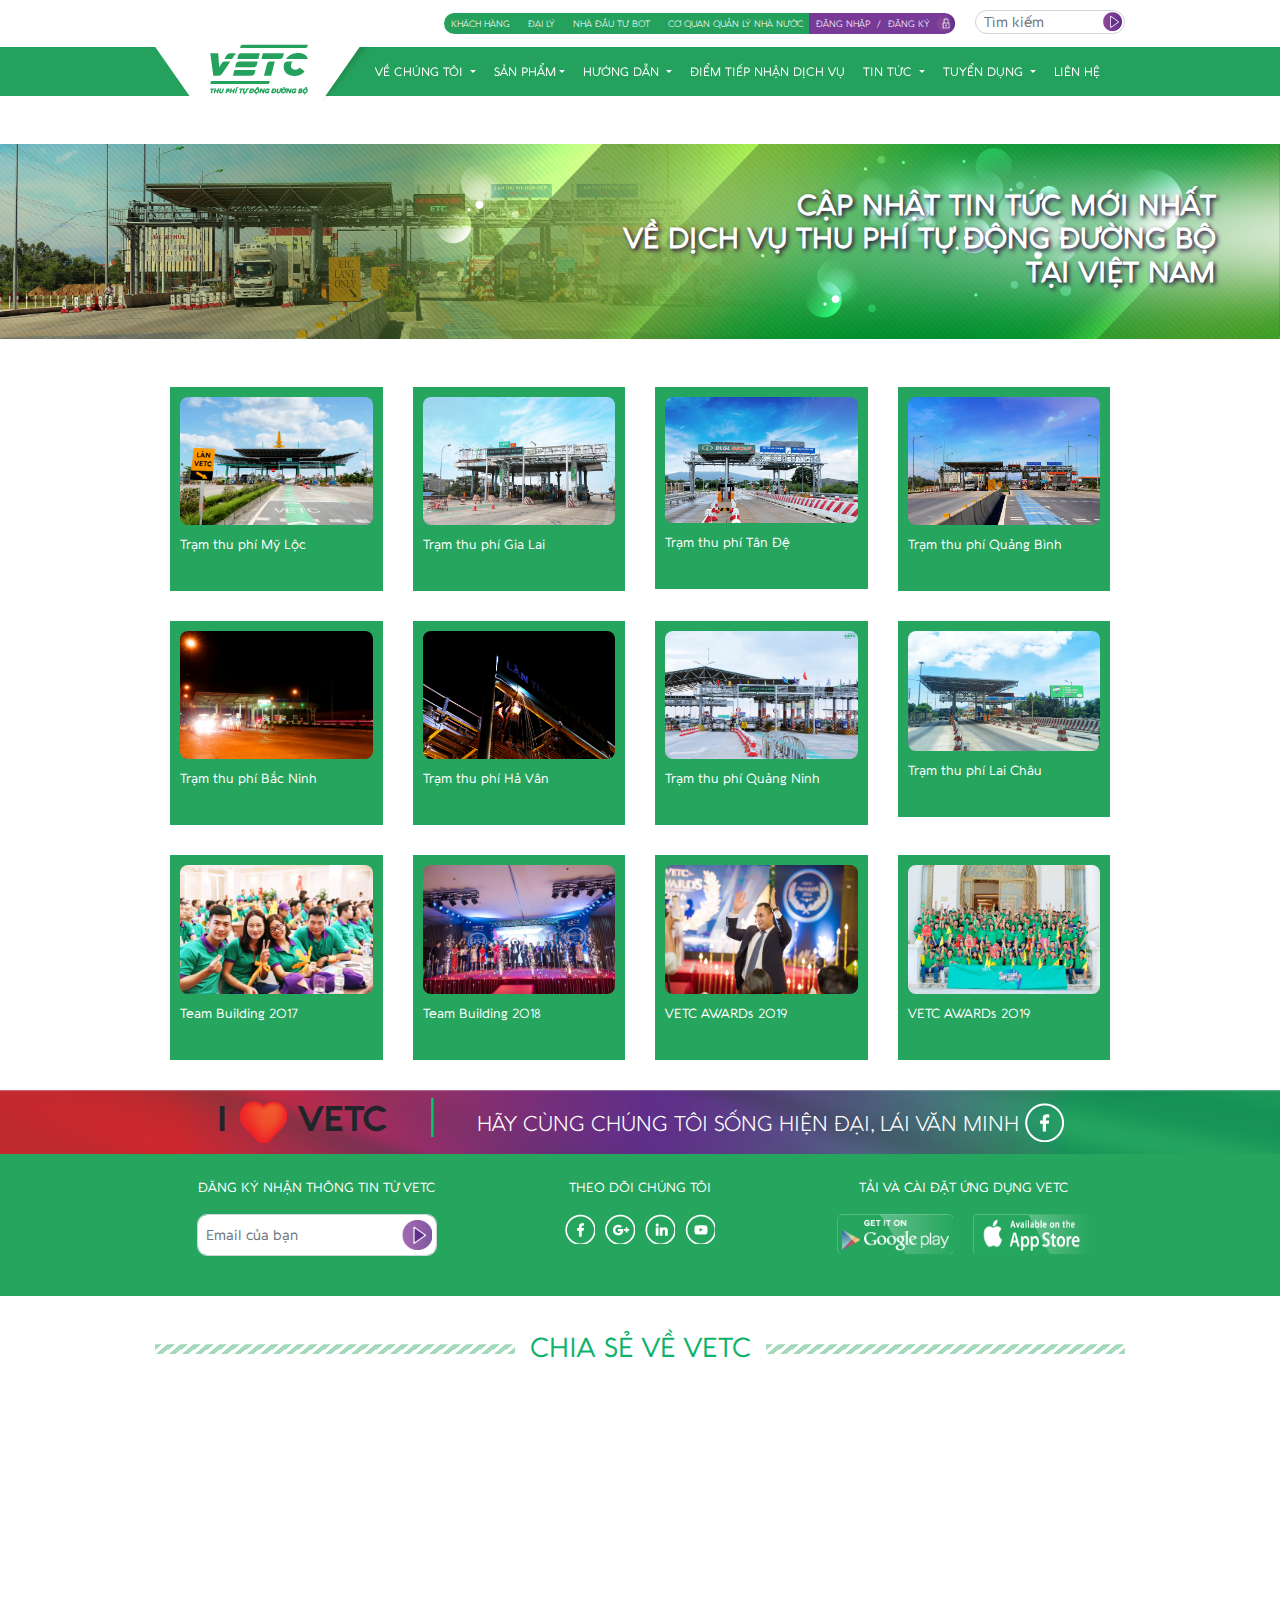
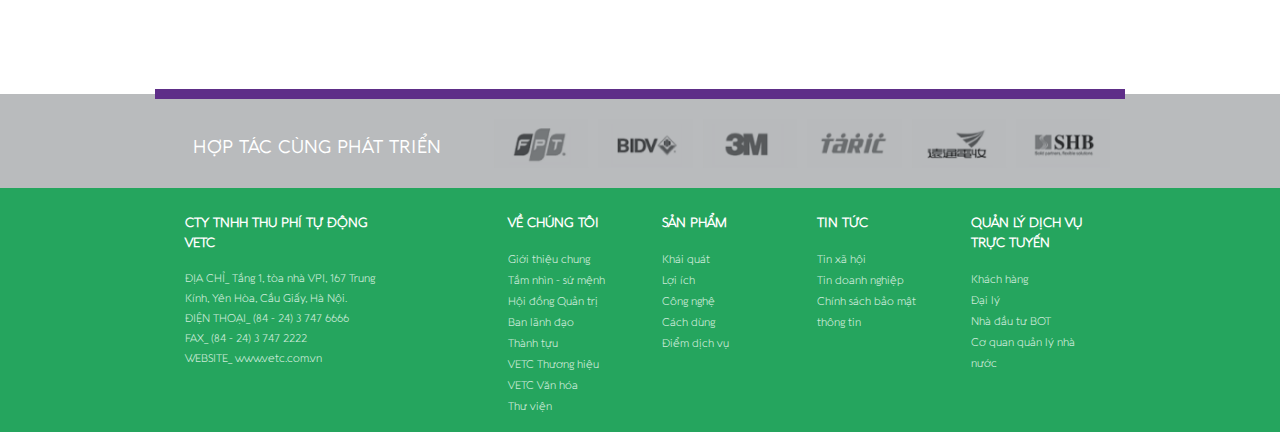
<file: gallery.html>
<!DOCTYPE html>
<html lang="en">
<head>
    <meta charset="UTF-8">
    <title>VETC</title>
    <meta name="viewport" content="width=device-width, initial-scale=1">
    <!--Include CSS-->
    <link rel="stylesheet" href="assets/css/bootstrap.min.css">
    <link rel="stylesheet" href="assets/css/jquery.mCustomScrollbar.css">
    <link rel="stylesheet" href="assets/css/animate.css">
    <link rel="stylesheet" href="assets/css/lightgallery.css">
    <link rel="stylesheet" href="assets/js/plugins/OwlCarousel2/owl.carousel.min.css">
    <link rel="stylesheet" href="assets/js/plugins/OwlCarousel2/owl.theme.default.min.css">
    <link rel="stylesheet" href="assets/js/plugins/skdslider/skdslider.css">
    <link rel="stylesheet" href="assets/css/style.css">
</head>
<body>
<!--Header-->
<div class="top-header hidden-m">
    <div class="container">
        <nav class="navbar-header text-right">
            <div class="nav-link top-nav-active d-inline-block">
                <ul class="nav navbar-nav nav-link-menu">
                    <li class="menu-item"><a href="">Khách hàng</a></li>
                    <li class="menu-item"><a href="">Đại lý</a></li>
                    <li class="menu-item"><a href="">Nhà đầu tư BOT</a></li>
                    <li class="menu-item"><a href="">Cơ quan quản lý nhà nước</a></li>
                </ul>

                <ul class="nav navbar-nav nav-link-account">
                    <li class="menu-item-account"><a href="#">Đăng nhập</a>/<a href="index.html#register-model" data-toggle="modal"
                                                                               data-target="#register-model">Đăng ký</a><img
                            src="assets/images/icons/common_top_lock.png"></li>
                </ul>
            </div>
            <form class="top-form d-inline-block" action="">
                <input type="hidden" name="page" value="1">
                <div class="input-group-sm">
                    <input type="text" class="form-control" name="search" value="" placeholder="Tìm kiếm">
                    <a href="#"><img src="assets/images/icons/common_top_search.png"></a>
                </div>
            </form>
        </nav>
    </div>
</div>
<div class="header sticky-nav">
    <div class="container">
        <nav class="navbar navbar-expand-sm">
            <button class="navbar-toggler hidden-lg-up collapsed" type="button" data-toggle="collapse" data-target="#navbarSupportedContent" aria-expanded="false">
                ☰
            </button>
            <a class="navbar-brand" href="index.html">
                <img src="assets/images/icons/common_top_logo.png">
            </a>

            <div class="collapse navbar-collapse float-right" id="navbarSupportedContent">
                <ul class="nav navbar-nav ml-auto">
                    <li class="nav-item dropdown dmenu">
                        <a class="nav-link dropdown-toggle" href="ve-chung-toi.html" id="navbardrop" data-toggle="dropdown">
                            VỀ CHÚNG TÔI
                        </a>
                        <div class="dropdown-menu sm-menu">
                            <a class="dropdown-item" href="ve-chung-toi.html#p1">GIỚI THIỆU CHUNG</a>
                            <a class="dropdown-item" href="ve-chung-toi.html#p2">TẦM NHÌN-SỨ MỆNH</a>
                            <a class="dropdown-item" href="ve-chung-toi.html#p3">HỘI ĐỒNG QUẢN TRỊ</a>
                            <a class="dropdown-item" href="ve-chung-toi.html#p4">THÀNH TỰU</a>
                            <a class="dropdown-item" href="ve-chung-toi.html#p5">VETC THƯƠNG HIỆU</a>
                        </div>
                    </li>
                    <li class="nav-item dropdown dmenu">
                        <a class="nav-link dropdown-toggle" href="sanpham.html" id="navbardrop" data-toggle="dropdown">
                            SẢN PHẨM</a>
                        <div class="dropdown-menu sm-menu">
                            <a class="dropdown-item" href="sanpham.html#sp1">KHÁI QUÁT</a>
                            <a class="dropdown-item" href="sanpham.html#sp2">LỢI ÍCH</a>
                            <a class="dropdown-item" href="sanpham.html#sp3">CÔNG NGHỆ</a>
                            <a class="dropdown-item" href="sanpham.html#sp4">CÁCH DÙNG</a>
                            <a class="dropdown-item" href="sanpham.html#sp5">ĐIỂM DỊCH VỤ</a>
                        </div>
                    </li>
                    <li class="nav-item dropdown dmenu">
                        <a class="nav-link dropdown-toggle" href="#" id="navbardrop" data-toggle="dropdown">
                            HƯỚNG DẪN </a>
                        <div class="dropdown-menu sm-menu">
                            <a class="dropdown-item" href="#">HƯỚNG DẪN CHO KHÁCH HÀNG CÁ NHÂN</a>
                            <a class="dropdown-item" href="#">HƯỚNG DẪN CHO KHÁCH HÀNG DOANH NGHIỆP</a>
                            <a class="dropdown-item" href="#">HỖ TRỢ DỊCH VỤ</a>
                        </div>
                    </li>
                    <li class="nav-item">
                        <a class="nav-link" href="#">ĐIỂM TIẾP NHẬN DỊCH VỤ</a>
                    </li>
                    <li class="nav-item dropdown dmenu">
                        <a class="nav-link dropdown-toggle" href="#" id="navbardrop" data-toggle="dropdown">
                            TIN TỨC
                        </a>
                        <div class="dropdown-menu sm-menu">
                            <a class="dropdown-item" href="tintuc.html">TIN XÃ HỘI</a>
                            <a class="dropdown-item" href="tintuc.html">TIN DOANH NGHIỆP</a>
                            <a class="dropdown-item" href="gallery.html">HÌNH ẢNH</a>
                            <a class="dropdown-item" href="video.html">VIDEO</a>
                        </div>
                    </li>
                    <li class="nav-item dropdown dmenu">
                        <a class="nav-link dropdown-toggle" href="#" id="navbardrop" data-toggle="dropdown">
                            TUYỂN DỤNG
                        </a>
                        <div class="dropdown-menu sm-menu">
                            <a class="dropdown-item" href="#">TẠI SAO CHỌN VETC</a>
                            <a class="dropdown-item" href="#">CƠ HỘI NGHỀ NGHIỆP</a>
                        </div>
                    </li>
                    <li class="nav-item">
                        <a class="nav-link" href="#">LIÊN HỆ</a>
                    </li>
                </ul>
            </div>
        </nav>
    </div>
</div>
<!--End Header-->
<!--Sub Banner-->
<div class="sub-banner mt-5">
    <img class="img-fluid" src="assets/images/img/gallery-01.png">
    <h3 class="title-sub text-uppercase text-right hidden-md wow fadeInDown" data-wow-duration="2s"><strong>Cập nhật tin tức mới nhất<br> về dịch vụ thu phí tự động đường bộ<br> tại Việt Nam</strong></h3>
</div>
<!--End Sub Banner-->

<!--List Gallery-->
<div class="list-gallery mt-5">
    <div class="container">
        <div id="lightgallery" class="row">
            <div class="col-md-3 col-sm-6 gallery-col" href="assets/images/img/gl1.jpg">
                <div class="box-gallery">
                    <div class="content-gallery">
                        <a class="gallery-link" href="assets/images/img/gl1.jpg">
                            <img class="img-responsive" src="assets/images/img/gl1.jpg"/> </a>
                        <p><a href="#"> Trạm thu phí Mỹ Lộc</a></p>
                    </div>
                </div>
            </div>
            <div class="col-md-3 col-sm-6 gallery-col" href="assets/images/img/gl2.jpg">
                <div class="box-gallery">
                    <div class="content-gallery">
                        <a class="gallery-link" href="assets/images/img/gl2.jpg">
                            <img class="img-responsive" src="assets/images/img/gl2.jpg"/></a>
                        <p><a href="#">Trạm thu phí Gia Lai</a></p>
                    </div>
                </div>
            </div>
            <div class="col-md-3 col-sm-6 gallery-col" href="assets/images/img/gl3.jpg">
                <div class="box-gallery">
                    <div class="content-gallery">
                        <a class="gallery-link" href="assets/images/img/gl3.jpg">
                            <img class="img-responsive" src="assets/images/img/gl3.jpg"/></a>
                        <p><a href="">Trạm thu phí Tân Đệ</a></p>
                    </div>
                </div>
            </div>
            <div class="col-md-3 col-sm-6 gallery-col" href="assets/images/img/gl4.jpg">
                <div class="box-gallery">
                    <div class="content-gallery">
                        <a class="gallery-link" href="assets/images/img/gl4.jpg">
                            <img class="img-responsive" src="assets/images/img/gl4.jpg"/></a>
                        <p><a href="">Trạm thu phí Quảng Bình</a></p>
                    </div>
                </div>
            </div>
            <div class="col-md-3 col-sm-6 gallery-col" href="assets/images/img/gl5.jpg">
                <div class="box-gallery">
                    <div class="content-gallery">
                        <a class="gallery-link" href="assets/images/img/gl5.jpg">
                            <img class="img-responsive" src="assets/images/img/gl5.jpg"/></a>
                        <p><a href="">Trạm thu phí Bắc Ninh</a></p>
                    </div>
                </div>
            </div>
            <div class="col-md-3 col-sm-6 gallery-col" href="assets/images/img/gl6.jpg">
                <div class="box-gallery">
                    <div class="content-gallery gallery-item">
                        <a class="gallery-link" href="assets/images/img/gl6.jpg">
                            <img class="img-responsive" src="assets/images/img/gl6.jpg"/></a>
                        <p><a href="#">Trạm thu phí Hả Vân</a></p>
                    </div>
                </div>
            </div>
            <div class="col-md-3 col-sm-6 gallery-col" href="assets/images/img/gl8.jpg">
                <div class="box-gallery">
                    <div class="content-gallery">
                        <a class="gallery-link" href="assets/images/img/gl8.jpg">
                            <img class="img-responsive" src="assets/images/img/gl8.jpg"/></a>
                        <p><a href="#">Trạm thu phí Quảng Ninh</a></p>
                    </div>
                </div>
            </div>
            <div class="col-md-3 col-sm-6 gallery-col" href="assets/images/img/gl9.jpg">
                <div class="box-gallery">
                    <div class="content-gallery">
                        <a class="gallery-link" href="assets/images/img/gl9.jpg">
                            <img class="img-responsive" src="assets/images/img/gl9.jpg"/></a>
                        <p><a href="#">Trạm thu phí Lai Châu</a></p>
                    </div>
                </div>
            </div>
            <div class="col-md-3 col-sm-6 gallery-col" href="assets/images/img/gl10.jpg">
                <div class="box-gallery">
                    <div class="content-gallery">
                        <a class="gallery-link" href="assets/images/img/gl10.jpg">
                            <img class="img-responsive" src="assets/images/img/gl10.jpg"/></a>
                        <p><a href="#">Team Building 2017</a></p>
                    </div>
                </div>
            </div>
            <div class="col-md-3 col-sm-6 gallery-col" href="assets/images/img/gl11.jpg">
                <div class="box-gallery">
                    <div class="content-gallery">
                        <a class="gallery-link" href="assets/images/img/gl11.jpg">
                            <img class="img-responsive" src="assets/images/img/gl11.jpg"/></a>
                        <p><a src="#">Team Building 2018</a></p>
                    </div>
                </div>
            </div>
            <div class="col-md-3 col-sm-6 gallery-col" href="assets/images/img/gl12.jpg">
                <div class="box-gallery">
                    <div class="content-gallery">
                        <a class="gallery-link" href="assets/images/img/gl12.jpg">
                            <img class="img-responsive" src="assets/images/img/gl12.jpg"/></a>
                        <p><a href="#">VETC AWARDs 2019</a></p>
                    </div>
                </div>
            </div>
            <div class="col-md-3 col-sm-6 gallery-col" href="assets/images/img/gl13.jpg">
                <div class="box-gallery">
                    <div class="content-gallery">
                        <a class="gallery-link" href="assets/images/img/gl13.jpg">
                            <img class="img-responsive" src="assets/images/img/gl13.jpg"/></a>
                        <p><a href="#">VETC AWARDs 2019</a></p>
                    </div>
                </div>
            </div>
        </div>
    </div>
</div>

<!--End List Gallery-->

<!--Intro-->
<div class="intro">
    <div class="ilovevetc text-center">
        <div class="container">
            <div class="ilove-text d-lg-inline-block">
                I
                <span class="withLove">
          <img src="assets/images/icons/common_fbslogan_icon_heart.png">
      </span>
                VETC
            </div>
            <span class="ilove-space hidden-m">|</span>
            <span class="ilove-slogan">HÃY CÙNG CHÚNG TÔI
                    SỐNG HIỆN ĐẠI, LÁI VĂN MINH
            </span>
            <img src="assets/images/icons/common_fbslogan_icon_fb.png">
        </div>
    </div>
</div>
<!--End Intro-->

<!--Support-->
<div class="support-home">
    <div class="contact-home pt-4 pb-4">
        <div class="container">
            <div class="row">
                <div class="col-md-4 text-center mb-3">
                    <p>ĐĂNG KÝ NHẬN THÔNG TIN TỪ VETC</p>
                    <form class="top-form d-inline-block" action="">
                        <input type="hidden" name="page" value="1">
                        <div class="input-group-sm">
                            <input type="text" class="form-control" name="input-signup" value=""
                                   placeholder="Email của bạn">
                            <a href="#"><img src="assets/images/icons/common_icon_play.png" width="30px" height="30px"></a>
                        </div>
                    </form>
                </div>
                <div class="col-md-4 text-center mb-3 media-sp">
                    <p>THEO DÕI CHÚNG TÔI</p>
                    <img src="assets/images/icons/common_icon_social_fb.png">
                    <img src="assets/images/icons/common_icon_social_googleplus.png">
                    <img src="assets/images/icons/common_icon_social_linkedin.png">
                    <img src="assets/images/icons/common_icon_social_youtube.png">
                </div>
                <div class="col-md-4 app text-center mb-3">
                    <p>TẢI VÀ CÀI ĐẶT ỨNG DỤNG VETC</p>
                    <img class="mr-3" src="assets/images/icons/common_icon_app_android.png">
                    <img src="assets/images/icons/common_icon_app_ios.png">
                </div>
            </div>
        </div>
    </div>
    <div class="container">
        <div class="support mt-5">
            <div class="share-title text-center">
                <span class="color-text">CHIA SẺ VỀ VETC</span>
            </div>
            <div class="row text-center mt-4">
                <div class="col-md-4 support-content wow fadeInLeft" data-wow-duration="2s">
                    <div class="support-box">
                        <p class="color-text">CÂU HỎI THƯỜNG GẶP</p>

                        <img src="assets/images/icons/common_icon_footer_faq.png">
                        <p>Câu hỏi thường gặp liên quan tới VETC</p>
                    </div>
                </div>
                <div class="col-md-4 support-content wow fadeInLeft" data-wow-duration="2s">
                    <div class="support-box">
                        <p class="color-text">TỔNG ĐÀI CHĂM SÓC KHÁCH HÀNG</p>
                        <img src="assets/images/icons/common_icon_footer_phone.png">
                        <h4 class="color-purple font-weight-bold"> 1900 6010</h4>
                        <p class="color-text">Hỗ trợ 24/7</p>
                        <p class="color-text">Sẵn sàng hỗ trợ bạn vào mọi thòi điểm</p>
                    </div>
                </div>
                <div class="col-md-4 support-content wow fadeInLeft" data-wow-duration="2s">
                    <div class="support-box">
                        <p class="color-text">HỖ TRỢ TRỰC TUYẾN</p>
                        <img src="assets/images/icons/common_icon_footer_chat.png">
                        <p>Mọi thắc mắc của bạn sẽ được nhân viên VETC tư vấn và hỗ trợ</p>
                    </div>
                </div>
            </div>
        </div>
    </div>
</div>
<!--End Support-->

<!--Footer-->
<div class="partner mt-5">
    <div class="container">
        <div class="partner-line"></div>
        <div class="row">
            <div class="col-md-4 color-white">
                <div class="partner-title">
                    <p class="text-white text-center">HỢP TÁC CÙNG PHÁT TRIỂN</p>
                </div>
            </div>
            <div class="col-md-8">
                <div id="owl-partner" class="owl-carousel owl-theme list-inline list-partner">
                    <div class="item"><a href="#"><img src="assets/images/icons/pro_footer_partner_1.gif" alt=""/></a>
                    </div>
                    <div class="item"><a href="#"><img src="assets/images/icons/pro_footer_partner_2.gif" alt=""/></a>
                    </div>
                    <div class="item"><a href="#"><img src="assets/images/icons/pro_footer_partner_3.gif" alt=""/></a>
                    </div>
                    <div class="item"><a href="#"><img src="assets/images/icons/pro_footer_partner_4.gif" alt=""/></a>
                    </div>
                    <div class="item"><a href="#"><img src="assets/images/icons/pro_footer_partner_5.gif"
                                                       alt=""/></a></div>
                    <div class="item"><a href="#"><img src="assets/images/icons/pro_footer_partner_6.gif"
                                                       alt=""/></a></div>
                    <div class="item"><a href="#"><img src="assets/images/icons/pro_footer_partner_7.gif"
                                                       alt=""/></a></div>
                </div>
            </div>
        </div>
    </div>
</div>

<div class="footer">
    <div class="container">
        <div class="row pt-4">
            <div class="col-md-4 text-center-md">
                <div class="row">
                    <div class="col-md-10">
                        <p class="text-uppercase"><strong>CTY TNHH THU PHÍ TỰ ĐỘNG VETC</strong></p>

                        <div class="company-info">
                            <p>ĐỊA CHỈ_ Tầng 1, tòa nhà VPI, 167 Trung Kính, Yên Hòa, Cầu Giấy, Hà Nội.</p>
                            <p>ĐIỆN THOẠI_ (84 - 24) 3 747 6666</p>
                            <p>FAX_ (84 - 24) 3 747 2222</p>
                            <p>WEBSITE_ <a href="index.html" target="_blank">www.vetc.com.vn</a></p>
                        </div>
                    </div>
                </div>
            </div>
            <div class="col-md-8 hidden-md">
                <div class="row">
                    <div class="col-sm-3">
                        <p class="text-uppercase"><strong>VỀ CHÚNG TÔI</strong></p>
                        <ul class="list-unstyled onepage">
                            <li><a href="">Giới thiệu chung</a></li>
                            <li><a href="">Tầm nhìn - sứ mệnh</a></li>
                            <li><a href="">Hội đồng Quản trị</a></li>
                            <li><a href="">Ban lãnh đạo</a></li>
                            <li><a href="">Thành tựu</a></li>
                            <li><a href="">VETC Thương hiệu</a></li>
                            <li><a href="">VETC Văn hóa</a></li>
                            <li><a href="">Thư viện</a></li>
                        </ul>
                    </div>
                    <div class="col-sm-3">
                        <p class="text-uppercase"><strong>Sản phẩm</strong></p>
                        <ul class="list-unstyled onepage">
                            <li><a href="">Khái quát</a></li>
                            <li><a href="">Lợi ích</a></li>
                            <li><a href="">Công nghệ</a></li>
                            <li><a href="">Cách dùng</a></li>
                            <li><a href="">Điểm dịch vụ</a></li>
                        </ul>
                    </div>
                    <div class="col-sm-3">
                        <p class="text-uppercase"><strong>Tin tức</strong></p>
                        <ul class="list-unstyled onepage">
                            <li><a href="">Tin xã hội</a></li>
                            <li><a href="">Tin doanh nghiệp</a></li>
                            <li><a href="">Chính sách bảo mật thông
                                tin</a></li>
                        </ul>
                    </div>
                    <div class="col-sm-3">
                        <p class="text-uppercase"><strong>Quản lý dịch vụ trực tuyến</strong></p>
                        <ul class="list-unstyled">
                            <li><a href="">Khách hàng</a></li>
                            <li><a href="">Đại lý</a></li>
                            <li><a href="">Nhà đầu tư BOT</a></li>
                            <li><a href="">Cơ quan quản lý nhà nước</a></li>
                        </ul>
                    </div>

                </div>
            </div>
        </div>
    </div>
</div>
<!--End Footer-->
<!--Include Javascript-->

<script type="text/javascript" src="assets/js/jquery-3.2.1.min.js"></script>
<script type="text/javascript" src="assets/js/bootstrap.min.js"></script>
<script src="assets/js/plugins/mScrollbar/jquery.mCustomScrollbar.concat.min.js"></script>
<script src="assets/js/plugins/OwlCarousel2/owl.carousel.min.js"></script>
<script src="assets/js/plugins/wow/wow.js"></script>
<script src="assets/js/plugins/skdslider/skdslider.min.js"></script>
<script src="assets/js/plugins/lightgallery/lightgallery.min.js"></script>
<script src="assets/js/plugins/lightgallery/lg-thumbnail.min.js"></script>
<script src="assets/js/plugins/lightgallery/lg-fullscreen.min.js"></script>
<script type="text/javascript" src="assets/js/main.js"></script>
</body>
</html>
</file>
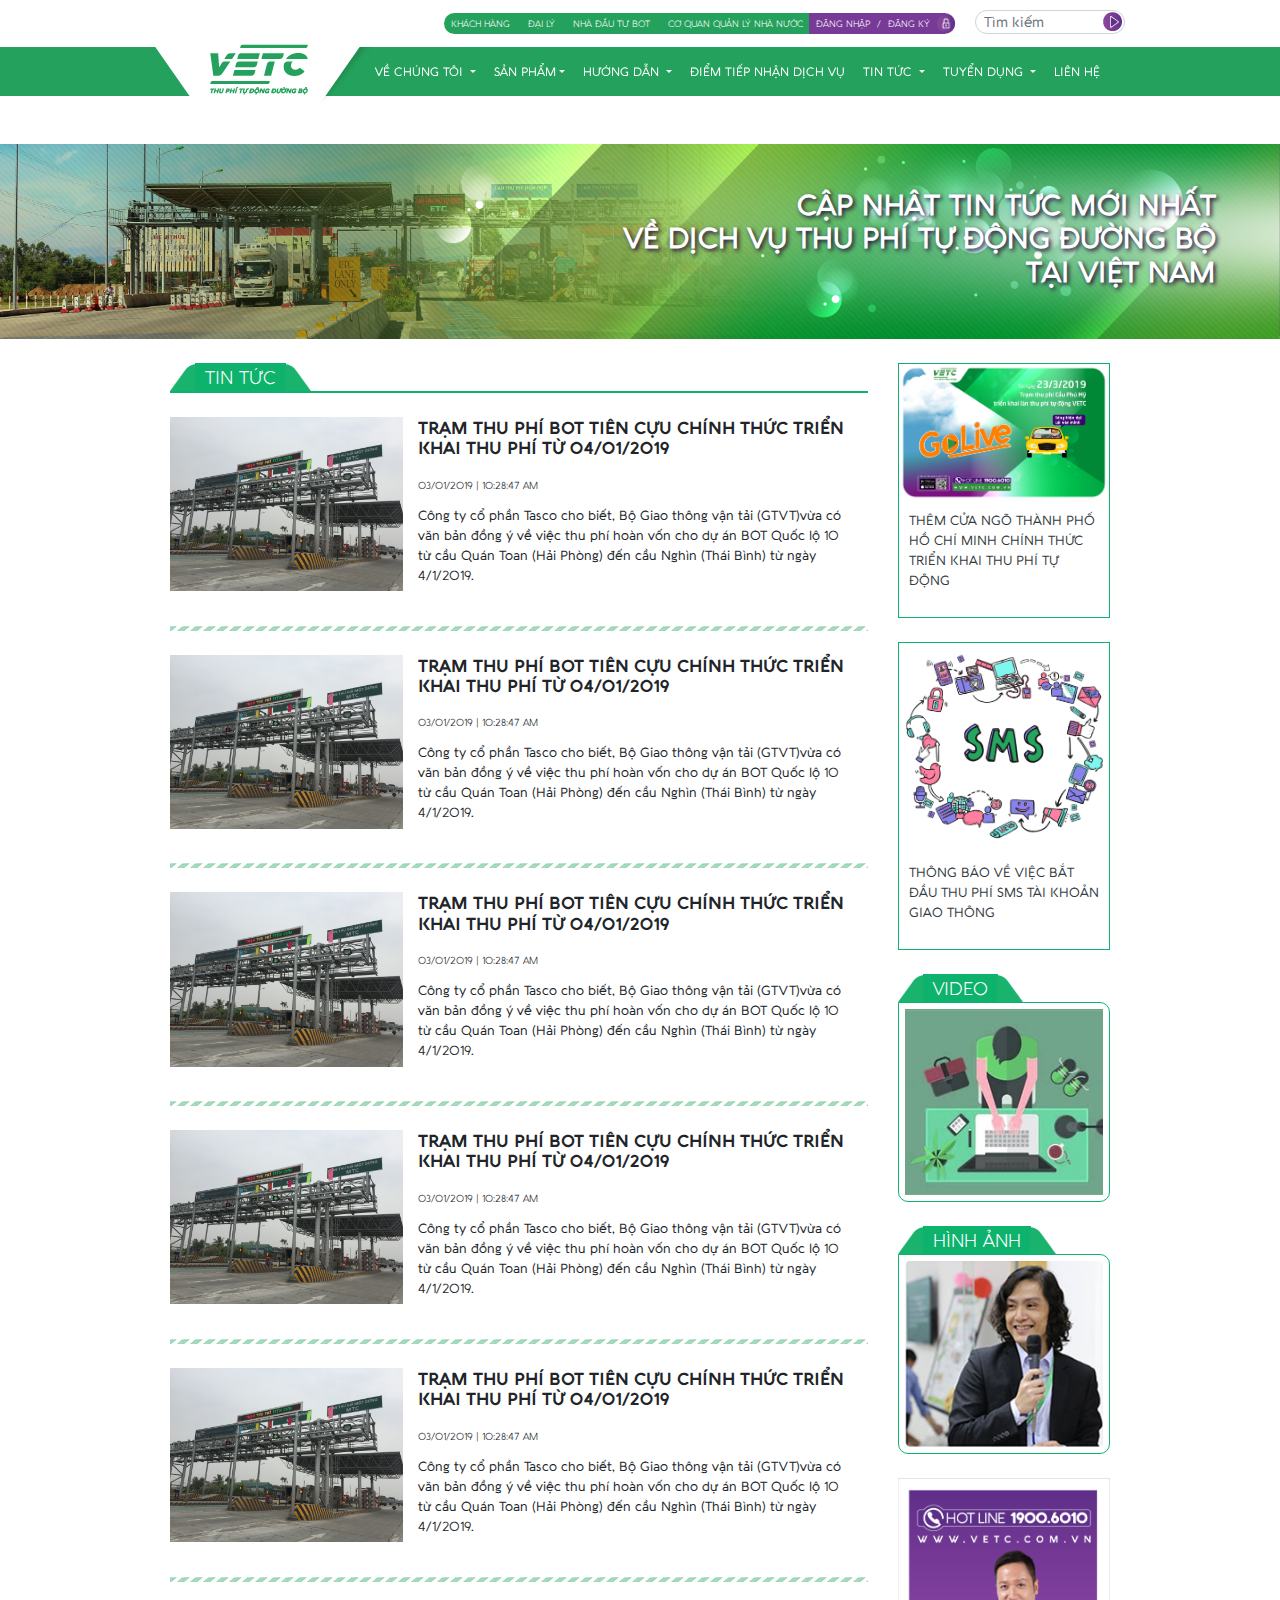
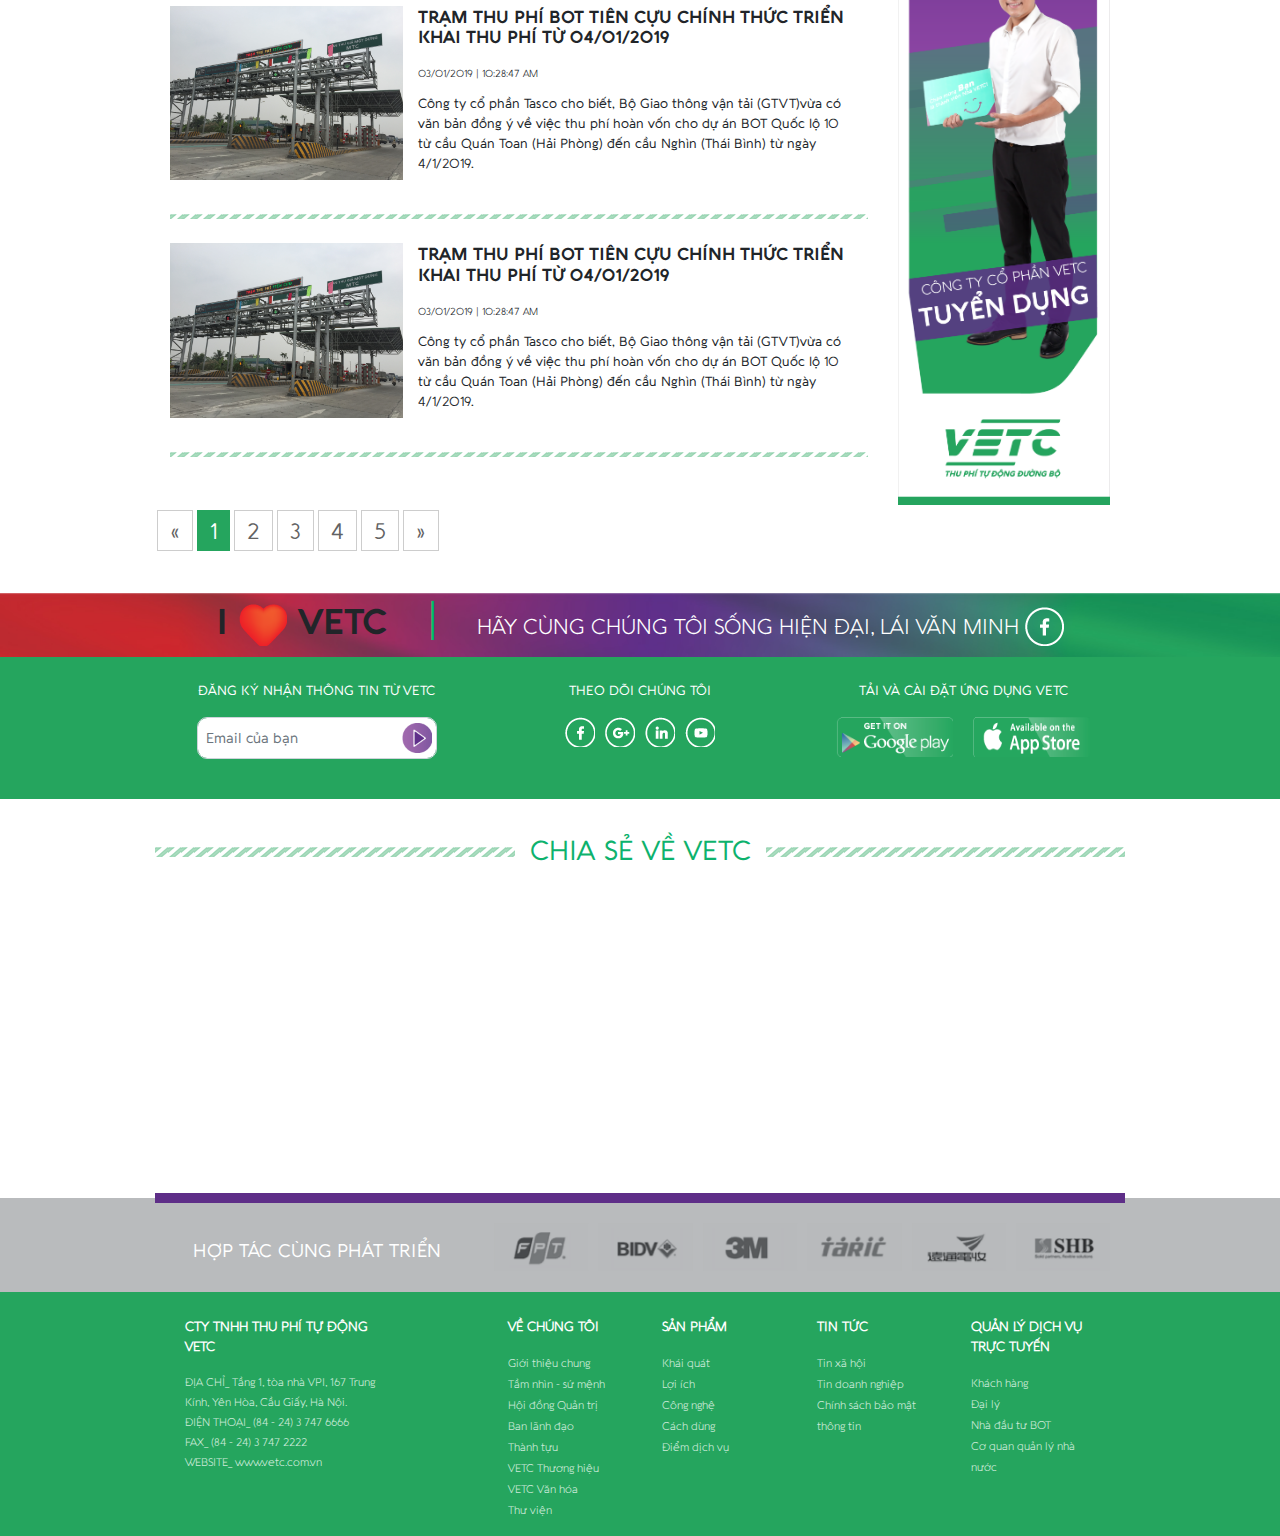
<file: tintuc.html>
<!DOCTYPE html>
<html lang="en">
<head>
    <meta charset="UTF-8">
    <title>VETC</title>
    <meta name="viewport" content="width=device-width, initial-scale=1">
    <!--Include CSS-->
    <link rel="stylesheet" href="assets/css/bootstrap.min.css">
    <link rel="stylesheet" href="assets/css/jquery.mCustomScrollbar.css">
    <link rel="stylesheet" href="assets/css/animate.css">
    <link rel="stylesheet" href="assets/js/plugins/OwlCarousel2/owl.carousel.min.css">
    <link rel="stylesheet" href="assets/js/plugins/OwlCarousel2/owl.theme.default.min.css">
    <link rel="stylesheet" href="assets/js/plugins/skdslider/skdslider.css">
    <link rel="stylesheet" href="assets/css/style.css">
</head>
<body>
<!--Header-->
<div class="top-header hidden-m">
    <div class="container">
        <nav class="navbar-header text-right">
            <div class="nav-link top-nav-active d-inline-block">
                <ul class="nav navbar-nav nav-link-menu">
                    <li class="menu-item"><a href="">Khách hàng</a></li>
                    <li class="menu-item"><a href="">Đại lý</a></li>
                    <li class="menu-item"><a href="">Nhà đầu tư BOT</a></li>
                    <li class="menu-item"><a href="">Cơ quan quản lý nhà nước</a></li>
                </ul>

                <ul class="nav navbar-nav nav-link-account">
                    <li class="menu-item-account"><a href="#">Đăng nhập</a>/<a href="#" data-toggle="modal"
                                                                               data-target="#register-model">Đăng ký</a><img
                            src="assets/images/icons/common_top_lock.png"></li>
                </ul>
            </div>
            <form class="top-form d-inline-block" action="">
                <input type="hidden" name="page" value="1">
                <div class="input-group-sm">
                    <input type="text" class="form-control" name="search" value="" placeholder="Tìm kiếm">
                    <a href="#"><img src="assets/images/icons/common_top_search.png"></a>
                </div>
            </form>
        </nav>
    </div>
</div>
<div class="header sticky-nav">
    <div class="container">
        <nav class="navbar navbar-expand-sm">
            <button class="navbar-toggler hidden-lg-up collapsed" type="button" data-toggle="collapse" data-target="#navbarSupportedContent" aria-expanded="false">
                ☰
            </button>
            <a class="navbar-brand" href="index.html">
                <img src="assets/images/icons/common_top_logo.png">
            </a>

            <div class="collapse navbar-collapse float-right" id="navbarSupportedContent">
                <ul class="nav navbar-nav ml-auto">
                    <li class="nav-item dropdown dmenu">
                        <a class="nav-link dropdown-toggle" href="ve-chung-toi.html" id="navbardrop" data-toggle="dropdown">
                            VỀ CHÚNG TÔI
                        </a>
                        <div class="dropdown-menu sm-menu">
                            <a class="dropdown-item" href="ve-chung-toi.html#p1">GIỚI THIỆU CHUNG</a>
                            <a class="dropdown-item" href="ve-chung-toi.html#p2">TẦM NHÌN-SỨ MỆNH</a>
                            <a class="dropdown-item" href="ve-chung-toi.html#p3">HỘI ĐỒNG QUẢN TRỊ</a>
                            <a class="dropdown-item" href="ve-chung-toi.html#p4">THÀNH TỰU</a>
                            <a class="dropdown-item" href="ve-chung-toi.html#p5">VETC THƯƠNG HIỆU</a>
                        </div>
                    </li>
                    <li class="nav-item dropdown dmenu">
                        <a class="nav-link dropdown-toggle" href="sanpham.html" id="navbardrop" data-toggle="dropdown">
                            SẢN PHẨM</a>
                        <div class="dropdown-menu sm-menu">
                            <a class="dropdown-item" href="sanpham.html#sp1">KHÁI QUÁT</a>
                            <a class="dropdown-item" href="sanpham.html#sp2">LỢI ÍCH</a>
                            <a class="dropdown-item" href="sanpham.html#sp3">CÔNG NGHỆ</a>
                            <a class="dropdown-item" href="sanpham.html#sp4">CÁCH DÙNG</a>
                            <a class="dropdown-item" href="sanpham.html#sp5">ĐIỂM DỊCH VỤ</a>
                        </div>
                    </li>
                    <li class="nav-item dropdown dmenu">
                        <a class="nav-link dropdown-toggle" href="#" id="navbardrop" data-toggle="dropdown">
                            HƯỚNG DẪN </a>
                        <div class="dropdown-menu sm-menu">
                            <a class="dropdown-item" href="#">HƯỚNG DẪN CHO KHÁCH HÀNG CÁ NHÂN</a>
                            <a class="dropdown-item" href="#">HƯỚNG DẪN CHO KHÁCH HÀNG DOANH NGHIỆP</a>
                            <a class="dropdown-item" href="#">HỖ TRỢ DỊCH VỤ</a>
                        </div>
                    </li>
                    <li class="nav-item">
                        <a class="nav-link" href="#">ĐIỂM TIẾP NHẬN DỊCH VỤ</a>
                    </li>
                    <li class="nav-item dropdown dmenu">
                        <a class="nav-link dropdown-toggle" href="#" id="navbardrop" data-toggle="dropdown">
                            TIN TỨC
                        </a>
                        <div class="dropdown-menu sm-menu">
                            <a class="dropdown-item" href="tintuc.html">TIN XÃ HỘI</a>
                            <a class="dropdown-item" href="tintuc.html">TIN DOANH NGHIỆP</a>
                            <a class="dropdown-item" href="gallery.html">HÌNH ẢNH</a>
                            <a class="dropdown-item" href="video.html">VIDEO</a>
                        </div>
                    </li>
                    <li class="nav-item dropdown dmenu">
                        <a class="nav-link dropdown-toggle" href="#" id="navbardrop" data-toggle="dropdown">
                            TUYỂN DỤNG
                        </a>
                        <div class="dropdown-menu sm-menu">
                            <a class="dropdown-item" href="#">TẠI SAO CHỌN VETC</a>
                            <a class="dropdown-item" href="#">CƠ HỘI NGHỀ NGHIỆP</a>
                        </div>
                    </li>
                    <li class="nav-item">
                        <a class="nav-link" href="#">LIÊN HỆ</a>
                    </li>
                </ul>
            </div>
        </nav>
    </div>
</div>
<!--End Header-->
<!--Sub Banner-->
<div class="sub-banner mt-5">
    <img class="img-fluid" src="assets/images/img/gallery-01.png">
    <h3 class="title-sub text-uppercase text-right hidden-md wow fadeInDown" data-wow-duration="2s"><strong>Cập nhật tin tức mới nhất<br> về dịch vụ thu phí tự động đường bộ<br> tại Việt Nam</strong></h3>
</div>
<!--End Sub Banner-->
<!--Sub News-->
<div class="sub-news mt-4 mb-4">
    <div class="container">
        <div class="row">
            <div class="col-md-9">
                <div class="widget-title">
                    <img class="left" src="assets/images/icons/common_title_bgr_left.png">
                    <div class="widget-td d-inline-block">TIN TỨC</div>
                    <img class="right" src="assets/images/icons/common_title_bgr_right.png">
                </div>
                <div class="row first-new">
                    <div class="col-sm-4 pl-0 pr-0 mt-4">
                        <img class="img-fluid" src="assets/images/img/news1.jpg">
                    </div>
                    <div class="col-sm-8 mt-4 box-news">
                        <a src=""><h5>TRẠM THU PHÍ BOT TIÊN CỰU CHÍNH THỨC TRIỂN KHAI THU PHÍ TỪ 04/01/2019</h5></a>
                        <span>03/01/2019 | 10:28:47 AM</span>
                        <p>Công ty cổ phần Tasco cho biết, Bộ Giao thông vận tải (GTVT)vừa có văn bản đồng ý về việc thu
                            phí hoàn vốn cho dự án BOT Quốc lộ 10 từ cầu Quán Toan (Hải Phòng) đến cầu Nghìn (Thái Bình)
                            từ ngày 4/1/2019.</p>
                    </div>
                </div>
                <div class="share-title text-center mt-4"></div>
                <div class="row">
                    <div class="col-sm-4 pl-0 pr-0 mt-4">
                        <img class="img-fluid" src="assets/images/img/news1.jpg">
                    </div>
                    <div class="col-sm-8 mt-4 box-news">
                        <a src=""><h5>TRẠM THU PHÍ BOT TIÊN CỰU CHÍNH THỨC TRIỂN KHAI THU PHÍ TỪ 04/01/2019</h5></a>
                        <span>03/01/2019 | 10:28:47 AM</span>
                        <p>Công ty cổ phần Tasco cho biết, Bộ Giao thông vận tải (GTVT)vừa có văn bản đồng ý về việc
                            thu
                            phí hoàn vốn cho dự án BOT Quốc lộ 10 từ cầu Quán Toan (Hải Phòng) đến cầu Nghìn (Thái
                            Bình)
                            từ ngày 4/1/2019.</p>
                    </div>
                </div>
                <div class="share-title text-center mt-4"></div>
                <div class="row">
                    <div class="col-sm-4 pl-0 pr-0 mt-4">
                        <img class="img-fluid" src="assets/images/img/news1.jpg">
                    </div>
                    <div class="col-sm-8 mt-4 box-news">
                        <a src=""><h5>TRẠM THU PHÍ BOT TIÊN CỰU CHÍNH THỨC TRIỂN KHAI THU PHÍ TỪ 04/01/2019</h5></a>
                        <span>03/01/2019 | 10:28:47 AM</span>
                        <p>Công ty cổ phần Tasco cho biết, Bộ Giao thông vận tải (GTVT)vừa có văn bản đồng ý về việc
                            thu
                            phí hoàn vốn cho dự án BOT Quốc lộ 10 từ cầu Quán Toan (Hải Phòng) đến cầu Nghìn (Thái
                            Bình)
                            từ ngày 4/1/2019.</p>
                    </div>
                </div>
                <div class="share-title text-center mt-4"></div>
                <div class="row">
                    <div class="col-sm-4 pl-0 pr-0 mt-4">
                        <img class="img-fluid" src="assets/images/img/news1.jpg">
                    </div>
                    <div class="col-sm-8 mt-4 box-news">
                        <a src=""><h5>TRẠM THU PHÍ BOT TIÊN CỰU CHÍNH THỨC TRIỂN KHAI THU PHÍ TỪ 04/01/2019</h5></a>
                        <span>03/01/2019 | 10:28:47 AM</span>
                        <p>Công ty cổ phần Tasco cho biết, Bộ Giao thông vận tải (GTVT)vừa có văn bản đồng ý về việc
                            thu
                            phí hoàn vốn cho dự án BOT Quốc lộ 10 từ cầu Quán Toan (Hải Phòng) đến cầu Nghìn (Thái
                            Bình)
                            từ ngày 4/1/2019.</p>
                    </div>
                </div>
                <div class="share-title text-center mt-4"></div>
                <div class="row">
                    <div class="col-sm-4 pl-0 pr-0 mt-4">
                        <img class="img-fluid" src="assets/images/img/news1.jpg">
                    </div>
                    <div class="col-sm-8 mt-4 box-news">
                        <a src=""><h5>TRẠM THU PHÍ BOT TIÊN CỰU CHÍNH THỨC TRIỂN KHAI THU PHÍ TỪ 04/01/2019</h5></a>
                        <span>03/01/2019 | 10:28:47 AM</span>
                        <p>Công ty cổ phần Tasco cho biết, Bộ Giao thông vận tải (GTVT)vừa có văn bản đồng ý về việc
                            thu
                            phí hoàn vốn cho dự án BOT Quốc lộ 10 từ cầu Quán Toan (Hải Phòng) đến cầu Nghìn (Thái
                            Bình)
                            từ ngày 4/1/2019.</p>
                    </div>
                </div>
                <div class="share-title text-center mt-4"></div>
                <div class="row">
                    <div class="col-sm-4 pl-0 pr-0 mt-4">
                        <img class="img-fluid" src="assets/images/img/news1.jpg">
                    </div>
                    <div class="col-sm-8 mt-4 box-news">
                        <a src=""><h5>TRẠM THU PHÍ BOT TIÊN CỰU CHÍNH THỨC TRIỂN KHAI THU PHÍ TỪ 04/01/2019</h5></a>
                        <span>03/01/2019 | 10:28:47 AM</span>
                        <p>Công ty cổ phần Tasco cho biết, Bộ Giao thông vận tải (GTVT)vừa có văn bản đồng ý về việc
                            thu
                            phí hoàn vốn cho dự án BOT Quốc lộ 10 từ cầu Quán Toan (Hải Phòng) đến cầu Nghìn (Thái
                            Bình)
                            từ ngày 4/1/2019.</p>
                    </div>
                </div>
                <div class="share-title text-center mt-4"></div>
                <div class="row">
                    <div class="col-sm-4 pl-0 pr-0 mt-4">
                        <img class="img-fluid" src="assets/images/img/news1.jpg">
                    </div>
                    <div class="col-sm-8 mt-4 box-news">
                        <a src=""><h5>TRẠM THU PHÍ BOT TIÊN CỰU CHÍNH THỨC TRIỂN KHAI THU PHÍ TỪ 04/01/2019</h5></a>
                        <span>03/01/2019 | 10:28:47 AM</span>
                        <p>Công ty cổ phần Tasco cho biết, Bộ Giao thông vận tải (GTVT)vừa có văn bản đồng ý về việc
                            thu
                            phí hoàn vốn cho dự án BOT Quốc lộ 10 từ cầu Quán Toan (Hải Phòng) đến cầu Nghìn (Thái
                            Bình)
                            từ ngày 4/1/2019.</p>
                    </div>
                </div>
                <div class="share-title text-center mt-4"></div>
            </div>
            <div class="col-md-3 news-home">
                <div class="widget-content border-news mb-4">
                    <img class="img" src="assets/images/img/FaceBook-01.png">
                    <div class="widget-text text-dark">
                        <p>THÊM CỬA NGÕ THÀNH PHỐ HỒ CHÍ MINH CHÍNH THỨC TRIỂN KHAI THU PHÍ TỰ ĐỘNG</p>
                    </div>
                </div>
                <div class="widget-content border-news mb-4">
                    <img class="img" src="assets/images/img/sms.jpg">
                    <div class="widget-text text-dark">
                        <p>THÔNG BÁO VỀ VIỆC BẮT ĐẦU THU PHÍ SMS TÀI KHOẢN GIAO THÔNG</p>
                    </div>
                </div>
                <div class="widget-title">
                    <img class="left" src="assets/images/icons/common_title_bgr_left.png">
                    <div class="widget-td d-inline-block">Video</div>
                    <img class="right" src="assets/images/icons/common_title_bgr_right.png">
                </div>
                <div class="widget-content border-news item-rd">
                    <a href="video.html"><img class="img" src="assets/images/img/new-6.jpg"></a>
                </div>
                <div class="widget-title mt-4">
                    <img class="left" src="assets/images/icons/common_title_bgr_left.png">
                    <div class="widget-td d-inline-block">Hình Ảnh</div>
                    <img class="right" src="assets/images/icons/common_title_bgr_right.png">
                </div>
                <div class="widget-content border-news item-rd">
                    <a href="gallery.html"><img class="img" src="assets/images/img/news-5.jpg"></a>
                </div>
                <div class="widget-banner mt-4">
                    <img class="img-fluid" src="assets/images/img/about-banner2.png">
                </div>
            </div>
        </div>
        <nav class="pagination-custom mb-5 mt-3">
            <ul class="pagination pagination-lg">
                <li>
                    <a href="#" aria-label="Previous">
                        <span aria-hidden="true">«</span>
                    </a>
                </li>
                <li class="active"><a href="#">1</a></li>
                <li><a href="#">2</a></li>
                <li><a href="#">3</a></li>
                <li><a href="#">4</a></li>
                <li><a href="#">5</a></li>
                <li>
                    <a href="#" aria-label="Next">
                        <span aria-hidden="true">»</span>
                    </a>
                </li>
            </ul>
        </nav>
    </div>
</div>
<!--End Sub News-->
<!--Intro-->
<div class="intro">
    <div class="ilovevetc text-center">
        <div class="container">
            <div class="ilove-text d-lg-inline-block">
                I
                <span class="withLove">
          <img src="assets/images/icons/common_fbslogan_icon_heart.png">
      </span>
                VETC
            </div>
            <span class="ilove-space hidden-m">|</span>
            <span class="ilove-slogan">HÃY CÙNG CHÚNG TÔI
                    SỐNG HIỆN ĐẠI, LÁI VĂN MINH
            </span>
            <img src="assets/images/icons/common_fbslogan_icon_fb.png">
        </div>
    </div>
</div>
<!--End Intro-->

<!--Support-->
<div class="support-home">
    <div class="contact-home pt-4 pb-4">
        <div class="container">
            <div class="row">
                <div class="col-md-4 text-center mb-3">
                    <p>ĐĂNG KÝ NHẬN THÔNG TIN TỪ VETC</p>
                    <form class="top-form d-inline-block" action="">
                        <input type="hidden" name="page" value="1">
                        <div class="input-group-sm">
                            <input type="text" class="form-control" name="input-signup" value=""
                                   placeholder="Email của bạn">
                            <a href="#"><img src="assets/images/icons/common_icon_play.png" width="30px" height="30px"></a>
                        </div>
                    </form>
                </div>
                <div class="col-md-4 text-center mb-3 media-sp">
                    <p>THEO DÕI CHÚNG TÔI</p>
                    <img src="assets/images/icons/common_icon_social_fb.png">
                    <img src="assets/images/icons/common_icon_social_googleplus.png">
                    <img src="assets/images/icons/common_icon_social_linkedin.png">
                    <img src="assets/images/icons/common_icon_social_youtube.png">
                </div>
                <div class="col-md-4 app text-center mb-3">
                    <p>TẢI VÀ CÀI ĐẶT ỨNG DỤNG VETC</p>
                    <img class="mr-3" src="assets/images/icons/common_icon_app_android.png">
                    <img src="assets/images/icons/common_icon_app_ios.png">
                </div>
            </div>
        </div>
    </div>
    <div class="container">
        <div class="support mt-5">
            <div class="share-title text-center">
                <span class="color-text">CHIA SẺ VỀ VETC</span>
            </div>
            <div class="row text-center mt-4">
                <div class="col-md-4 support-content wow fadeInLeft" data-wow-duration="2s">
                    <div class="support-box">
                        <p class="color-text">CÂU HỎI THƯỜNG GẶP</p>

                        <img src="assets/images/icons/common_icon_footer_faq.png">
                        <p>Câu hỏi thường gặp liên quan tới VETC</p>
                    </div>
                </div>
                <div class="col-md-4 support-content wow fadeInLeft" data-wow-duration="2s">
                    <div class="support-box">
                        <p class="color-text">TỔNG ĐÀI CHĂM SÓC KHÁCH HÀNG</p>
                        <img src="assets/images/icons/common_icon_footer_phone.png">
                        <h4 class="color-purple font-weight-bold"> 1900 6010</h4>
                        <p class="color-text">Hỗ trợ 24/7</p>
                        <p class="color-text">Sẵn sàng hỗ trợ bạn vào mọi thòi điểm</p>
                    </div>
                </div>
                <div class="col-md-4 support-content wow fadeInLeft" data-wow-duration="2s">
                    <div class="support-box">
                        <p class="color-text">HỖ TRỢ TRỰC TUYẾN</p>
                        <img src="assets/images/icons/common_icon_footer_chat.png">
                        <p>Mọi thắc mắc của bạn sẽ được nhân viên VETC tư vấn và hỗ trợ</p>
                    </div>
                </div>
            </div>
        </div>
    </div>
</div>
<!--End Support-->

<!--Footer-->
<div class="partner mt-5">
    <div class="container">
        <div class="partner-line"></div>
        <div class="row">
            <div class="col-md-4 color-white">
                <div class="partner-title">
                    <p class="text-white text-center">HỢP TÁC CÙNG PHÁT TRIỂN</p>
                </div>
            </div>
            <div class="col-md-8">
                <div id="owl-partner" class="owl-carousel owl-theme list-inline list-partner">
                    <div class="item"><a href="#"><img src="assets/images/icons/pro_footer_partner_1.gif" alt=""/></a>
                    </div>
                    <div class="item"><a href="#"><img src="assets/images/icons/pro_footer_partner_2.gif" alt=""/></a>
                    </div>
                    <div class="item"><a href="#"><img src="assets/images/icons/pro_footer_partner_3.gif" alt=""/></a>
                    </div>
                    <div class="item"><a href="#"><img src="assets/images/icons/pro_footer_partner_4.gif" alt=""/></a>
                    </div>
                    <div class="item"><a href="#"><img src="assets/images/icons/pro_footer_partner_5.gif"
                                                       alt=""/></a></div>
                    <div class="item"><a href="#"><img src="assets/images/icons/pro_footer_partner_6.gif"
                                                       alt=""/></a></div>
                    <div class="item"><a href="#"><img src="assets/images/icons/pro_footer_partner_7.gif"
                                                       alt=""/></a></div>
                </div>
            </div>
        </div>
    </div>
</div>

<div class="footer">
    <div class="container">
        <div class="row pt-4">
            <div class="col-md-4 text-center-md">
                <div class="row">
                    <div class="col-md-10">
                        <p class="text-uppercase"><strong>CTY TNHH THU PHÍ TỰ ĐỘNG VETC</strong></p>

                        <div class="company-info">
                            <p>ĐỊA CHỈ_ Tầng 1, tòa nhà VPI, 167 Trung Kính, Yên Hòa, Cầu Giấy, Hà Nội.</p>
                            <p>ĐIỆN THOẠI_ (84 - 24) 3 747 6666</p>
                            <p>FAX_ (84 - 24) 3 747 2222</p>
                            <p>WEBSITE_ <a href="index.html" target="_blank">www.vetc.com.vn</a></p>
                        </div>
                    </div>
                </div>
            </div>
            <div class="col-md-8 hidden-md">
                <div class="row">
                    <div class="col-sm-3">
                        <p class="text-uppercase"><strong>VỀ CHÚNG TÔI</strong></p>
                        <ul class="list-unstyled onepage">
                            <li><a href="">Giới thiệu chung</a></li>
                            <li><a href="">Tầm nhìn - sứ mệnh</a></li>
                            <li><a href="">Hội đồng Quản trị</a></li>
                            <li><a href="">Ban lãnh đạo</a></li>
                            <li><a href="">Thành tựu</a></li>
                            <li><a href="">VETC Thương hiệu</a></li>
                            <li><a href="">VETC Văn hóa</a></li>
                            <li><a href="">Thư viện</a></li>
                        </ul>
                    </div>
                    <div class="col-sm-3">
                        <p class="text-uppercase"><strong>Sản phẩm</strong></p>
                        <ul class="list-unstyled onepage">
                            <li><a href="">Khái quát</a></li>
                            <li><a href="">Lợi ích</a></li>
                            <li><a href="">Công nghệ</a></li>
                            <li><a href="">Cách dùng</a></li>
                            <li><a href="">Điểm dịch vụ</a></li>
                        </ul>
                    </div>
                    <div class="col-sm-3">
                        <p class="text-uppercase"><strong>Tin tức</strong></p>
                        <ul class="list-unstyled onepage">
                            <li><a href="">Tin xã hội</a></li>
                            <li><a href="">Tin doanh nghiệp</a></li>
                            <li><a href="">Chính sách bảo mật thông
                                tin</a></li>
                        </ul>
                    </div>
                    <div class="col-sm-3">
                        <p class="text-uppercase"><strong>Quản lý dịch vụ trực tuyến</strong></p>
                        <ul class="list-unstyled">
                            <li><a href="">Khách hàng</a></li>
                            <li><a href="">Đại lý</a></li>
                            <li><a href="">Nhà đầu tư BOT</a></li>
                            <li><a href="">Cơ quan quản lý nhà nước</a></li>
                        </ul>
                    </div>

                </div>
            </div>
        </div>
    </div>
</div>
<!--End Footer-->

<!-- Modal -->
<div class="modal fade modal-gray" id="register-model" tabindex="-1" role="dialog" aria-labelledby="myModalLabel">
    <div class="modal-dialog modal-lg" role="document">
        <div class="modal-content text-center">
            <div class="modal-header">
                <button type="button" class="close" data-dismiss="modal" aria-label="Close"><span aria-hidden="true">&times;</span>
                </button>
                <h4 class="modal-title text-uppercase" id="myModalLabel">Đăng ký</h4>
                <p class="text-uppercase"><span
                        class="description">Kích hoạt dịch vụ thu phí tự động đường bộ VETC</span></p>
            </div>
            <div class="modal-body">
                <p>Vui lòng điền vào thông tin</p>
                <div class="row">
                    <div class="col-md-4">
                        <div class="form-group"><input type="text" class="form-control" id="register-family-name"
                                                       placeholder="Họ (*)"></div>
                    </div>
                    <div class="col-md-4">
                        <div class="form-group"><input type="text" class="form-control" id="register-last-name"
                                                       placeholder="Tên (*)"></div>
                    </div>
                    <div class="col-md-4">
                        <div class="form-group"><input type="text" class="form-control" id="register-gender"
                                                       placeholder="Giới tính (*)"></div>
                    </div>

                    <div class="col-md-4">
                        <div class="form-group"><input type="text" class="form-control" id="register-email"
                                                       placeholder="Email (*)"></div>
                    </div>
                    <div class="col-md-4">
                        <div class="form-group"><input type="text" class="form-control" id="register-phone"
                                                       placeholder="Số điện thoại (*)"></div>
                    </div>
                    <div class="col-md-4">
                        <div class="form-group"><input type="text" class="form-control" id="register-province"
                                                       placeholder="Tỉnh/Thành phố (*)"></div>
                    </div>
                </div>
                <p class="pt-4">
                    <button type="button" id="send-registration" class="btn btn-success btn-fixed">GỬI ĐĂNG KÝ</button>
                    <br/>
                    <small class="color-text">(*) thông tin bắt buộc</small>
                </p>
                <p><strong>Chúng tôi sẽ liên hệ với quý khách trong thời gian sớm nhất</strong></p>
                <p>
                    Tất cả các thông tin quý khách cung cấp sẽ được bảo mật <br/>
                    VETC cam kết không chia sẽ bất cứ thông tin nào của Quý khách với bất kỳ tổ chức nào.
                </p>
            </div>
        </div>
    </div>
</div>
<!--End Model-->

<!--Include Javascript-->

<script type="text/javascript" src="assets/js/jquery-3.2.1.min.js"></script>
<script type="text/javascript" src="assets/js/bootstrap.min.js"></script>
<script src="assets/js/plugins/mScrollbar/jquery.mCustomScrollbar.concat.min.js"></script>
<script src="assets/js/plugins/OwlCarousel2/owl.carousel.min.js"></script>
<script src="assets/js/plugins/wow/wow.js"></script>
<script src="assets/js/plugins/skdslider/skdslider.min.js"></script>
<script type="text/javascript" src="assets/js/main.js"></script>
</body>
</html>
</file>
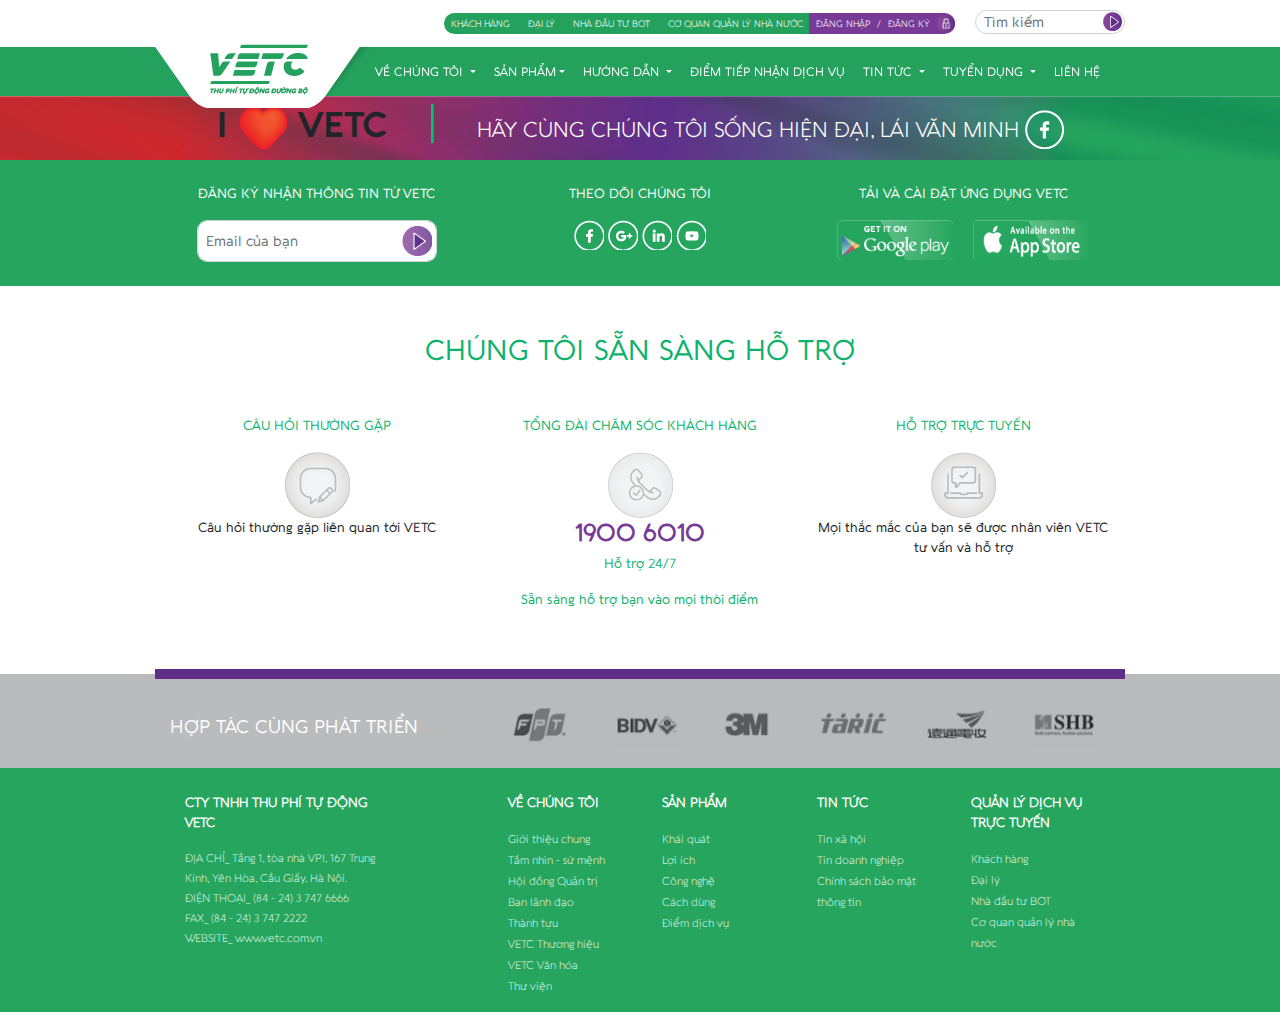
<file: tintuc_chitiet.html>
<!DOCTYPE html>
<html lang="en">
<head>
    <meta charset="UTF-8">
    <title>VETC</title>
    <meta name="viewport" content="width=device-width, initial-scale=1">
    <!--Include CSS-->
    <link rel="stylesheet" href="assets/css/bootstrap.min.css">
    <link rel="stylesheet" href="assets/css/jquery.mCustomScrollbar.css">
    <link rel="stylesheet" href="assets/js/plugins/OwlCarousel2/owl.carousel.min.css">
    <link rel="stylesheet" href="assets/js/plugins/OwlCarousel2/owl.theme.default.min.css">
    <link type="text/css" rel="stylesheet" href="assets/css/lightgallery.css"/>
    <link rel="stylesheet" href="assets/css/style.css">
</head>
<body>
<!--Header-->
<div class="top-header hidden-m">
    <div class="container">
        <nav class="navbar-header text-right">
            <div class="nav-link top-nav-active d-inline-block">
                <ul class="nav navbar-nav nav-link-menu">
                    <li class="menu-item"><a href="">Khách hàng</a></li>
                    <li class="menu-item"><a href="">Đại lý</a></li>
                    <li class="menu-item"><a href="">Nhà đầu tư BOT</a></li>
                    <li class="menu-item"><a href="">Cơ quan quản lý nhà nước</a></li>
                </ul>

                <ul class="nav navbar-nav nav-link-account">
                    <li class="menu-item-account"><a href="#">Đăng nhập</a>/<a href="#" data-toggle="modal"
                                                                               data-target="#register-model">Đăng ký</a><img
                            src="assets/images/icons/common_top_lock.png"></li>
                </ul>
            </div>
            <form class="top-form d-inline-block" action="">
                <input type="hidden" name="page" value="1">
                <div class="input-group-sm">
                    <input type="text" class="form-control" name="search" value="" placeholder="Tìm kiếm">
                    <a href="#"><img src="assets/images/icons/common_top_search.png"></a>
                </div>
            </form>
        </nav>
    </div>
</div>
<div class="header sticky-nav">
    <div class="container">
        <nav class="navbar navbar-expand-sm">
            <button class="navbar-toggler" type="button" data-toggle="collapse" data-target="#navbarTogglerDemo03"
                    aria-controls="navbarTogglerDemo03" aria-expanded="false" aria-label="Toggle navigation">
                <span class="navbar-toggler-icon"></span>
            </button>
            <a class="navbar-brand" href="#">
                <img src="assets/images/icons/common_top_logo.png">
            </a>

            <div class="collapse navbar-collapse float-right" id="navbarTogglerDemo03">
                <ul class="nav navbar-nav ml-auto">
                    <li class="nav-item dropdown dmenu">
                        <a class="nav-link dropdown-toggle" href="#" id="navbardrop" data-toggle="dropdown">
                            VỀ CHÚNG TÔI
                        </a>
                        <div class="dropdown-menu sm-menu">
                            <a class="dropdown-item" href="#">GIỚI THIỆU CHUNG</a>
                            <a class="dropdown-item" href="#">TẦM NHÌN-SỨ MỆNH</a>
                            <a class="dropdown-item" href="#">HỘI ĐỒNG QUẢN TRỊ</a>
                            <a class="dropdown-item" href="#">BAN LÃNH ĐẠO</a>
                            <a class="dropdown-item" href="#">THÀNH TỰU</a>
                            <a class="dropdown-item" href="#">VETC THƯƠNG HIỆU</a>
                            <a class="dropdown-item" href="#">VETC VĂN HÓA</a>
                        </div>
                    </li>
                    <li class="nav-item dropdown dmenu">
                        <a class="nav-link dropdown-toggle" href="#" id="navbardrop" data-toggle="dropdown">
                            SẢN PHẨM</a>
                        <div class="dropdown-menu sm-menu">
                            <a class="dropdown-item" href="#">KHÁI QUÁT</a>
                            <a class="dropdown-item" href="#">LỢI ÍCH</a>
                            <a class="dropdown-item" href="#">CÔNG NGHỆ</a>
                            <a class="dropdown-item" href="#">CÁCH DÙNG</a>
                            <a class="dropdown-item" href="#">ĐIỂM DỊCH VỤ</a>
                        </div>
                    </li>
                    <li class="nav-item dropdown dmenu">
                        <a class="nav-link dropdown-toggle" href="#" id="navbardrop" data-toggle="dropdown">
                            HƯỚNG DẪN </a>
                        <div class="dropdown-menu sm-menu">
                            <a class="dropdown-item" href="#">HƯỚNG DẪN CHO KHÁCH HÀNG CÁ NHÂN</a>
                            <a class="dropdown-item" href="#">HƯỚNG DẪN CHO KHÁCH HÀNG DOANH NGHIỆP</a>
                            <a class="dropdown-item" href="#">HỖ TRỢ DỊCH VỤ</a>
                        </div>
                    </li>
                    <li class="nav-item">
                        <a class="nav-link" href="#">ĐIỂM TIẾP NHẬN DỊCH VỤ</a>
                    </li>
                    <li class="nav-item dropdown dmenu">
                        <a class="nav-link dropdown-toggle" href="#" id="navbardrop" data-toggle="dropdown">
                            TIN TỨC
                        </a>
                        <div class="dropdown-menu sm-menu">
                            <a class="dropdown-item" href="#">TIN XÃ HỘI</a>
                            <a class="dropdown-item" href="#">TIN DOANH NGHIỆP</a>
                            <a class="dropdown-item" href="#">HÌNH ẢNH</a>
                            <a class="dropdown-item" href="#">VIDEO</a>
                        </div>
                    </li>
                    <li class="nav-item dropdown dmenu">
                        <a class="nav-link dropdown-toggle" href="#" id="navbardrop" data-toggle="dropdown">
                            TUYỂN DỤNG
                        </a>
                        <div class="dropdown-menu sm-menu">
                            <a class="dropdown-item" href="#">TẠI SAO CHỌN VETC</a>
                            <a class="dropdown-item" href="#">CƠ HỘI NGHỀ NGHIỆP</a>
                        </div>
                    </li>
                    <li class="nav-item">
                        <a class="nav-link" href="#">LIÊN HỆ</a>
                    </li>
                </ul>
            </div>
        </nav>
    </div>
</div>
<!--End Header-->
<!--Intro-->
<div class="intro">
    <div class="ilovevetc text-center">
        <div class="container">
            <div class="ilove-text d-lg-inline-block">
                I
                <span class="withLove">
          <img src="assets/images/icons/common_fbslogan_icon_heart.png">
      </span>
                VETC
            </div>
            <span class="ilove-space hidden-m">|</span>
            <span class="ilove-slogan">HÃY CÙNG CHÚNG TÔI
                    SỐNG HIỆN ĐẠI, LÁI VĂN MINH
            </span>
            <img src="assets/images/icons/common_fbslogan_icon_fb.png">
        </div>
    </div>
</div>
<!--End Intro-->

<!--Support-->
<div class="support-home">
    <div class="contact-home pt-4 pb-4">
        <div class="container">
            <div class="row">
                <div class="col-sm-4 text-center">
                    <p>ĐĂNG KÝ NHẬN THÔNG TIN TỪ VETC</p>
                    <form class="top-form d-inline-block" action="">
                        <input type="hidden" name="page" value="1">
                        <div class="input-group-sm">
                            <input type="text" class="form-control" name="input-signup" value=""
                                   placeholder="Email của bạn">
                            <a href="#"><img src="assets/images/icons/common_icon_play.png" width="30px" height="30px"></a>
                        </div>
                    </form>
                </div>
                <div class="col-sm-4 text-center">
                    <p>THEO DÕI CHÚNG TÔI</p>
                    <img src="assets/images/icons/common_icon_social_fb.png">
                    <img src="assets/images/icons/common_icon_social_googleplus.png">
                    <img src="assets/images/icons/common_icon_social_linkedin.png">
                    <img src="assets/images/icons/common_icon_social_youtube.png">
                </div>
                <div class="col-sm-4 app text-center">
                    <p>TẢI VÀ CÀI ĐẶT ỨNG DỤNG VETC</p>
                    <img class="mr-3" src="assets/images/icons/common_icon_app_android.png">
                    <img src="assets/images/icons/common_icon_app_ios.png">
                </div>
            </div>
        </div>
    </div>
    <div class="container">
        <div class="support mt-5">
            <h3 class="color-text text-center mb-5">CHÚNG TÔI SẴN SÀNG HỖ TRỢ</h3>
            <div class="row text-center">
                <div class="col-md-4 support-content">
                    <p class="color-text">CÂU HỎI THƯỜNG GẶP</p>

                    <img src="assets/images/icons/common_icon_footer_faq.png">
                    <p>Câu hỏi thường gặp liên quan tới VETC</p>
                </div>
                <div class="col-md-4 support-content">
                    <p class="color-text">TỔNG ĐÀI CHĂM SÓC KHÁCH HÀNG</p>
                    <img src="assets/images/icons/common_icon_footer_phone.png">
                    <h4 class="color-purple font-weight-bold"> 1900 6010</h4>
                    <p class="color-text">Hỗ trợ 24/7</p>
                    <p class="color-text">Sẵn sàng hỗ trợ bạn vào mọi thòi điểm</p>
                </div>
                <div class="col-md-4 support-content">
                    <p class="color-text">HỖ TRỢ TRỰC TUYẾN</p>
                    <img src="assets/images/icons/common_icon_footer_chat.png">
                    <p>Mọi thắc mắc của bạn sẽ được nhân viên VETC tư vấn và hỗ trợ</p>
                </div>
            </div>
        </div>
    </div>
</div>
<!--End Support-->

<!--Footer-->
<div class="partner mt-5">
    <div class="container">
        <div class="partner-line"></div>
        <div class="row">
            <div class="col-md-4 color-white">
                <div class="partner-title">
                    <p class="text-white">HỢP TÁC CÙNG PHÁT TRIỂN</p>
                </div>
            </div>
            <div class="col-md-8">
                <div id="owl-partner" class="owl-carousel owl-theme list-inline list-partner">
                    <div class="item"><a href="#"><img src="assets/images/icons/pro_footer_partner_1.gif" alt=""/></a>
                    </div>
                    <div class="item"><a href="#"><img src="assets/images/icons/pro_footer_partner_2.gif" alt=""/></a>
                    </div>
                    <div class="item"><a href="#"><img src="assets/images/icons/pro_footer_partner_3.gif" alt=""/></a>
                    </div>
                    <div class="item"><a href="#"><img src="assets/images/icons/pro_footer_partner_4.gif" alt=""/></a>
                    </div>
                    <div class="item"><a href="#"><img src="assets/images/icons/pro_footer_partner_5.gif"
                                                       alt=""/></a></div>
                    <div class="item"><a href="#"><img src="assets/images/icons/pro_footer_partner_6.gif"
                                                       alt=""/></a></div>
                    <div class="item"><a href="#"><img src="assets/images/icons/pro_footer_partner_7.gif"
                                                       alt=""/></a></div>
                </div>
            </div>
        </div>
    </div>
</div>

<div class="footer">
    <div class="container">
        <div class="row pt-4">
            <div class="col-md-4">
                <div class="row">
                    <div class="col-md-10">
                        <p class="text-uppercase"><strong>CTY TNHH THU PHÍ TỰ ĐỘNG VETC</strong></p>

                        <div class="company-info">
                            <p>ĐỊA CHỈ_ Tầng 1, tòa nhà VPI, 167 Trung Kính, Yên Hòa, Cầu Giấy, Hà Nội.</p>
                            <p>ĐIỆN THOẠI_ (84 - 24) 3 747 6666</p>
                            <p>FAX_ (84 - 24) 3 747 2222</p>
                            <p>WEBSITE_ <a href="index.html" target="_blank">www.vetc.com.vn</a></p>
                        </div>
                    </div>
                </div>
            </div>
            <div class="col-md-8 hidden-m">
                <div class="row">
                    <div class="col-sm-3">
                        <p class="text-uppercase"><strong>VỀ CHÚNG TÔI</strong></p>
                        <ul class="list-unstyled onepage">
                            <li><a href="">Giới thiệu chung</a></li>
                            <li><a href="">Tầm nhìn - sứ mệnh</a></li>
                            <li><a href="">Hội đồng Quản trị</a></li>
                            <li><a href="">Ban lãnh đạo</a></li>
                            <li><a href="">Thành tựu</a></li>
                            <li><a href="">VETC Thương hiệu</a></li>
                            <li><a href="">VETC Văn hóa</a></li>
                            <li><a href="">Thư viện</a></li>
                        </ul>
                    </div>
                    <div class="col-sm-3">
                        <p class="text-uppercase"><strong>Sản phẩm</strong></p>
                        <ul class="list-unstyled onepage">
                            <li><a href="">Khái quát</a></li>
                            <li><a href="">Lợi ích</a></li>
                            <li><a href="">Công nghệ</a></li>
                            <li><a href="">Cách dùng</a></li>
                            <li><a href="">Điểm dịch vụ</a></li>
                        </ul>
                    </div>
                    <div class="col-sm-3">
                        <p class="text-uppercase"><strong>Tin tức</strong></p>
                        <ul class="list-unstyled onepage">
                            <li><a href="">Tin xã hội</a></li>
                            <li><a href="">Tin doanh nghiệp</a></li>
                            <li><a href="">Chính sách bảo mật thông
                                tin</a></li>
                        </ul>
                    </div>
                    <div class="col-sm-3">
                        <p class="text-uppercase"><strong>Quản lý dịch vụ trực tuyến</strong></p>
                        <ul class="list-unstyled">
                            <li><a href="">Khách hàng</a></li>
                            <li><a href="">Đại lý</a></li>
                            <li><a href="">Nhà đầu tư BOT</a></li>
                            <li><a href="">Cơ quan quản lý nhà nước</a></li>
                        </ul>
                    </div>

                </div>
            </div>
        </div>
    </div>
</div>
<!--End Footer-->
<!--Include Javascript-->

<script type="text/javascript" src="assets/js/jquery-3.2.1.min.js"></script>
<script type="text/javascript" src="assets/js/bootstrap.min.js"></script>
<script src="assets/js/plugins/mScrollbar/jquery.mCustomScrollbar.concat.min.js"></script>
<script src="assets/js/plugins/OwlCarousel2/owl.carousel.min.js"></script>
<script src="assets/js/plugins/lightgallery/lightgallery.min.js"></script>
<script src="assets/js/plugins/lightgallery/lg-thumbnail.min.js"></script>
<script src="assets/js/plugins/lightgallery/lg-fullscreen.min.js"></script>
<script type="text/javascript" src="assets/js/main.js"></script>
</body>
</html>
</file>
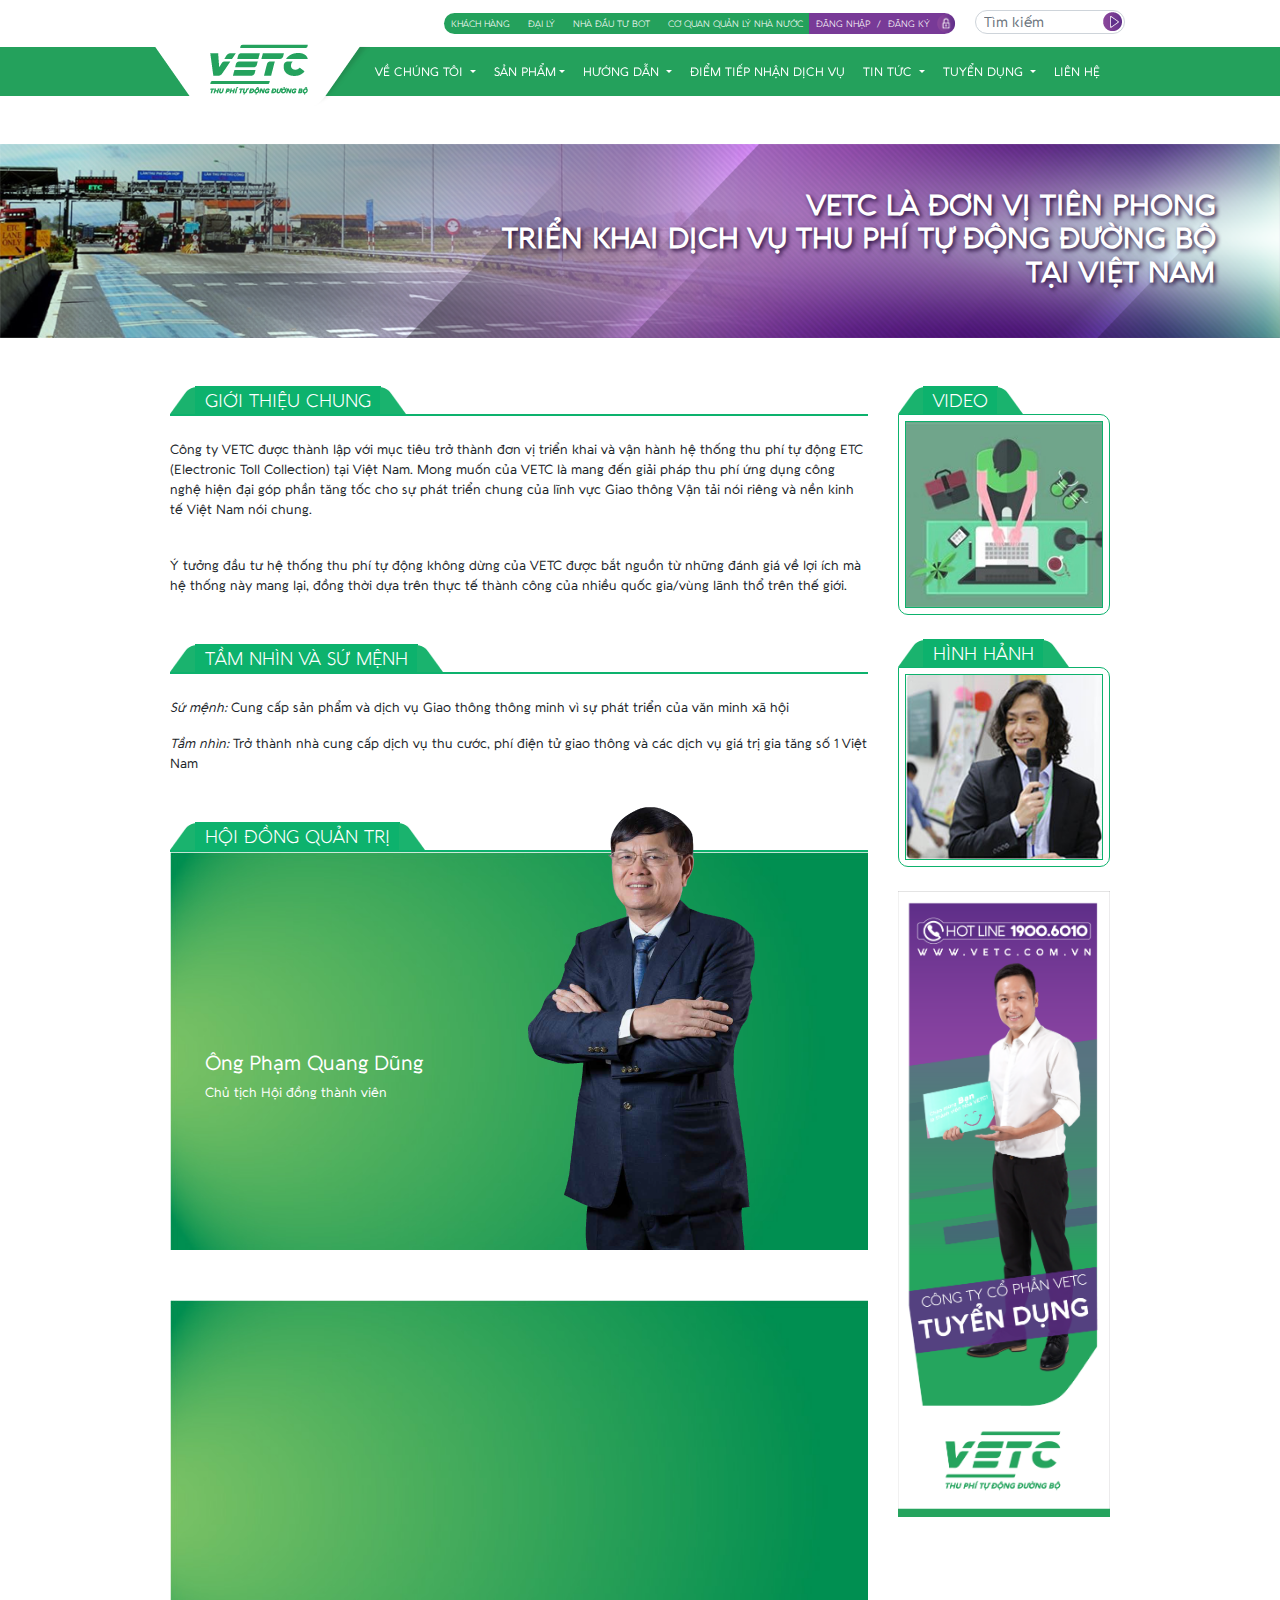
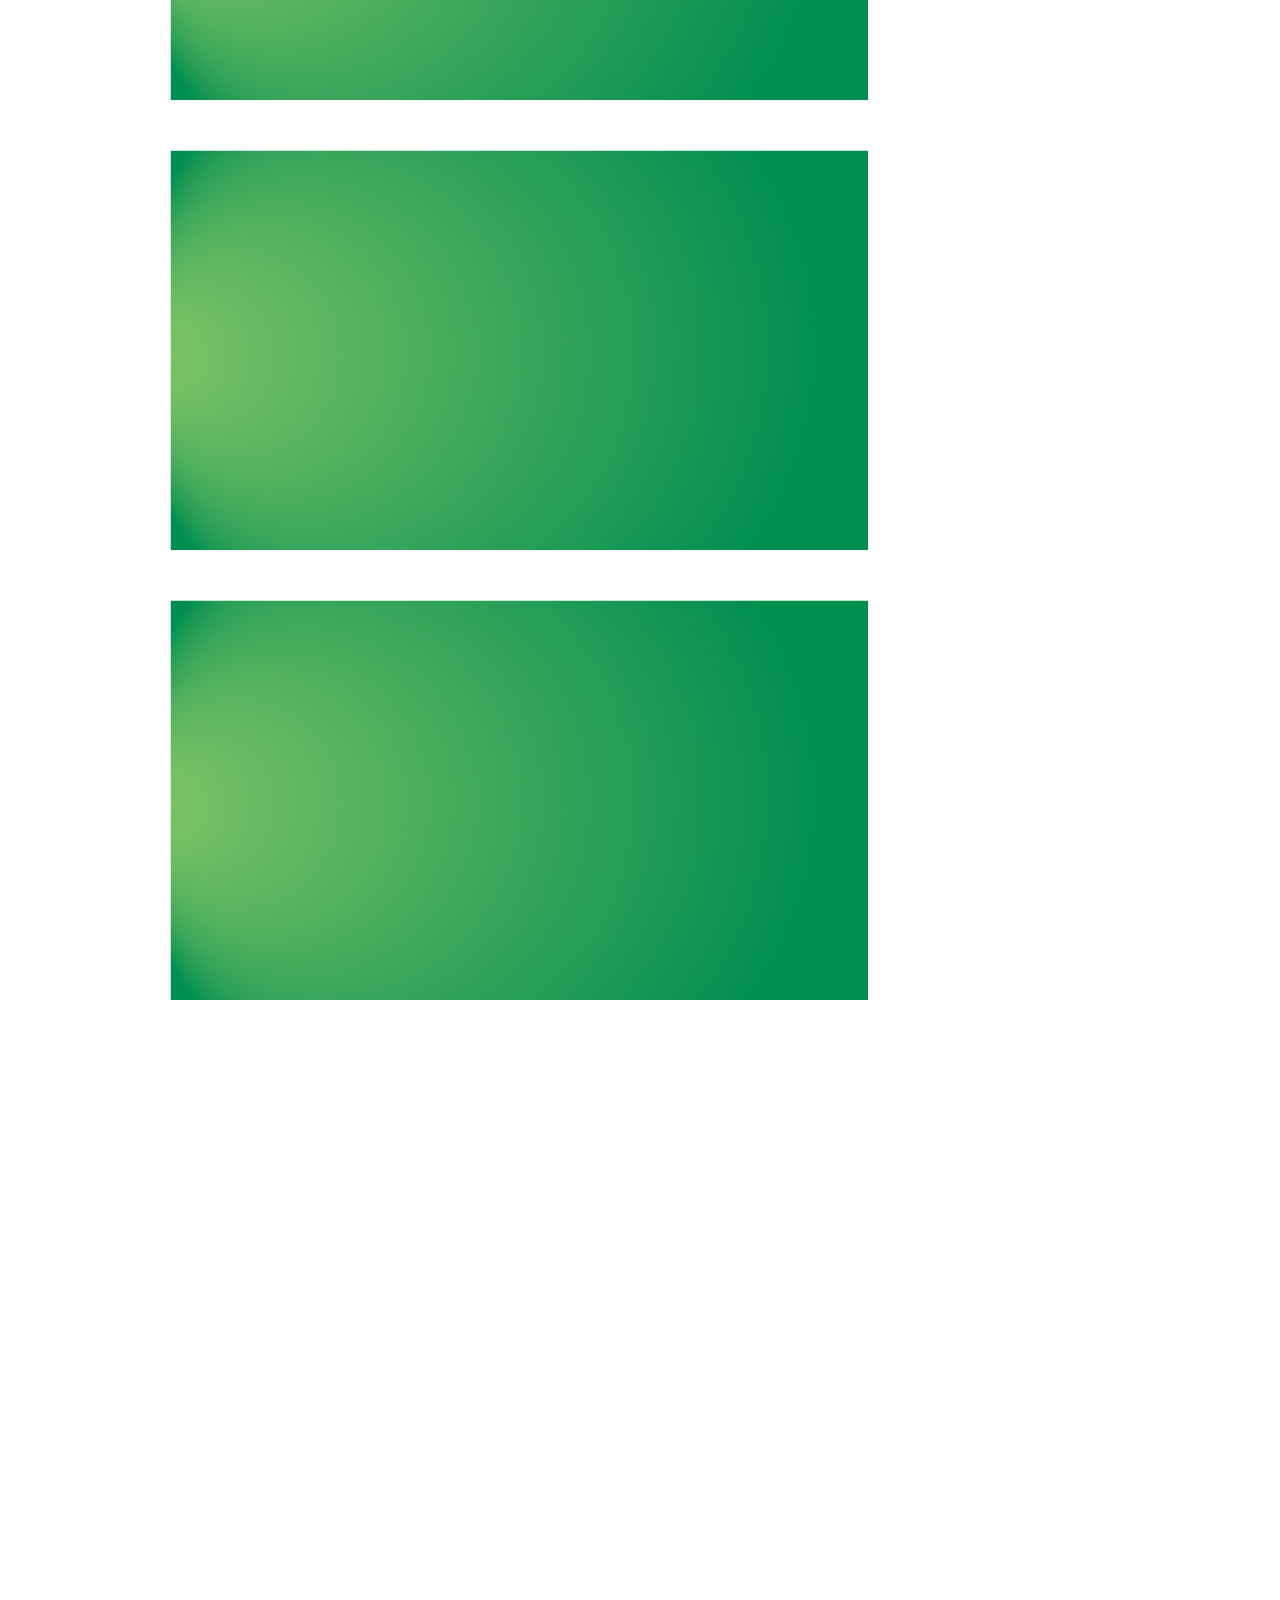
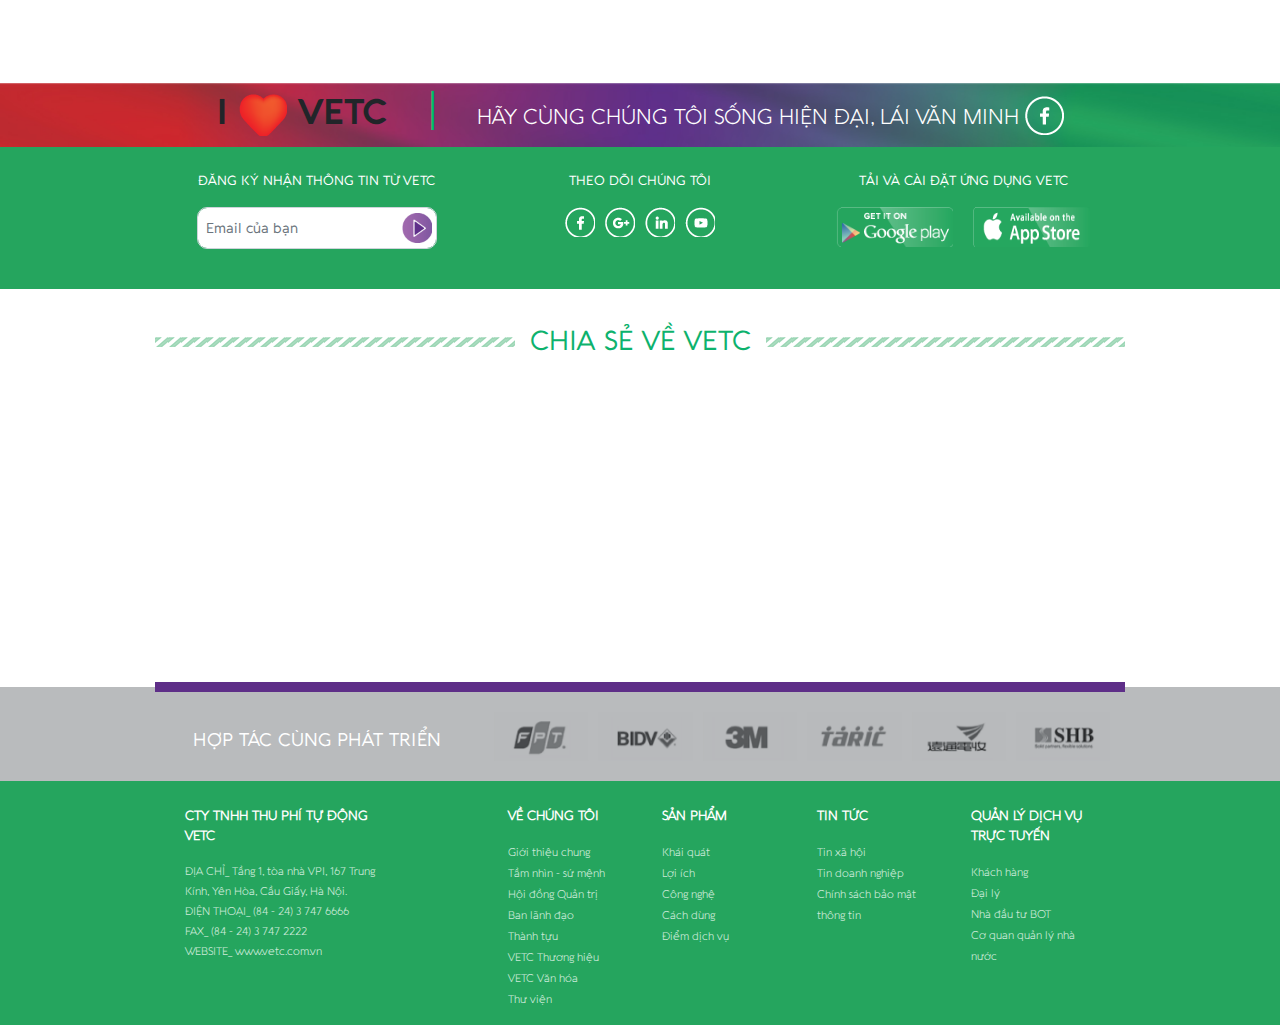
<file: ve-chung-toi.html>
<!DOCTYPE html>
<html lang="en">
<head>
    <meta charset="UTF-8">
    <title>VETC</title>
    <meta name="viewport" content="width=device-width, initial-scale=1">
    <!--Include CSS-->
    <link rel="stylesheet" href="assets/css/bootstrap.min.css">
    <link rel="stylesheet" href="assets/css/jquery.mCustomScrollbar.css">
    <link rel="stylesheet" href="assets/css/animate.css">
    <link rel="stylesheet" href="assets/js/plugins/OwlCarousel2/owl.carousel.min.css">
    <link rel="stylesheet" href="assets/js/plugins/OwlCarousel2/owl.theme.default.min.css">
    <link rel="stylesheet" href="assets/js/plugins/skdslider/skdslider.css">
    <link rel="stylesheet" href="assets/css/style.css">
</head>
<body>
<!--Header-->
<div class="top-header hidden-m">
    <div class="container">
        <nav class="navbar-header text-right">
            <div class="nav-link top-nav-active d-inline-block">
                <ul class="nav navbar-nav nav-link-menu">
                    <li class="menu-item"><a href="">Khách hàng</a></li>
                    <li class="menu-item"><a href="">Đại lý</a></li>
                    <li class="menu-item"><a href="">Nhà đầu tư BOT</a></li>
                    <li class="menu-item"><a href="">Cơ quan quản lý nhà nước</a></li>
                </ul>

                <ul class="nav navbar-nav nav-link-account">
                    <li class="menu-item-account"><a href="#">Đăng nhập</a>/<a href="#" data-toggle="modal"
                                                                               data-target="#register-model">Đăng ký</a><img
                            src="assets/images/icons/common_top_lock.png"></li>
                </ul>
            </div>
            <form class="top-form d-inline-block" action="">
                <input type="hidden" name="page" value="1">
                <div class="input-group-sm">
                    <input type="text" class="form-control" name="search" value="" placeholder="Tìm kiếm">
                    <a href="#"><img src="assets/images/icons/common_top_search.png"></a>
                </div>
            </form>
        </nav>
    </div>
</div>
<div class="header sticky-nav">
    <div class="container">
        <nav class="navbar navbar-expand-sm">
            <button class="navbar-toggler hidden-lg-up collapsed" type="button" data-toggle="collapse" data-target="#navbarSupportedContent" aria-expanded="false">
                ☰
            </button>
            <a class="navbar-brand" href="index.html">
                <img src="assets/images/icons/common_top_logo.png">
            </a>

            <div class="collapse navbar-collapse float-right" id="navbarSupportedContent">
                <ul class="nav navbar-nav ml-auto">
                    <li class="nav-item dropdown dmenu">
                        <a class="nav-link dropdown-toggle" href="ve-chung-toi.html" id="navbardrop" data-toggle="dropdown">
                            VỀ CHÚNG TÔI
                        </a>
                        <div class="dropdown-menu sm-menu">
                            <a class="dropdown-item" href="ve-chung-toi.html#p1">GIỚI THIỆU CHUNG</a>
                            <a class="dropdown-item" href="ve-chung-toi.html#p2">TẦM NHÌN-SỨ MỆNH</a>
                            <a class="dropdown-item" href="ve-chung-toi.html#p3">HỘI ĐỒNG QUẢN TRỊ</a>
                            <a class="dropdown-item" href="ve-chung-toi.html#p4">THÀNH TỰU</a>
                            <a class="dropdown-item" href="ve-chung-toi.html#p5">VETC THƯƠNG HIỆU</a>
                        </div>
                    </li>
                    <li class="nav-item dropdown dmenu">
                        <a class="nav-link dropdown-toggle" href="sanpham.html" id="navbardrop" data-toggle="dropdown">
                            SẢN PHẨM</a>
                        <div class="dropdown-menu sm-menu">
                            <a class="dropdown-item" href="sanpham.html#sp1">KHÁI QUÁT</a>
                            <a class="dropdown-item" href="sanpham.html#sp2">LỢI ÍCH</a>
                            <a class="dropdown-item" href="sanpham.html#sp3">CÔNG NGHỆ</a>
                            <a class="dropdown-item" href="sanpham.html#sp4">CÁCH DÙNG</a>
                            <a class="dropdown-item" href="sanpham.html#sp5">ĐIỂM DỊCH VỤ</a>
                        </div>
                    </li>
                    <li class="nav-item dropdown dmenu">
                        <a class="nav-link dropdown-toggle" href="#" id="navbardrop" data-toggle="dropdown">
                            HƯỚNG DẪN </a>
                        <div class="dropdown-menu sm-menu">
                            <a class="dropdown-item" href="#">HƯỚNG DẪN CHO KHÁCH HÀNG CÁ NHÂN</a>
                            <a class="dropdown-item" href="#">HƯỚNG DẪN CHO KHÁCH HÀNG DOANH NGHIỆP</a>
                            <a class="dropdown-item" href="#">HỖ TRỢ DỊCH VỤ</a>
                        </div>
                    </li>
                    <li class="nav-item">
                        <a class="nav-link" href="#">ĐIỂM TIẾP NHẬN DỊCH VỤ</a>
                    </li>
                    <li class="nav-item dropdown dmenu">
                        <a class="nav-link dropdown-toggle" href="#" id="navbardrop" data-toggle="dropdown">
                            TIN TỨC
                        </a>
                        <div class="dropdown-menu sm-menu">
                            <a class="dropdown-item" href="tintuc.html">TIN XÃ HỘI</a>
                            <a class="dropdown-item" href="tintuc.html">TIN DOANH NGHIỆP</a>
                            <a class="dropdown-item" href="gallery.html">HÌNH ẢNH</a>
                            <a class="dropdown-item" href="video.html">VIDEO</a>
                        </div>
                    </li>
                    <li class="nav-item dropdown dmenu">
                        <a class="nav-link dropdown-toggle" href="#" id="navbardrop" data-toggle="dropdown">
                            TUYỂN DỤNG
                        </a>
                        <div class="dropdown-menu sm-menu">
                            <a class="dropdown-item" href="#">TẠI SAO CHỌN VETC</a>
                            <a class="dropdown-item" href="#">CƠ HỘI NGHỀ NGHIỆP</a>
                        </div>
                    </li>
                    <li class="nav-item">
                        <a class="nav-link" href="#">LIÊN HỆ</a>
                    </li>
                </ul>
            </div>
        </nav>
    </div>
</div>
<!--End Header-->
<!--Sub Banner-->
<div class="sub-banner mt-5" >
    <img class="img-fluid" src="assets/images/img/ve-chung-toi.png">
    <h3 class="title-sub text-uppercase text-right hidden-md wow fadeInDown" data-wow-duration="2s"><strong>VETC LÀ ĐƠN VỊ TIÊN PHONG<br>
    TRIỂN KHAI DỊCH VỤ THU PHÍ TỰ ĐỘNG ĐƯỜNG BỘ<br>
        TẠI VIỆT NAM</strong></h3>
</div>
<!--End Sub Banner-->

<div class="container" id="p1">
    <div class="row">
        <div class="col-md-9 about-vetc " data-wow-duration="2s">
            <div class="content-gtc mt-5 mb-5 wow fadeInDown" >
                <div class="widget-title">
                    <img class="left" src="assets/images/icons/common_title_bgr_left.png">
                    <div class="widget-td d-inline-block">Giới thiệu chung</div>
                    <img class="right" src="assets/images/icons/common_title_bgr_right.png">
                </div>
                <p class="first-new pt-4">Công ty VETC được thành lập với mục tiêu trở thành đơn vị triển khai và vận hành hệ thống thu phí tự
                    động
                    ETC (Electronic Toll Collection) tại Việt Nam. Mong muốn của VETC là mang đến giải pháp thu phí ứng
                    dụng
                    công nghệ hiện đại góp phần tăng tốc cho sự phát triển chung của lĩnh vực Giao thông Vận tải nói
                    riêng
                    và nền kinh tế Việt Nam nói chung.</p>
                <br>
                <p id="p2">Ý tưởng đầu tư hệ thống thu phí tự động không dừng của VETC được bắt nguồn từ những đánh giá về lợi
                    ích
                    mà hệ thống này mang lại, đồng thời dựa trên thực tế thành công của nhiều quốc gia/vùng lãnh thổ
                    trên
                    thế giới.</p>
            </div>
            <div class="content-tn&sm mt-5 mb-5 wow fadeInDown">
                <div class="widget-title">
                    <img class="left" src="assets/images/icons/common_title_bgr_left.png">
                    <div class="widget-td d-inline-block">Tầm nhìn và sứ mệnh</div>
                    <img class="right" src="assets/images/icons/common_title_bgr_right.png">
                </div>
                <p class="first-new pt-4" ><i>Sứ mệnh:</i> Cung cấp sản phẩm và dịch vụ Giao thông thông minh vì sự phát triển của văn minh xã
                    hội
                </p>
                <p id="p3"><i>Tầm nhìn:</i> Trở thành nhà cung cấp dịch vụ thu cước, phí điện tử giao thông và các dịch vụ giá
                    trị
                    gia tăng số 1 Việt Nam
                </p>
            </div>
            <div class="content-hdqt mt-5 mb-5 " >
                <div class="widget-title">
                    <img class="left" src="assets/images/icons/common_title_bgr_left.png">
                    <div class="widget-td d-inline-block">Hội đồng quản trị</div>
                    <img class="right" src="assets/images/icons/common_title_bgr_right.png">
                </div>
                <div class="box-hdqt first-new pt-4">
                    <div class="title-hdqt wow fadeInLeft">
                        <h5>Ông Phạm Quang Dũng</h5>
                        <p>Chủ tịch Hội đồng thành viên</p>
                    </div>
                    <img class="wow fadeInDown" src="assets/images/img/pro_about_man_1.png">
                </div>
                <div class="box-hdqt">
                    <div class="title-hdqt wow fadeInLeft">
                        <h5>Ông Vũ Quang Lâm</h5>
                        <p>Tổng Giám Đốc</p></div>
                    <img class="wow fadeInDown" src="assets/images/img/pro_about_man_2.png">
                </div>
                <div class="box-hdqt">
                    <div class="title-hdqt wow fadeInLeft">
                        <h5>Ông Hồ Trọng Vinh</h5>
                        <p>Phó Tổng Giám Đốc</p></div>
                    <img class="wow fadeInDown" src="assets/images/img/pro_about_man_3.png">
                </div>
                <div class="box-hdqt">
                    <div class="title-hdqt wow fadeInLeft">
                        <h5>Ông Lưu Danh Đức </h5>
                        <p>Phó Tổng Giám Đốc</p></div>
                    <img class="wow fadeInDown" src="assets/images/img/pro_about_man_4.png">
                </div>
            </div>
            <div class="content-tt mt-5 mb-5 wow fadeInDown" id="p4">
                <div class="widget-title">
                    <img class="left" src="assets/images/icons/common_title_bgr_left.png">
                    <div class="widget-td d-inline-block">Thành tựu</div>
                    <img class="right" src="assets/images/icons/common_title_bgr_right.png">
                </div>
                <p class="first-new pt-4">Năm 2015, Tasco-VETC thử nghiệm thành công Hệ thống thu phí tự động đường bộ tại 3 Trạm: Tasco Quảng
                    Bình; Hoàng Mai (Nghệ An); Toàn Mỹ 14 (Đắk Nông). Kết quả thử nghiệm đã được Viện Khoa học Công nghệ
                    thuộc Bộ Giao thông Vận tải đánh giá.</p>
                <br>
                <p>Tháng 7 năm 2016, VETC đã kí kết thành công Hợp đồng BOO (Xây dựng – Sở hữu – Kinh Doanh) với Bộ Giao
                    thông Vận tải để chính thức triển khai Dịch vụ thu phí tự động đường bộ VETC trên toàn quốc.</p>
                <br>
                <p>Tính đến nay, đã có 23 trạm thu phí được vận hành thu phí tự động VETC như: Trạm Tân Đệ (Thái Bình);
                    Mỹ
                    Lộc (Nam Định); Hà Nội – Bắc Giang (Bắc Ninh); Hoàng Mai (Nghệ An); Quán Hàu, Tasco Quảng Bình
                    (Quảng
                    Bình); Đông Hà (Quảng Trị); Phú Bài, Bắc Hải Vân (Huế); Hòa Phước, Tam Kỳ (Quảng Nam); Tư Nghĩa
                    (Quảng
                    Ngãi); Toàn Mỹ 14 (Đăk Nông); Đức Long 1, Đức Long 2 (Gia Lai), Bến Thủy 1&2 (Nghệ An), Cam Thịnh
                    (Khánh
                    Hòa), Bình THuận, Cầu Đồng Nai, Sóc Trăng, Bạc Liêu và Cần Thơ Phụng Hiệp.</p>
                <br>
                <p id="p5">VETC đang vận hành với năng suất cao nhất để con số này tăng lên hằng ngày, vì mục tiêu toàn quốc thu
                    phí
                    tự động năm 2020.</p>
            </div>
            <div class="contnet-th mt-5 mb-5 wow fadeInDown" >
                <div class="widget-title">
                    <img class="left" src="assets/images/icons/common_title_bgr_left.png">
                    <div class="widget-td d-inline-block">VETC thương hiệu</div>
                    <img class="right" src="assets/images/icons/common_title_bgr_right.png">
                </div>
                <p class="first-new pt-4">Thương hiệu VETC giữ vai trò "Tiên Phong" trong xu thế dịch chuyển công nghệ giao thông thông minh
                    tại
                    Việt Nam. VETC định vị thương hiệu là nhà cung cấp dịch vụ đầu tiên trên thị trường Việt Nam triển
                    khai
                    công nghệ thu phí tự động đường bộ. Bước đầu áp dụng tại 27 trạm thu phí trên toàn quốc, mang tới
                    những
                    giá trị "tiện lợi" cho chủ phương tiện và góp phần tăng tốc cùng sự phát triển chung của xã hội.</p>
            </div>
        </div>
        <div class="col-md-3 news-home mt-5">
            <div class="widget-title">
                <img class="left" src="assets/images/icons/common_title_bgr_left.png">
                <div class="widget-td d-inline-block">video</div>
                <img class="right" src="assets/images/icons/common_title_bgr_right.png">
            </div>
            <div class="widget-content border-news item-rd">
                <a href="video.html" ><img class="img border-news" src="assets/images/img/new-6.jpg"></a>
            </div>
            <div class="widget-title pt-4">
                <img class="left" src="assets/images/icons/common_title_bgr_left.png">
                <div class="widget-td d-inline-block">hình hảnh</div>
                <img class="right" src="assets/images/icons/common_title_bgr_right.png">
            </div>
            <div class="widget-content border-news item-rd">
                <a href="gallery.html"><img class="img border-news" src="assets/images/img/news-5.jpg"></a>
            </div>
            <div class="widget-banner mt-4">
                <img class="img-fluid" src="assets/images/img/about-banner2.png">
            </div>
        </div>
    </div>
</div>
<!--Intro-->
<div class="intro">
    <div class="ilovevetc text-center">
        <div class="container">
            <div class="ilove-text d-lg-inline-block">
                I
                <span class="withLove">
          <img src="assets/images/icons/common_fbslogan_icon_heart.png">
      </span>
                VETC
            </div>
            <span class="ilove-space hidden-m">|</span>
            <span class="ilove-slogan">HÃY CÙNG CHÚNG TÔI
                    SỐNG HIỆN ĐẠI, LÁI VĂN MINH
            </span>
            <img src="assets/images/icons/common_fbslogan_icon_fb.png">
        </div>
    </div>
</div>
<!--End Intro-->

<!--Support-->
<div class="support-home">
    <div class="contact-home pt-4 pb-4">
        <div class="container">
            <div class="row">
                <div class="col-md-4 text-center mb-3">
                    <p>ĐĂNG KÝ NHẬN THÔNG TIN TỪ VETC</p>
                    <form class="top-form d-inline-block" action="">
                        <input type="hidden" name="page" value="1">
                        <div class="input-group-sm">
                            <input type="text" class="form-control" name="input-signup" value=""
                                   placeholder="Email của bạn">
                            <a href="#"><img src="assets/images/icons/common_icon_play.png" width="30px" height="30px"></a>
                        </div>
                    </form>
                </div>
                <div class="col-md-4 text-center mb-3 media-sp">
                    <p>THEO DÕI CHÚNG TÔI</p>
                    <img src="assets/images/icons/common_icon_social_fb.png">
                    <img src="assets/images/icons/common_icon_social_googleplus.png">
                    <img src="assets/images/icons/common_icon_social_linkedin.png">
                    <img src="assets/images/icons/common_icon_social_youtube.png">
                </div>
                <div class="col-md-4 app text-center mb-3">
                    <p>TẢI VÀ CÀI ĐẶT ỨNG DỤNG VETC</p>
                    <img class="mr-3" src="assets/images/icons/common_icon_app_android.png">
                    <img src="assets/images/icons/common_icon_app_ios.png">
                </div>
            </div>
        </div>
    </div>
    <div class="container">
        <div class="support mt-5">
            <div class="share-title text-center">
                <span class="color-text">CHIA SẺ VỀ VETC</span>
            </div>
            <div class="row text-center mt-4">
                <div class="col-md-4 support-content wow fadeInLeft" data-wow-duration="2s">
                    <div class="support-box">
                        <p class="color-text">CÂU HỎI THƯỜNG GẶP</p>

                        <img src="assets/images/icons/common_icon_footer_faq.png">
                        <p>Câu hỏi thường gặp liên quan tới VETC</p>
                    </div>
                </div>
                <div class="col-md-4 support-content wow fadeInLeft" data-wow-duration="2s">
                    <div class="support-box">
                        <p class="color-text">TỔNG ĐÀI CHĂM SÓC KHÁCH HÀNG</p>
                        <img src="assets/images/icons/common_icon_footer_phone.png">
                        <h4 class="color-purple font-weight-bold"> 1900 6010</h4>
                        <p class="color-text">Hỗ trợ 24/7</p>
                        <p class="color-text">Sẵn sàng hỗ trợ bạn vào mọi thòi điểm</p>
                    </div>
                </div>
                <div class="col-md-4 support-content wow fadeInLeft" data-wow-duration="2s">
                    <div class="support-box">
                        <p class="color-text">HỖ TRỢ TRỰC TUYẾN</p>
                        <img src="assets/images/icons/common_icon_footer_chat.png">
                        <p>Mọi thắc mắc của bạn sẽ được nhân viên VETC tư vấn và hỗ trợ</p>
                    </div>
                </div>
            </div>
        </div>
    </div>
</div>
<!--End Support-->

<!--Footer-->
<div class="partner mt-5">
    <div class="container">
        <div class="partner-line"></div>
        <div class="row">
            <div class="col-md-4 color-white">
                <div class="partner-title">
                    <p class="text-white text-center">HỢP TÁC CÙNG PHÁT TRIỂN</p>
                </div>
            </div>
            <div class="col-md-8">
                <div id="owl-partner" class="owl-carousel owl-theme list-inline list-partner">
                    <div class="item"><a href="#"><img src="assets/images/icons/pro_footer_partner_1.gif" alt=""/></a>
                    </div>
                    <div class="item"><a href="#"><img src="assets/images/icons/pro_footer_partner_2.gif" alt=""/></a>
                    </div>
                    <div class="item"><a href="#"><img src="assets/images/icons/pro_footer_partner_3.gif" alt=""/></a>
                    </div>
                    <div class="item"><a href="#"><img src="assets/images/icons/pro_footer_partner_4.gif" alt=""/></a>
                    </div>
                    <div class="item"><a href="#"><img src="assets/images/icons/pro_footer_partner_5.gif"
                                                       alt=""/></a></div>
                    <div class="item"><a href="#"><img src="assets/images/icons/pro_footer_partner_6.gif"
                                                       alt=""/></a></div>
                    <div class="item"><a href="#"><img src="assets/images/icons/pro_footer_partner_7.gif"
                                                       alt=""/></a></div>
                </div>
            </div>
        </div>
    </div>
</div>

<div class="footer">
    <div class="container">
        <div class="row pt-4">
            <div class="col-md-4 text-center-md">
                <div class="row">
                    <div class="col-md-10">
                        <p class="text-uppercase"><strong>CTY TNHH THU PHÍ TỰ ĐỘNG VETC</strong></p>

                        <div class="company-info">
                            <p>ĐỊA CHỈ_ Tầng 1, tòa nhà VPI, 167 Trung Kính, Yên Hòa, Cầu Giấy, Hà Nội.</p>
                            <p>ĐIỆN THOẠI_ (84 - 24) 3 747 6666</p>
                            <p>FAX_ (84 - 24) 3 747 2222</p>
                            <p>WEBSITE_ <a href="index.html" target="_blank">www.vetc.com.vn</a></p>
                        </div>
                    </div>
                </div>
            </div>
            <div class="col-md-8 hidden-md">
                <div class="row">
                    <div class="col-sm-3">
                        <p class="text-uppercase"><strong>VỀ CHÚNG TÔI</strong></p>
                        <ul class="list-unstyled onepage">
                            <li><a href="">Giới thiệu chung</a></li>
                            <li><a href="">Tầm nhìn - sứ mệnh</a></li>
                            <li><a href="">Hội đồng Quản trị</a></li>
                            <li><a href="">Ban lãnh đạo</a></li>
                            <li><a href="">Thành tựu</a></li>
                            <li><a href="">VETC Thương hiệu</a></li>
                            <li><a href="">VETC Văn hóa</a></li>
                            <li><a href="">Thư viện</a></li>
                        </ul>
                    </div>
                    <div class="col-sm-3">
                        <p class="text-uppercase"><strong>Sản phẩm</strong></p>
                        <ul class="list-unstyled onepage">
                            <li><a href="">Khái quát</a></li>
                            <li><a href="">Lợi ích</a></li>
                            <li><a href="">Công nghệ</a></li>
                            <li><a href="">Cách dùng</a></li>
                            <li><a href="">Điểm dịch vụ</a></li>
                        </ul>
                    </div>
                    <div class="col-sm-3">
                        <p class="text-uppercase"><strong>Tin tức</strong></p>
                        <ul class="list-unstyled onepage">
                            <li><a href="">Tin xã hội</a></li>
                            <li><a href="">Tin doanh nghiệp</a></li>
                            <li><a href="">Chính sách bảo mật thông
                                tin</a></li>
                        </ul>
                    </div>
                    <div class="col-sm-3">
                        <p class="text-uppercase"><strong>Quản lý dịch vụ trực tuyến</strong></p>
                        <ul class="list-unstyled">
                            <li><a href="">Khách hàng</a></li>
                            <li><a href="">Đại lý</a></li>
                            <li><a href="">Nhà đầu tư BOT</a></li>
                            <li><a href="">Cơ quan quản lý nhà nước</a></li>
                        </ul>
                    </div>

                </div>
            </div>
        </div>
    </div>
</div>
<!--End Footer-->

<!-- Modal -->
<div class="modal fade modal-gray" id="register-model" tabindex="-1" role="dialog" aria-labelledby="myModalLabel">
    <div class="modal-dialog modal-lg" role="document">
        <div class="modal-content text-center">
            <div class="modal-header">
                <button type="button" class="close" data-dismiss="modal" aria-label="Close"><span aria-hidden="true">&times;</span>
                </button>
                <h4 class="modal-title text-uppercase" id="myModalLabel">Đăng ký</h4>
                <p class="text-uppercase"><span
                        class="description">Kích hoạt dịch vụ thu phí tự động đường bộ VETC</span></p>
            </div>
            <div class="modal-body">
                <p>Vui lòng điền vào thông tin</p>
                <div class="row">
                    <div class="col-md-4">
                        <div class="form-group"><input type="text" class="form-control" id="register-family-name"
                                                       placeholder="Họ (*)"></div>
                    </div>
                    <div class="col-md-4">
                        <div class="form-group"><input type="text" class="form-control" id="register-last-name"
                                                       placeholder="Tên (*)"></div>
                    </div>
                    <div class="col-md-4">
                        <div class="form-group"><input type="text" class="form-control" id="register-gender"
                                                       placeholder="Giới tính (*)"></div>
                    </div>

                    <div class="col-md-4">
                        <div class="form-group"><input type="text" class="form-control" id="register-email"
                                                       placeholder="Email (*)"></div>
                    </div>
                    <div class="col-md-4">
                        <div class="form-group"><input type="text" class="form-control" id="register-phone"
                                                       placeholder="Số điện thoại (*)"></div>
                    </div>
                    <div class="col-md-4">
                        <div class="form-group"><input type="text" class="form-control" id="register-province"
                                                       placeholder="Tỉnh/Thành phố (*)"></div>
                    </div>
                </div>
                <p class="pt-4">
                    <button type="button" id="send-registration" class="btn btn-success btn-fixed">GỬI ĐĂNG KÝ</button>
                    <br/>
                    <small class="color-text">(*) thông tin bắt buộc</small>
                </p>
                <p><strong>Chúng tôi sẽ liên hệ với quý khách trong thời gian sớm nhất</strong></p>
                <p>
                    Tất cả các thông tin quý khách cung cấp sẽ được bảo mật <br/>
                    VETC cam kết không chia sẽ bất cứ thông tin nào của Quý khách với bất kỳ tổ chức nào.
                </p>
            </div>
        </div>
    </div>
</div>
<!--End Model-->

<!--Include Javascript-->

<script type="text/javascript" src="assets/js/jquery-3.2.1.min.js"></script>
<script type="text/javascript" src="assets/js/bootstrap.min.js"></script>
<script src="assets/js/plugins/mScrollbar/jquery.mCustomScrollbar.concat.min.js"></script>
<script src="assets/js/plugins/OwlCarousel2/owl.carousel.min.js"></script>
<script src="assets/js/plugins/wow/wow.js"></script>
<script src="assets/js/plugins/skdslider/skdslider.min.js"></script>
<script type="text/javascript" src="assets/js/main.js"></script>
</body>
</html>
</file>
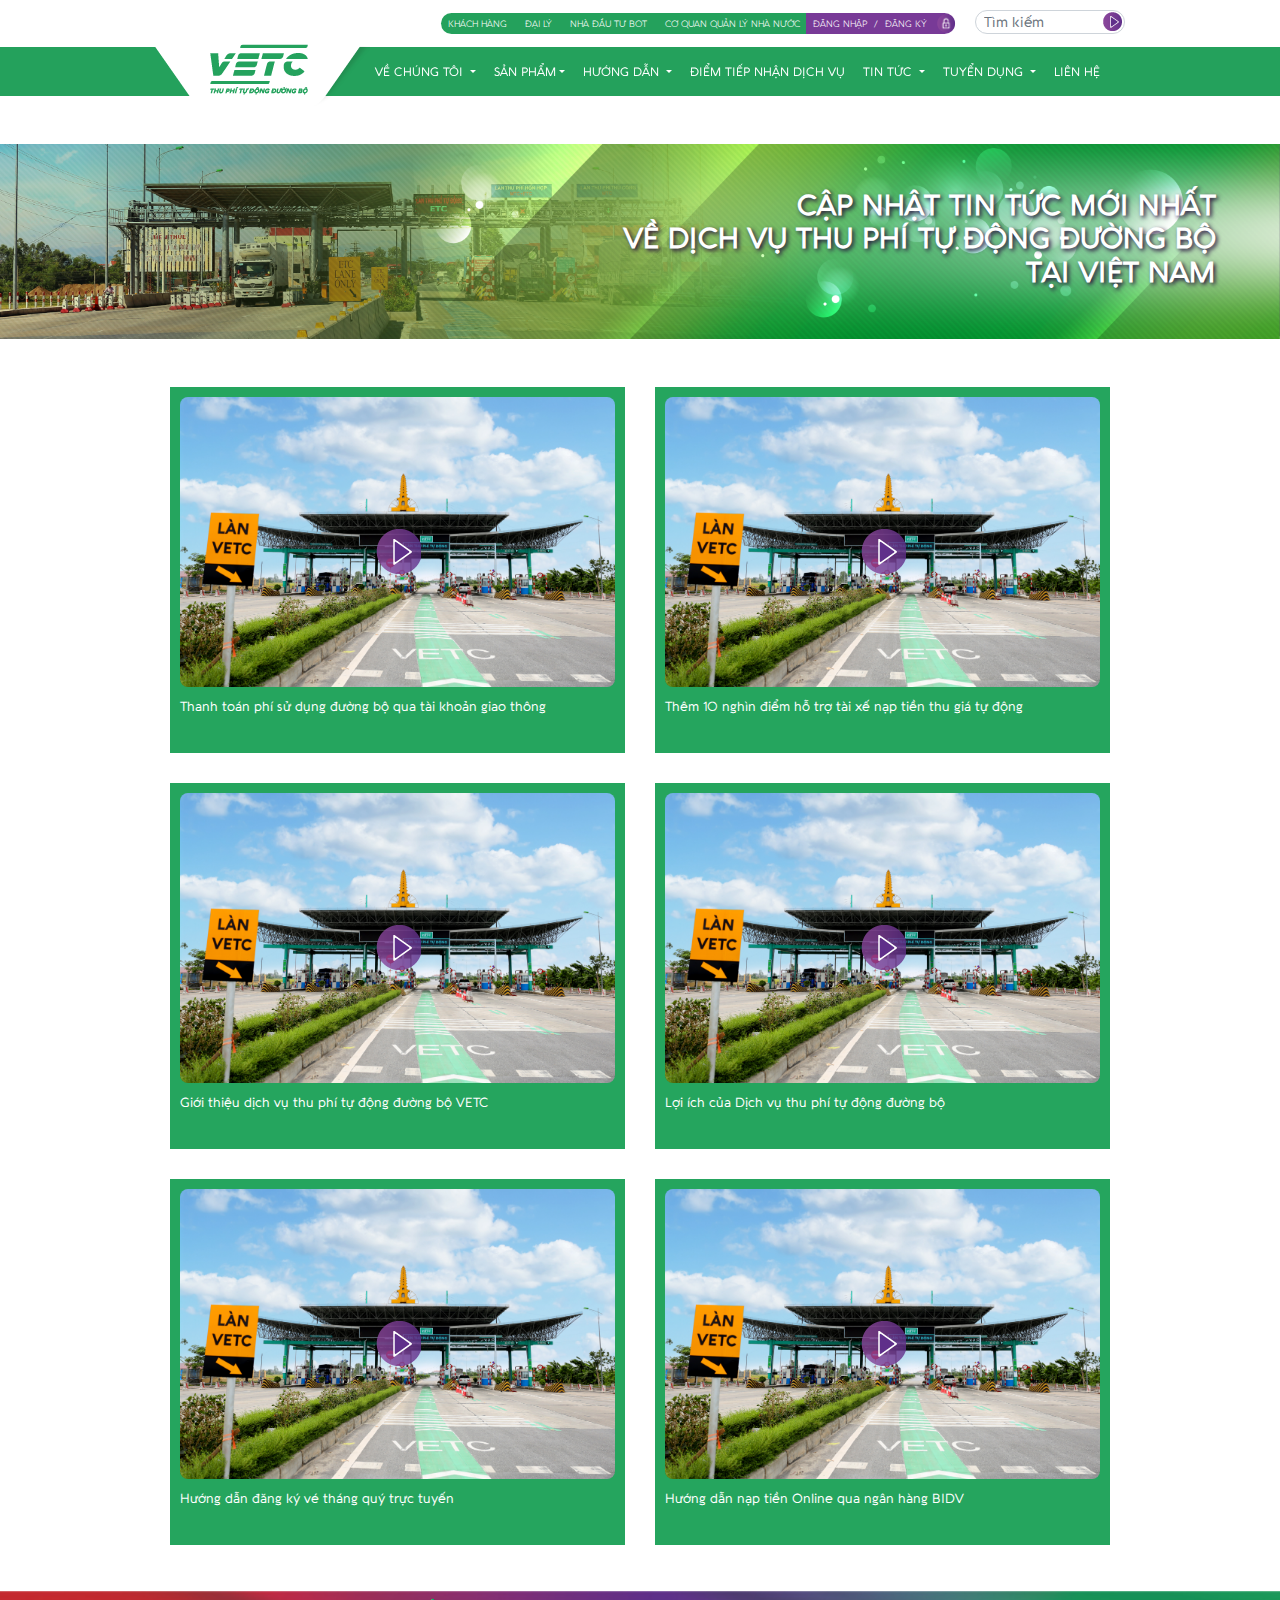
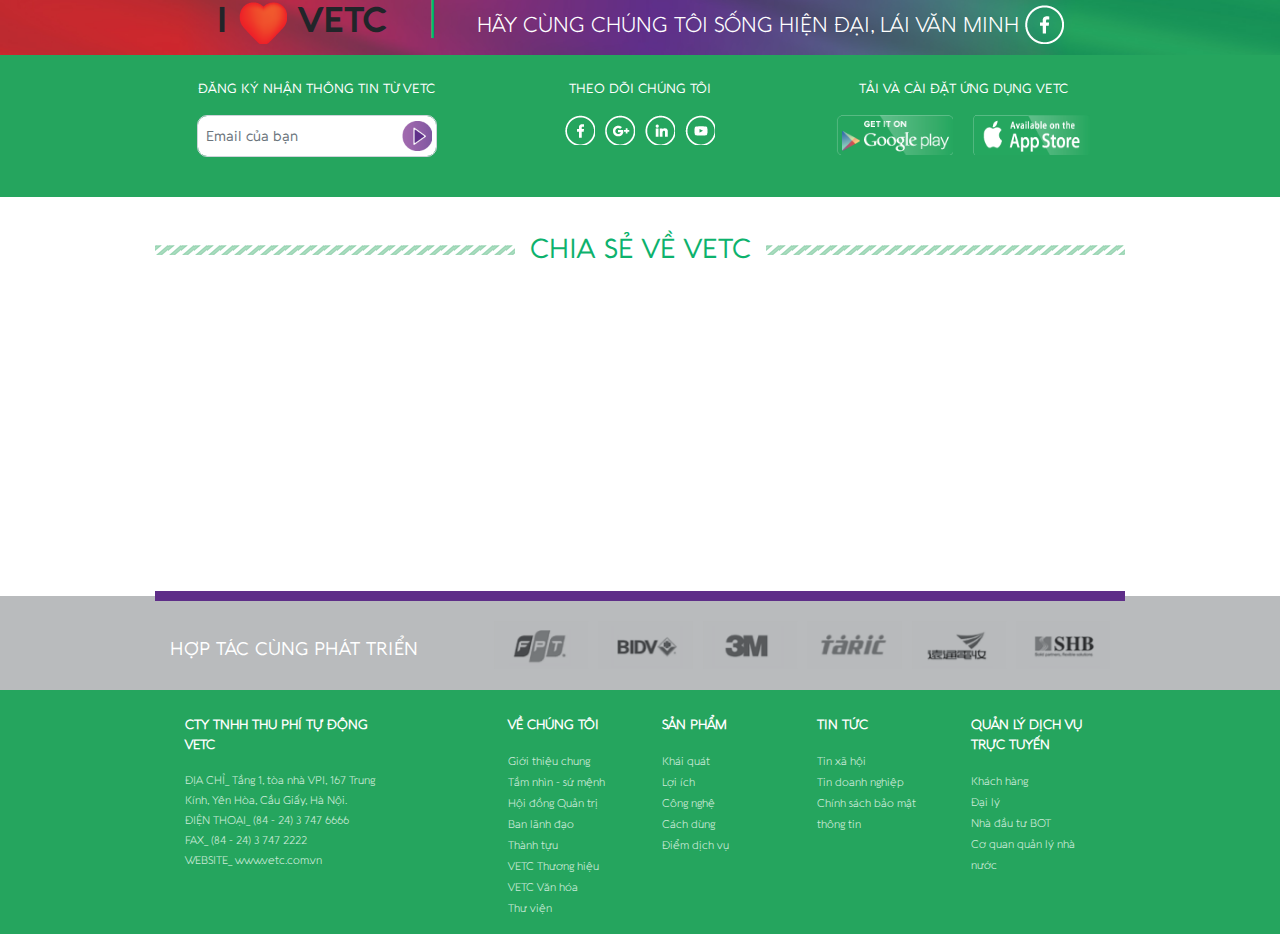
<file: video.html>
<!DOCTYPE html>
<html lang="en">
<head>
    <meta charset="UTF-8">
    <title>VETC</title>
    <meta name="viewport" content="width=device-width, initial-scale=1">
    <!--Include CSS-->
    <link rel="stylesheet" href="assets/css/bootstrap.min.css">
    <link rel="stylesheet" href="assets/css/jquery.mCustomScrollbar.css">
    <link rel="stylesheet" href="assets/css/animate.css">
    <link rel="stylesheet" href="assets/css/lightgallery.css">
    <link rel="stylesheet" href="assets/js/plugins/OwlCarousel2/owl.carousel.min.css">
    <link rel="stylesheet" href="assets/js/plugins/OwlCarousel2/owl.theme.default.min.css">
    <link type="text/css" rel="stylesheet" href="assets/css/lightgallery.css"/>
    <link rel="stylesheet" href="assets/css/style.css">
</head>
<body>
<!--Header-->
<div class="top-header hidden-m">
    <div class="container">
        <nav class="navbar-header text-right">
            <div class="nav-link top-nav-active d-inline-block">
                <ul class="nav navbar-nav nav-link-menu">
                    <li class="menu-item"><a href="">Khách hàng</a></li>
                    <li class="menu-item"><a href="">Đại lý</a></li>
                    <li class="menu-item"><a href="">Nhà đầu tư BOT</a></li>
                    <li class="menu-item"><a href="">Cơ quan quản lý nhà nước</a></li>
                </ul>

                <ul class="nav navbar-nav nav-link-account">
                    <li class="menu-item-account"><a href="#">Đăng nhập</a>/<a href="#" data-toggle="modal"
                                                                               data-target="#register-model">Đăng ký</a>
                        <img src="assets/images/icons/common_top_lock.png"></li>
                </ul>
            </div>
            <form class="top-form d-inline-block" action="">
                <input type="hidden" name="page" value="1">
                <div class="input-group-sm">
                    <input type="text" class="form-control" name="search" value="" placeholder="Tìm kiếm">
                    <a href="#"><img src="assets/images/icons/common_top_search.png"></a>
                </div>
            </form>
        </nav>
    </div>
</div>
<div class="header sticky-nav">
    <div class="container">
        <nav class="navbar navbar-expand-sm">
            <button class="navbar-toggler hidden-lg-up collapsed" type="button" data-toggle="collapse" data-target="#navbarSupportedContent" aria-expanded="false">
                ☰
            </button>
            <a class="navbar-brand" href="index.html">
                <img src="assets/images/icons/common_top_logo.png">
            </a>

            <div class="collapse navbar-collapse float-right" id="navbarSupportedContent">
                <ul class="nav navbar-nav ml-auto">
                    <li class="nav-item dropdown dmenu">
                        <a class="nav-link dropdown-toggle" href="ve-chung-toi.html" id="navbardrop" data-toggle="dropdown">
                            VỀ CHÚNG TÔI
                        </a>
                        <div class="dropdown-menu sm-menu">
                            <a class="dropdown-item" href="ve-chung-toi.html#p1">GIỚI THIỆU CHUNG</a>
                            <a class="dropdown-item" href="ve-chung-toi.html#p2">TẦM NHÌN-SỨ MỆNH</a>
                            <a class="dropdown-item" href="ve-chung-toi.html#p3">HỘI ĐỒNG QUẢN TRỊ</a>
                            <a class="dropdown-item" href="ve-chung-toi.html#p4">THÀNH TỰU</a>
                            <a class="dropdown-item" href="ve-chung-toi.html#p5">VETC THƯƠNG HIỆU</a>
                        </div>
                    </li>
                    <li class="nav-item dropdown dmenu">
                        <a class="nav-link dropdown-toggle" href="sanpham.html" id="navbardrop" data-toggle="dropdown">
                            SẢN PHẨM</a>
                        <div class="dropdown-menu sm-menu">
                            <a class="dropdown-item" href="sanpham.html#sp1">KHÁI QUÁT</a>
                            <a class="dropdown-item" href="sanpham.html#sp2">LỢI ÍCH</a>
                            <a class="dropdown-item" href="sanpham.html#sp3">CÔNG NGHỆ</a>
                            <a class="dropdown-item" href="sanpham.html#sp4">CÁCH DÙNG</a>
                            <a class="dropdown-item" href="sanpham.html#sp5">ĐIỂM DỊCH VỤ</a>
                        </div>
                    </li>
                    <li class="nav-item dropdown dmenu">
                        <a class="nav-link dropdown-toggle" href="#" id="navbardrop" data-toggle="dropdown">
                            HƯỚNG DẪN </a>
                        <div class="dropdown-menu sm-menu">
                            <a class="dropdown-item" href="#">HƯỚNG DẪN CHO KHÁCH HÀNG CÁ NHÂN</a>
                            <a class="dropdown-item" href="#">HƯỚNG DẪN CHO KHÁCH HÀNG DOANH NGHIỆP</a>
                            <a class="dropdown-item" href="#">HỖ TRỢ DỊCH VỤ</a>
                        </div>
                    </li>
                    <li class="nav-item">
                        <a class="nav-link" href="#">ĐIỂM TIẾP NHẬN DỊCH VỤ</a>
                    </li>
                    <li class="nav-item dropdown dmenu">
                        <a class="nav-link dropdown-toggle" href="#" id="navbardrop" data-toggle="dropdown">
                            TIN TỨC
                        </a>
                        <div class="dropdown-menu sm-menu">
                            <a class="dropdown-item" href="tintuc.html">TIN XÃ HỘI</a>
                            <a class="dropdown-item" href="tintuc.html">TIN DOANH NGHIỆP</a>
                            <a class="dropdown-item" href="gallery.html">HÌNH ẢNH</a>
                            <a class="dropdown-item" href="video.html">VIDEO</a>
                        </div>
                    </li>
                    <li class="nav-item dropdown dmenu">
                        <a class="nav-link dropdown-toggle" href="#" id="navbardrop" data-toggle="dropdown">
                            TUYỂN DỤNG
                        </a>
                        <div class="dropdown-menu sm-menu">
                            <a class="dropdown-item" href="#">TẠI SAO CHỌN VETC</a>
                            <a class="dropdown-item" href="#">CƠ HỘI NGHỀ NGHIỆP</a>
                        </div>
                    </li>
                    <li class="nav-item">
                        <a class="nav-link" href="#">LIÊN HỆ</a>
                    </li>
                </ul>
            </div>
        </nav>
    </div>
</div>
<!--End Header-->

<!--Sub Banner-->
<div class="sub-banner mt-5">
    <img class="img-fluid" src="assets/images/img/gallery-01.png">
    <h3 class="title-sub text-uppercase text-right hidden-md wow fadeInDown" data-wow-duration="2s"><strong>Cập nhật tin tức mới nhất<br> về dịch vụ thu phí tự động đường bộ<br> tại Việt Nam</strong></h3>

</div>
<!--End Sub Banner-->

<!--List Gallery-->
<div class="list-gallery mt-5">
    <div class="demo-gallery dark mrb35 container">
        <ul id="video-player-param" class="list-unstyled row">
            <li class="col-md-6 " data-src="https://youtu.be/yZVVlg2x1yA">
                <div class="box-gallery">
                    <div class="content-gallery"><a href="">
                        <img class="img-responsive" src="assets/images/img/gl1.jpg">
                        <p><a href="#">Thanh toán phí sử dụng đường bộ qua tài khoản giao thông</a></p>
                        <a href="#"><img class="btn-play" src="assets/images/icons/common_icon_play.png"></a>
                    </a>
                    </div>
                </div>
            </li>
            <li class="col-md-6 " data-src="https://youtu.be/32Hpfg1kIMg">
                <div class="box-gallery">
                    <div class="content-gallery"><a href="">
                        <img class="img-responsive" src="assets/images/img/gl1.jpg">
                        <p><a href="#">Thêm 10 nghìn điểm hỗ trợ tài xế nạp tiền thu giá tự động</a></p>
                        <a href="#"><img class="btn-play" src="assets/images/icons/common_icon_play.png"></a>
                    </a></div>
                </div>
            </li>
            <li class="col-md-6" data-src="https://youtu.be/cDTfOIrM4HQ">
                <div class="box-gallery">
                    <div class="content-gallery"><a href="">
                        <img class="img-responsive" src="assets/images/img/gl1.jpg">
                        <p><a href="#">Giới thiệu dịch vụ thu phí tự động đường bộ VETC</a></p>
                        <a href="#"><img class="btn-play" src="assets/images/icons/common_icon_play.png"></a>
                    </a></div>
                </div>
            </li>
            <li class="col-md-6" data-src="https://youtu.be/PJTKhzMW59M">
                <div class="box-gallery">
                    <div class="content-gallery"><a href="">
                        <img class="img-responsive" src="assets/images/img/gl1.jpg">
                        <p><a href="#">Lợi ích của Dịch vụ thu phí tự động đường bộ</a></p>
                        <a href="#"><img class="btn-play" src="assets/images/icons/common_icon_play.png"></a>
                    </a></div>
                </div>
            </li>
            <li class="col-md-6" data-src="https://youtu.be/NzXtaAe-GhE">
                <div class="box-gallery">
                    <div class="content-gallery"><a href="">
                        <img class="img-responsive" src="assets/images/img/gl1.jpg">
                        <p><a href="#">Hướng dẫn đăng ký vé tháng quý trực tuyến</a></p>
                        <a href="#"><img class="btn-play" src="assets/images/icons/common_icon_play.png"></a>
                    </a></div>
                </div>
            </li>
            <li class="col-md-6" data-src="https://youtu.be/WPCJCscga2Y">
                <div class="box-gallery">
                    <div class="content-gallery"><a href="">
                        <img class="img-responsive" src="assets/images/img/gl1.jpg">
                        <p><a href="#">Hướng dẫn nạp tiền Online qua ngân hàng BIDV</a></p>
                        <a href="#"><img class="btn-play" src="assets/images/icons/common_icon_play.png"></a>
                    </a></div>
                </div>
            </li>
        </ul>
    </div>
</div>

<!--End List Gallery-->

<!--Intro-->
<div class="intro">
    <div class="ilovevetc text-center">
        <div class="container">
            <div class="ilove-text d-lg-inline-block">
                I
                <span class="withLove">
          <img src="assets/images/icons/common_fbslogan_icon_heart.png">
      </span>
                VETC
            </div>
            <span class="ilove-space hidden-m">|</span>
            <span class="ilove-slogan">HÃY CÙNG CHÚNG TÔI
                    SỐNG HIỆN ĐẠI, LÁI VĂN MINH
            </span>
            <img src="assets/images/icons/common_fbslogan_icon_fb.png">
        </div>
    </div>
</div>
<!--End Intro-->

<!--Support-->
<div class="support-home">
    <div class="contact-home pt-4 pb-4">
        <div class="container">
            <div class="row">
                <div class="col-md-4 text-center mb-3">
                    <p>ĐĂNG KÝ NHẬN THÔNG TIN TỪ VETC</p>
                    <form class="top-form d-inline-block" action="">
                        <input type="hidden" name="page" value="1">
                        <div class="input-group-sm">
                            <input type="text" class="form-control" name="input-signup" value=""
                                   placeholder="Email của bạn">
                            <a href="#"><img src="assets/images/icons/common_icon_play.png" width="30px" height="30px"></a>
                        </div>
                    </form>
                </div>
                <div class="col-md-4 text-center mb-3 media-sp">
                    <p>THEO DÕI CHÚNG TÔI</p>
                    <img src="assets/images/icons/common_icon_social_fb.png">
                    <img src="assets/images/icons/common_icon_social_googleplus.png">
                    <img src="assets/images/icons/common_icon_social_linkedin.png">
                    <img src="assets/images/icons/common_icon_social_youtube.png">
                </div>
                <div class="col-md-4 app text-center mb-3">
                    <p>TẢI VÀ CÀI ĐẶT ỨNG DỤNG VETC</p>
                    <img class="mr-3" src="assets/images/icons/common_icon_app_android.png">
                    <img src="assets/images/icons/common_icon_app_ios.png">
                </div>
            </div>
        </div>
    </div>
    <div class="container">
        <div class="support mt-5">
            <div class="share-title text-center">
                <span class="color-text">CHIA SẺ VỀ VETC</span>
            </div>
            <div class="row text-center mt-4">
                <div class="col-md-4 support-content wow fadeInLeft" data-wow-duration="2s">
                    <div class="support-box">
                        <p class="color-text">CÂU HỎI THƯỜNG GẶP</p>

                        <img src="assets/images/icons/common_icon_footer_faq.png">
                        <p>Câu hỏi thường gặp liên quan tới VETC</p>
                    </div>
                </div>
                <div class="col-md-4 support-content wow fadeInLeft" data-wow-duration="2s">
                    <div class="support-box">
                        <p class="color-text">TỔNG ĐÀI CHĂM SÓC KHÁCH HÀNG</p>
                        <img src="assets/images/icons/common_icon_footer_phone.png">
                        <h4 class="color-purple font-weight-bold"> 1900 6010</h4>
                        <p class="color-text">Hỗ trợ 24/7</p>
                        <p class="color-text">Sẵn sàng hỗ trợ bạn vào mọi thòi điểm</p>
                    </div>
                </div>
                <div class="col-md-4 support-content wow fadeInLeft" data-wow-duration="2s">
                    <div class="support-box">
                        <p class="color-text">HỖ TRỢ TRỰC TUYẾN</p>
                        <img src="assets/images/icons/common_icon_footer_chat.png">
                        <p>Mọi thắc mắc của bạn sẽ được nhân viên VETC tư vấn và hỗ trợ</p>
                    </div>
                </div>
            </div>
        </div>
    </div>
</div>
<!--End Support-->

<!--Footer-->
<div class="partner mt-5">
    <div class="container">
        <div class="partner-line"></div>
        <div class="row">
            <div class="col-md-4 color-white">
                <div class="partner-title">
                    <p class="text-white">HỢP TÁC CÙNG PHÁT TRIỂN</p>
                </div>
            </div>
            <div class="col-md-8">
                <div id="owl-partner" class="owl-carousel owl-theme list-inline list-partner">
                    <div class="item"><a href="#"><img src="assets/images/icons/pro_footer_partner_1.gif" alt=""/></a>
                    </div>
                    <div class="item"><a href="#"><img src="assets/images/icons/pro_footer_partner_2.gif" alt=""/></a>
                    </div>
                    <div class="item"><a href="#"><img src="assets/images/icons/pro_footer_partner_3.gif" alt=""/></a>
                    </div>
                    <div class="item"><a href="#"><img src="assets/images/icons/pro_footer_partner_4.gif" alt=""/></a>
                    </div>
                    <div class="item"><a href="#"><img src="assets/images/icons/pro_footer_partner_5.gif"
                                                       alt=""/></a></div>
                    <div class="item"><a href="#"><img src="assets/images/icons/pro_footer_partner_6.gif"
                                                       alt=""/></a></div>
                    <div class="item"><a href="#"><img src="assets/images/icons/pro_footer_partner_7.gif"
                                                       alt=""/></a></div>
                </div>
            </div>
        </div>
    </div>
</div>

<div class="footer">
    <div class="container">
        <div class="row pt-4">
            <div class="col-md-4">
                <div class="row">
                    <div class="col-md-10">
                        <p class="text-uppercase"><strong>CTY TNHH THU PHÍ TỰ ĐỘNG VETC</strong></p>

                        <div class="company-info">
                            <p>ĐỊA CHỈ_ Tầng 1, tòa nhà VPI, 167 Trung Kính, Yên Hòa, Cầu Giấy, Hà Nội.</p>
                            <p>ĐIỆN THOẠI_ (84 - 24) 3 747 6666</p>
                            <p>FAX_ (84 - 24) 3 747 2222</p>
                            <p>WEBSITE_ <a href="index.html" target="_blank">www.vetc.com.vn</a></p>
                        </div>
                    </div>
                </div>
            </div>
            <div class="col-md-8 hidden-m">
                <div class="row">
                    <div class="col-sm-3">
                        <p class="text-uppercase"><strong>VỀ CHÚNG TÔI</strong></p>
                        <ul class="list-unstyled onepage">
                            <li><a href="">Giới thiệu chung</a></li>
                            <li><a href="">Tầm nhìn - sứ mệnh</a></li>
                            <li><a href="">Hội đồng Quản trị</a></li>
                            <li><a href="">Ban lãnh đạo</a></li>
                            <li><a href="">Thành tựu</a></li>
                            <li><a href="">VETC Thương hiệu</a></li>
                            <li><a href="">VETC Văn hóa</a></li>
                            <li><a href="">Thư viện</a></li>
                        </ul>
                    </div>
                    <div class="col-sm-3">
                        <p class="text-uppercase"><strong>Sản phẩm</strong></p>
                        <ul class="list-unstyled onepage">
                            <li><a href="">Khái quát</a></li>
                            <li><a href="">Lợi ích</a></li>
                            <li><a href="">Công nghệ</a></li>
                            <li><a href="">Cách dùng</a></li>
                            <li><a href="">Điểm dịch vụ</a></li>
                        </ul>
                    </div>
                    <div class="col-sm-3">
                        <p class="text-uppercase"><strong>Tin tức</strong></p>
                        <ul class="list-unstyled onepage">
                            <li><a href="">Tin xã hội</a></li>
                            <li><a href="">Tin doanh nghiệp</a></li>
                            <li><a href="">Chính sách bảo mật thông
                                tin</a></li>
                        </ul>
                    </div>
                    <div class="col-sm-3">
                        <p class="text-uppercase"><strong>Quản lý dịch vụ trực tuyến</strong></p>
                        <ul class="list-unstyled">
                            <li><a href="">Khách hàng</a></li>
                            <li><a href="">Đại lý</a></li>
                            <li><a href="">Nhà đầu tư BOT</a></li>
                            <li><a href="">Cơ quan quản lý nhà nước</a></li>
                        </ul>
                    </div>

                </div>
            </div>
        </div>
    </div>
</div>
<!--End Footer-->
<!--Include Javascript-->

<script type="text/javascript" src="assets/js/jquery-3.2.1.min.js"></script>
<script type="text/javascript" src="assets/js/bootstrap.min.js"></script>
<script src="assets/js/plugins/mScrollbar/jquery.mCustomScrollbar.concat.min.js"></script>
<script src="assets/js/plugins/OwlCarousel2/owl.carousel.min.js"></script>
<script src="assets/js/plugins/lightgallery/lightgallery.min.js"></script>
<script src="assets/js/plugins/lightgallery/lg-thumbnail.min.js"></script>
<script src="assets/js/plugins/lightgallery/lg-fullscreen.min.js"></script>
<script src="assets/js/plugins/lightgallery/lg-video.js"></script>
<script src="assets/js/plugins/lightgallery/lg-autoplay.js"></script>
<script src="assets/js/plugins/wow/wow.js"></script>
<script type="text/javascript" src="assets/js/main.js"></script>
</body>
</html>
</file>
<file: assets/css/lightgallery.css>
/*! lightgallery - v1.6.12 - 2019-02-19
* http://sachinchoolur.github.io/lightGallery/
* Copyright (c) 2019 Sachin N; Licensed GPLv3 */
@font-face {
  font-family: 'lg';
  src: url("../fonts/lg.eot?n1z373");
  src: url("../fonts/lg.eot?#iefixn1z373") format("embedded-opentype"), url("../fonts/lg.woff?n1z373") format("woff"), url("../fonts/lg.ttf?n1z373") format("truetype"), url("../fonts/lg.svg?n1z373#lg") format("svg");
  font-weight: normal;
  font-style: normal;
}
.lg-icon {
  font-family: 'lg';
  speak: none;
  font-style: normal;
  font-weight: normal;
  font-variant: normal;
  text-transform: none;
  line-height: 1;
  /* Better Font Rendering =========== */
  -webkit-font-smoothing: antialiased;
  -moz-osx-font-smoothing: grayscale;
}

.lg-actions .lg-next, .lg-actions .lg-prev {
  background-color: rgba(0, 0, 0, 0.45);
  border-radius: 2px;
  color: #999;
  cursor: pointer;
  display: block;
  font-size: 22px;
  margin-top: -10px;
  padding: 8px 10px 9px;
  position: absolute;
  top: 50%;
  z-index: 1080;
  border: none;
  outline: none;
}
.lg-actions .lg-next.disabled, .lg-actions .lg-prev.disabled {
  pointer-events: none;
  opacity: 0.5;
}
.lg-actions .lg-next:hover, .lg-actions .lg-prev:hover {
  color: #FFF;
}
.lg-actions .lg-next {
  right: 20px;
}
.lg-actions .lg-next:before {
  content: "\e095";
}
.lg-actions .lg-prev {
  left: 20px;
}
.lg-actions .lg-prev:after {
  content: "\e094";
}

@-webkit-keyframes lg-right-end {
  0% {
    left: 0;
  }
  50% {
    left: -30px;
  }
  100% {
    left: 0;
  }
}
@-moz-keyframes lg-right-end {
  0% {
    left: 0;
  }
  50% {
    left: -30px;
  }
  100% {
    left: 0;
  }
}
@-ms-keyframes lg-right-end {
  0% {
    left: 0;
  }
  50% {
    left: -30px;
  }
  100% {
    left: 0;
  }
}
@keyframes lg-right-end {
  0% {
    left: 0;
  }
  50% {
    left: -30px;
  }
  100% {
    left: 0;
  }
}
@-webkit-keyframes lg-left-end {
  0% {
    left: 0;
  }
  50% {
    left: 30px;
  }
  100% {
    left: 0;
  }
}
@-moz-keyframes lg-left-end {
  0% {
    left: 0;
  }
  50% {
    left: 30px;
  }
  100% {
    left: 0;
  }
}
@-ms-keyframes lg-left-end {
  0% {
    left: 0;
  }
  50% {
    left: 30px;
  }
  100% {
    left: 0;
  }
}
@keyframes lg-left-end {
  0% {
    left: 0;
  }
  50% {
    left: 30px;
  }
  100% {
    left: 0;
  }
}
.lg-outer.lg-right-end .lg-object {
  -webkit-animation: lg-right-end 0.3s;
  -o-animation: lg-right-end 0.3s;
  animation: lg-right-end 0.3s;
  position: relative;
}
.lg-outer.lg-left-end .lg-object {
  -webkit-animation: lg-left-end 0.3s;
  -o-animation: lg-left-end 0.3s;
  animation: lg-left-end 0.3s;
  position: relative;
}

.lg-toolbar {
  z-index: 1082;
  left: 0;
  position: absolute;
  top: 0;
  width: 100%;
  background-color: rgba(0, 0, 0, 0.45);
}
.lg-toolbar .lg-icon {
  color: #999;
  cursor: pointer;
  float: right;
  font-size: 24px;
  height: 47px;
  line-height: 27px;
  padding: 10px 0;
  text-align: center;
  width: 50px;
  text-decoration: none !important;
  outline: medium none;
  -webkit-transition: color 0.2s linear;
  -o-transition: color 0.2s linear;
  transition: color 0.2s linear;
}
.lg-toolbar .lg-icon:hover {
  color: #FFF;
}
.lg-toolbar .lg-close:after {
  content: "\e070";
}
.lg-toolbar .lg-download:after {
  content: "\e0f2";
}

.lg-sub-html {
  background-color: rgba(0, 0, 0, 0.45);
  bottom: 0;
  color: #EEE;
  font-size: 16px;
  left: 0;
  padding: 10px 40px;
  position: fixed;
  right: 0;
  text-align: center;
  z-index: 1080;
}
.lg-sub-html h4 {
  margin: 0;
  font-size: 13px;
  font-weight: bold;
}
.lg-sub-html p {
  font-size: 12px;
  margin: 5px 0 0;
}

#lg-counter {
  color: #999;
  display: inline-block;
  font-size: 16px;
  padding-left: 20px;
  padding-top: 12px;
  vertical-align: middle;
}

.lg-toolbar, .lg-prev, .lg-next {
  opacity: 1;
  -webkit-transition: -webkit-transform 0.35s cubic-bezier(0, 0, 0.25, 1) 0s, opacity 0.35s cubic-bezier(0, 0, 0.25, 1) 0s, color 0.2s linear;
  -moz-transition: -moz-transform 0.35s cubic-bezier(0, 0, 0.25, 1) 0s, opacity 0.35s cubic-bezier(0, 0, 0.25, 1) 0s, color 0.2s linear;
  -o-transition: -o-transform 0.35s cubic-bezier(0, 0, 0.25, 1) 0s, opacity 0.35s cubic-bezier(0, 0, 0.25, 1) 0s, color 0.2s linear;
  transition: transform 0.35s cubic-bezier(0, 0, 0.25, 1) 0s, opacity 0.35s cubic-bezier(0, 0, 0.25, 1) 0s, color 0.2s linear;
}

.lg-hide-items .lg-prev {
  opacity: 0;
  -webkit-transform: translate3d(-10px, 0, 0);
  transform: translate3d(-10px, 0, 0);
}
.lg-hide-items .lg-next {
  opacity: 0;
  -webkit-transform: translate3d(10px, 0, 0);
  transform: translate3d(10px, 0, 0);
}
.lg-hide-items .lg-toolbar {
  opacity: 0;
  -webkit-transform: translate3d(0, -10px, 0);
  transform: translate3d(0, -10px, 0);
}

body:not(.lg-from-hash) .lg-outer.lg-start-zoom .lg-object {
  -webkit-transform: scale3d(0.5, 0.5, 0.5);
  transform: scale3d(0.5, 0.5, 0.5);
  opacity: 0;
  -webkit-transition: -webkit-transform 250ms cubic-bezier(0, 0, 0.25, 1) 0s, opacity 250ms cubic-bezier(0, 0, 0.25, 1) !important;
  -moz-transition: -moz-transform 250ms cubic-bezier(0, 0, 0.25, 1) 0s, opacity 250ms cubic-bezier(0, 0, 0.25, 1) !important;
  -o-transition: -o-transform 250ms cubic-bezier(0, 0, 0.25, 1) 0s, opacity 250ms cubic-bezier(0, 0, 0.25, 1) !important;
  transition: transform 250ms cubic-bezier(0, 0, 0.25, 1) 0s, opacity 250ms cubic-bezier(0, 0, 0.25, 1) !important;
  -webkit-transform-origin: 50% 50%;
  -moz-transform-origin: 50% 50%;
  -ms-transform-origin: 50% 50%;
  transform-origin: 50% 50%;
}
body:not(.lg-from-hash) .lg-outer.lg-start-zoom .lg-item.lg-complete .lg-object {
  -webkit-transform: scale3d(1, 1, 1);
  transform: scale3d(1, 1, 1);
  opacity: 1;
}

.lg-outer .lg-thumb-outer {
  background-color: #0D0A0A;
  bottom: 0;
  position: absolute;
  width: 100%;
  z-index: 1080;
  max-height: 350px;
  -webkit-transform: translate3d(0, 100%, 0);
  transform: translate3d(0, 100%, 0);
  -webkit-transition: -webkit-transform 0.25s cubic-bezier(0, 0, 0.25, 1) 0s;
  -moz-transition: -moz-transform 0.25s cubic-bezier(0, 0, 0.25, 1) 0s;
  -o-transition: -o-transform 0.25s cubic-bezier(0, 0, 0.25, 1) 0s;
  transition: transform 0.25s cubic-bezier(0, 0, 0.25, 1) 0s;
}
.lg-outer .lg-thumb-outer.lg-grab .lg-thumb-item {
  cursor: -webkit-grab;
  cursor: -moz-grab;
  cursor: -o-grab;
  cursor: -ms-grab;
  cursor: grab;
}
.lg-outer .lg-thumb-outer.lg-grabbing .lg-thumb-item {
  cursor: move;
  cursor: -webkit-grabbing;
  cursor: -moz-grabbing;
  cursor: -o-grabbing;
  cursor: -ms-grabbing;
  cursor: grabbing;
}
.lg-outer .lg-thumb-outer.lg-dragging .lg-thumb {
  -webkit-transition-duration: 0s !important;
  transition-duration: 0s !important;
}
.lg-outer.lg-thumb-open .lg-thumb-outer {
  -webkit-transform: translate3d(0, 0%, 0);
  transform: translate3d(0, 0%, 0);
}
.lg-outer .lg-thumb {
  padding: 10px 0;
  height: 100%;
  margin-bottom: -5px;
}
.lg-outer .lg-thumb-item {
  border-radius: 5px;
  cursor: pointer;
  float: left;
  overflow: hidden;
  height: 100%;
  border: 2px solid #FFF;
  border-radius: 4px;
  margin-bottom: 5px;
}
@media (min-width: 1025px) {
  .lg-outer .lg-thumb-item {
    -webkit-transition: border-color 0.25s ease;
    -o-transition: border-color 0.25s ease;
    transition: border-color 0.25s ease;
  }
}
.lg-outer .lg-thumb-item.active, .lg-outer .lg-thumb-item:hover {
  border-color: #a90707;
}
.lg-outer .lg-thumb-item img {
  width: 100%;
  height: 100%;
  object-fit: cover;
}
.lg-outer.lg-has-thumb .lg-item {
  padding-bottom: 120px;
}
.lg-outer.lg-can-toggle .lg-item {
  padding-bottom: 0;
}
.lg-outer.lg-pull-caption-up .lg-sub-html {
  -webkit-transition: bottom 0.25s ease;
  -o-transition: bottom 0.25s ease;
  transition: bottom 0.25s ease;
}
.lg-outer.lg-pull-caption-up.lg-thumb-open .lg-sub-html {
  bottom: 100px;
}
.lg-outer .lg-toogle-thumb {
  background-color: #0D0A0A;
  border-radius: 2px 2px 0 0;
  color: #999;
  cursor: pointer;
  font-size: 24px;
  height: 39px;
  line-height: 27px;
  padding: 5px 0;
  position: absolute;
  right: 20px;
  text-align: center;
  top: -39px;
  width: 50px;
}
.lg-outer .lg-toogle-thumb:after {
  content: "\e1ff";
}
.lg-outer .lg-toogle-thumb:hover {
  color: #FFF;
}

.lg-outer .lg-video-cont {
  display: inline-block;
  vertical-align: middle;
  max-width: 1140px;
  max-height: 100%;
  width: 100%;
  padding: 0 5px;
}
.lg-outer .lg-video {
  width: 100%;
  height: 0;
  padding-bottom: 56.25%;
  overflow: hidden;
  position: relative;
}
.lg-outer .lg-video .lg-object {
  display: inline-block;
  position: absolute;
  top: 0;
  left: 0;
  width: 100% !important;
  height: 100% !important;
}
.lg-outer .lg-video .lg-video-play {
  width: 84px;
  height: 59px;
  position: absolute;
  left: 50%;
  top: 50%;
  margin-left: -42px;
  margin-top: -30px;
  z-index: 1080;
  cursor: pointer;
}
.lg-outer .lg-has-iframe .lg-video {
  -webkit-overflow-scrolling: touch;
  overflow: auto;
}
.lg-outer .lg-has-vimeo .lg-video-play {
  background: url("../img/vimeo-play.png") no-repeat scroll 0 0 transparent;
}
.lg-outer .lg-has-vimeo:hover .lg-video-play {
  background: url("../img/vimeo-play.png") no-repeat scroll 0 -58px transparent;
}
.lg-outer .lg-has-html5 .lg-video-play {
  background: transparent url("../img/video-play.png") no-repeat scroll 0 0;
  height: 64px;
  margin-left: -32px;
  margin-top: -32px;
  width: 64px;
  opacity: 0.8;
}
.lg-outer .lg-has-html5:hover .lg-video-play {
  opacity: 1;
}
.lg-outer .lg-has-youtube .lg-video-play {
  background: url("../img/youtube-play.png") no-repeat scroll 0 0 transparent;
}
.lg-outer .lg-has-youtube:hover .lg-video-play {
  background: url("../img/youtube-play.png") no-repeat scroll 0 -60px transparent;
}
.lg-outer .lg-video-object {
  width: 100% !important;
  height: 100% !important;
  position: absolute;
  top: 0;
  left: 0;
}
.lg-outer .lg-has-video .lg-video-object {
  visibility: hidden;
}
.lg-outer .lg-has-video.lg-video-playing .lg-object, .lg-outer .lg-has-video.lg-video-playing .lg-video-play {
  display: none;
}
.lg-outer .lg-has-video.lg-video-playing .lg-video-object {
  visibility: visible;
}

.lg-progress-bar {
  background-color: #333;
  height: 5px;
  left: 0;
  position: absolute;
  top: 0;
  width: 100%;
  z-index: 1083;
  opacity: 0;
  -webkit-transition: opacity 0.08s ease 0s;
  -moz-transition: opacity 0.08s ease 0s;
  -o-transition: opacity 0.08s ease 0s;
  transition: opacity 0.08s ease 0s;
}
.lg-progress-bar .lg-progress {
  background-color: #a90707;
  height: 5px;
  width: 0;
}
.lg-progress-bar.lg-start .lg-progress {
  width: 100%;
}
.lg-show-autoplay .lg-progress-bar {
  opacity: 1;
}

.lg-autoplay-button:after {
  content: "\e01d";
}
.lg-show-autoplay .lg-autoplay-button:after {
  content: "\e01a";
}

.lg-outer.lg-css3.lg-zoom-dragging .lg-item.lg-complete.lg-zoomable .lg-img-wrap, .lg-outer.lg-css3.lg-zoom-dragging .lg-item.lg-complete.lg-zoomable .lg-image {
  -webkit-transition-duration: 0s;
  transition-duration: 0s;
}
.lg-outer.lg-use-transition-for-zoom .lg-item.lg-complete.lg-zoomable .lg-img-wrap {
  -webkit-transition: -webkit-transform 0.3s cubic-bezier(0, 0, 0.25, 1) 0s;
  -moz-transition: -moz-transform 0.3s cubic-bezier(0, 0, 0.25, 1) 0s;
  -o-transition: -o-transform 0.3s cubic-bezier(0, 0, 0.25, 1) 0s;
  transition: transform 0.3s cubic-bezier(0, 0, 0.25, 1) 0s;
}
.lg-outer.lg-use-left-for-zoom .lg-item.lg-complete.lg-zoomable .lg-img-wrap {
  -webkit-transition: left 0.3s cubic-bezier(0, 0, 0.25, 1) 0s, top 0.3s cubic-bezier(0, 0, 0.25, 1) 0s;
  -moz-transition: left 0.3s cubic-bezier(0, 0, 0.25, 1) 0s, top 0.3s cubic-bezier(0, 0, 0.25, 1) 0s;
  -o-transition: left 0.3s cubic-bezier(0, 0, 0.25, 1) 0s, top 0.3s cubic-bezier(0, 0, 0.25, 1) 0s;
  transition: left 0.3s cubic-bezier(0, 0, 0.25, 1) 0s, top 0.3s cubic-bezier(0, 0, 0.25, 1) 0s;
}
.lg-outer .lg-item.lg-complete.lg-zoomable .lg-img-wrap {
  -webkit-transform: translate3d(0, 0, 0);
  transform: translate3d(0, 0, 0);
  -webkit-backface-visibility: hidden;
  -moz-backface-visibility: hidden;
  backface-visibility: hidden;
}
.lg-outer .lg-item.lg-complete.lg-zoomable .lg-image {
  -webkit-transform: scale3d(1, 1, 1);
  transform: scale3d(1, 1, 1);
  -webkit-transition: -webkit-transform 0.3s cubic-bezier(0, 0, 0.25, 1) 0s, opacity 0.15s !important;
  -moz-transition: -moz-transform 0.3s cubic-bezier(0, 0, 0.25, 1) 0s, opacity 0.15s !important;
  -o-transition: -o-transform 0.3s cubic-bezier(0, 0, 0.25, 1) 0s, opacity 0.15s !important;
  transition: transform 0.3s cubic-bezier(0, 0, 0.25, 1) 0s, opacity 0.15s !important;
  -webkit-transform-origin: 0 0;
  -moz-transform-origin: 0 0;
  -ms-transform-origin: 0 0;
  transform-origin: 0 0;
  -webkit-backface-visibility: hidden;
  -moz-backface-visibility: hidden;
  backface-visibility: hidden;
}

#lg-zoom-in:after {
  content: "\e311";
}

#lg-actual-size {
  font-size: 20px;
}
#lg-actual-size:after {
  content: "\e033";
}

#lg-zoom-out {
  opacity: 0.5;
  pointer-events: none;
}
#lg-zoom-out:after {
  content: "\e312";
}
.lg-zoomed #lg-zoom-out {
  opacity: 1;
  pointer-events: auto;
}

.lg-outer .lg-pager-outer {
  bottom: 60px;
  left: 0;
  position: absolute;
  right: 0;
  text-align: center;
  z-index: 1080;
  height: 10px;
}
.lg-outer .lg-pager-outer.lg-pager-hover .lg-pager-cont {
  overflow: visible;
}
.lg-outer .lg-pager-cont {
  cursor: pointer;
  display: inline-block;
  overflow: hidden;
  position: relative;
  vertical-align: top;
  margin: 0 5px;
}
.lg-outer .lg-pager-cont:hover .lg-pager-thumb-cont {
  opacity: 1;
  -webkit-transform: translate3d(0, 0, 0);
  transform: translate3d(0, 0, 0);
}
.lg-outer .lg-pager-cont.lg-pager-active .lg-pager {
  box-shadow: 0 0 0 2px white inset;
}
.lg-outer .lg-pager-thumb-cont {
  background-color: #fff;
  color: #FFF;
  bottom: 100%;
  height: 83px;
  left: 0;
  margin-bottom: 20px;
  margin-left: -60px;
  opacity: 0;
  padding: 5px;
  position: absolute;
  width: 120px;
  border-radius: 3px;
  -webkit-transition: opacity 0.15s ease 0s, -webkit-transform 0.15s ease 0s;
  -moz-transition: opacity 0.15s ease 0s, -moz-transform 0.15s ease 0s;
  -o-transition: opacity 0.15s ease 0s, -o-transform 0.15s ease 0s;
  transition: opacity 0.15s ease 0s, transform 0.15s ease 0s;
  -webkit-transform: translate3d(0, 5px, 0);
  transform: translate3d(0, 5px, 0);
}
.lg-outer .lg-pager-thumb-cont img {
  width: 100%;
  height: 100%;
}
.lg-outer .lg-pager {
  background-color: rgba(255, 255, 255, 0.5);
  border-radius: 50%;
  box-shadow: 0 0 0 8px rgba(255, 255, 255, 0.7) inset;
  display: block;
  height: 12px;
  -webkit-transition: box-shadow 0.3s ease 0s;
  -o-transition: box-shadow 0.3s ease 0s;
  transition: box-shadow 0.3s ease 0s;
  width: 12px;
}
.lg-outer .lg-pager:hover, .lg-outer .lg-pager:focus {
  box-shadow: 0 0 0 8px white inset;
}
.lg-outer .lg-caret {
  border-left: 10px solid transparent;
  border-right: 10px solid transparent;
  border-top: 10px dashed;
  bottom: -10px;
  display: inline-block;
  height: 0;
  left: 50%;
  margin-left: -5px;
  position: absolute;
  vertical-align: middle;
  width: 0;
}

.lg-fullscreen:after {
  content: "\e20c";
}
.lg-fullscreen-on .lg-fullscreen:after {
  content: "\e20d";
}

.lg-outer #lg-dropdown-overlay {
  background-color: rgba(0, 0, 0, 0.25);
  bottom: 0;
  cursor: default;
  left: 0;
  position: fixed;
  right: 0;
  top: 0;
  z-index: 1081;
  opacity: 0;
  visibility: hidden;
  -webkit-transition: visibility 0s linear 0.18s, opacity 0.18s linear 0s;
  -o-transition: visibility 0s linear 0.18s, opacity 0.18s linear 0s;
  transition: visibility 0s linear 0.18s, opacity 0.18s linear 0s;
}
.lg-outer.lg-dropdown-active .lg-dropdown, .lg-outer.lg-dropdown-active #lg-dropdown-overlay {
  -webkit-transition-delay: 0s;
  transition-delay: 0s;
  -moz-transform: translate3d(0, 0px, 0);
  -o-transform: translate3d(0, 0px, 0);
  -ms-transform: translate3d(0, 0px, 0);
  -webkit-transform: translate3d(0, 0px, 0);
  transform: translate3d(0, 0px, 0);
  opacity: 1;
  visibility: visible;
}
.lg-outer.lg-dropdown-active #lg-share {
  color: #FFF;
}
.lg-outer .lg-dropdown {
  background-color: #fff;
  border-radius: 2px;
  font-size: 14px;
  list-style-type: none;
  margin: 0;
  padding: 10px 0;
  position: absolute;
  right: 0;
  text-align: left;
  top: 50px;
  opacity: 0;
  visibility: hidden;
  -moz-transform: translate3d(0, 5px, 0);
  -o-transform: translate3d(0, 5px, 0);
  -ms-transform: translate3d(0, 5px, 0);
  -webkit-transform: translate3d(0, 5px, 0);
  transform: translate3d(0, 5px, 0);
  -webkit-transition: -webkit-transform 0.18s linear 0s, visibility 0s linear 0.5s, opacity 0.18s linear 0s;
  -moz-transition: -moz-transform 0.18s linear 0s, visibility 0s linear 0.5s, opacity 0.18s linear 0s;
  -o-transition: -o-transform 0.18s linear 0s, visibility 0s linear 0.5s, opacity 0.18s linear 0s;
  transition: transform 0.18s linear 0s, visibility 0s linear 0.5s, opacity 0.18s linear 0s;
}
.lg-outer .lg-dropdown:after {
  content: "";
  display: block;
  height: 0;
  width: 0;
  position: absolute;
  border: 8px solid transparent;
  border-bottom-color: #FFF;
  right: 16px;
  top: -16px;
}
.lg-outer .lg-dropdown > li:last-child {
  margin-bottom: 0px;
}
.lg-outer .lg-dropdown > li:hover a, .lg-outer .lg-dropdown > li:hover .lg-icon {
  color: #333;
}
.lg-outer .lg-dropdown a {
  color: #333;
  display: block;
  white-space: pre;
  padding: 4px 12px;
  font-family: "Open Sans","Helvetica Neue",Helvetica,Arial,sans-serif;
  font-size: 12px;
}
.lg-outer .lg-dropdown a:hover {
  background-color: rgba(0, 0, 0, 0.07);
}
.lg-outer .lg-dropdown .lg-dropdown-text {
  display: inline-block;
  line-height: 1;
  margin-top: -3px;
  vertical-align: middle;
}
.lg-outer .lg-dropdown .lg-icon {
  color: #333;
  display: inline-block;
  float: none;
  font-size: 20px;
  height: auto;
  line-height: 1;
  margin-right: 8px;
  padding: 0;
  vertical-align: middle;
  width: auto;
}
.lg-outer #lg-share {
  position: relative;
}
.lg-outer #lg-share:after {
  content: "\e80d";
}
.lg-outer #lg-share-facebook .lg-icon {
  color: #3b5998;
}
.lg-outer #lg-share-facebook .lg-icon:after {
  content: "\e901";
}
.lg-outer #lg-share-twitter .lg-icon {
  color: #00aced;
}
.lg-outer #lg-share-twitter .lg-icon:after {
  content: "\e904";
}
.lg-outer #lg-share-googleplus .lg-icon {
  color: #dd4b39;
}
.lg-outer #lg-share-googleplus .lg-icon:after {
  content: "\e902";
}
.lg-outer #lg-share-pinterest .lg-icon {
  color: #cb2027;
}
.lg-outer #lg-share-pinterest .lg-icon:after {
  content: "\e903";
}

.lg-group:after {
  content: "";
  display: table;
  clear: both;
}

.lg-outer {
  width: 100%;
  height: 100%;
  position: fixed;
  top: 0;
  left: 0;
  z-index: 1050;
  text-align: left;
  opacity: 0;
  -webkit-transition: opacity 0.15s ease 0s;
  -o-transition: opacity 0.15s ease 0s;
  transition: opacity 0.15s ease 0s;
}
.lg-outer * {
  -webkit-box-sizing: border-box;
  -moz-box-sizing: border-box;
  box-sizing: border-box;
}
.lg-outer.lg-visible {
  opacity: 1;
}
.lg-outer.lg-css3 .lg-item.lg-prev-slide, .lg-outer.lg-css3 .lg-item.lg-next-slide, .lg-outer.lg-css3 .lg-item.lg-current {
  -webkit-transition-duration: inherit !important;
  transition-duration: inherit !important;
  -webkit-transition-timing-function: inherit !important;
  transition-timing-function: inherit !important;
}
.lg-outer.lg-css3.lg-dragging .lg-item.lg-prev-slide, .lg-outer.lg-css3.lg-dragging .lg-item.lg-next-slide, .lg-outer.lg-css3.lg-dragging .lg-item.lg-current {
  -webkit-transition-duration: 0s !important;
  transition-duration: 0s !important;
  opacity: 1;
}
.lg-outer.lg-grab img.lg-object {
  cursor: -webkit-grab;
  cursor: -moz-grab;
  cursor: -o-grab;
  cursor: -ms-grab;
  cursor: grab;
}
.lg-outer.lg-grabbing img.lg-object {
  cursor: move;
  cursor: -webkit-grabbing;
  cursor: -moz-grabbing;
  cursor: -o-grabbing;
  cursor: -ms-grabbing;
  cursor: grabbing;
}
.lg-outer .lg {
  height: 100%;
  width: 100%;
  position: relative;
  overflow: hidden;
  margin-left: auto;
  margin-right: auto;
  max-width: 100%;
  max-height: 100%;
}
.lg-outer .lg-inner {
  width: 100%;
  height: 100%;
  position: absolute;
  left: 0;
  top: 0;
  white-space: nowrap;
}
.lg-outer .lg-item {
  background: url("../img/loading.gif") no-repeat scroll center center transparent;
  display: none !important;
}
.lg-outer.lg-css3 .lg-prev-slide, .lg-outer.lg-css3 .lg-current, .lg-outer.lg-css3 .lg-next-slide {
  display: inline-block !important;
}
.lg-outer.lg-css .lg-current {
  display: inline-block !important;
}
.lg-outer .lg-item, .lg-outer .lg-img-wrap {
  display: inline-block;
  text-align: center;
  position: absolute;
  width: 100%;
  height: 100%;
}
.lg-outer .lg-item:before, .lg-outer .lg-img-wrap:before {
  content: "";
  display: inline-block;
  height: 50%;
  width: 1px;
  margin-right: -1px;
}
.lg-outer .lg-img-wrap {
  position: absolute;
  padding: 0 5px;
  left: 0;
  right: 0;
  top: 0;
  bottom: 0;
}
.lg-outer .lg-item.lg-complete {
  background-image: none;
}
.lg-outer .lg-item.lg-current {
  z-index: 1060;
}
.lg-outer .lg-image {
  display: inline-block;
  vertical-align: middle;
  max-width: 100%;
  max-height: 100%;
  width: auto !important;
  height: auto !important;
}
.lg-outer.lg-show-after-load .lg-item .lg-object, .lg-outer.lg-show-after-load .lg-item .lg-video-play {
  opacity: 0;
  -webkit-transition: opacity 0.15s ease 0s;
  -o-transition: opacity 0.15s ease 0s;
  transition: opacity 0.15s ease 0s;
}
.lg-outer.lg-show-after-load .lg-item.lg-complete .lg-object, .lg-outer.lg-show-after-load .lg-item.lg-complete .lg-video-play {
  opacity: 1;
}
.lg-outer .lg-empty-html {
  display: none;
}
.lg-outer.lg-hide-download #lg-download {
  display: none;
}

.lg-backdrop {
  position: fixed;
  top: 0;
  left: 0;
  right: 0;
  bottom: 0;
  z-index: 1040;
  background-color: #000;
  opacity: 0;
  -webkit-transition: opacity 0.15s ease 0s;
  -o-transition: opacity 0.15s ease 0s;
  transition: opacity 0.15s ease 0s;
}
.lg-backdrop.in {
  opacity: 1;
}

.lg-css3.lg-no-trans .lg-prev-slide, .lg-css3.lg-no-trans .lg-next-slide, .lg-css3.lg-no-trans .lg-current {
  -webkit-transition: none 0s ease 0s !important;
  -moz-transition: none 0s ease 0s !important;
  -o-transition: none 0s ease 0s !important;
  transition: none 0s ease 0s !important;
}
.lg-css3.lg-use-css3 .lg-item {
  -webkit-backface-visibility: hidden;
  -moz-backface-visibility: hidden;
  backface-visibility: hidden;
}
.lg-css3.lg-use-left .lg-item {
  -webkit-backface-visibility: hidden;
  -moz-backface-visibility: hidden;
  backface-visibility: hidden;
}
.lg-css3.lg-fade .lg-item {
  opacity: 0;
}
.lg-css3.lg-fade .lg-item.lg-current {
  opacity: 1;
}
.lg-css3.lg-fade .lg-item.lg-prev-slide, .lg-css3.lg-fade .lg-item.lg-next-slide, .lg-css3.lg-fade .lg-item.lg-current {
  -webkit-transition: opacity 0.1s ease 0s;
  -moz-transition: opacity 0.1s ease 0s;
  -o-transition: opacity 0.1s ease 0s;
  transition: opacity 0.1s ease 0s;
}
.lg-css3.lg-slide.lg-use-css3 .lg-item {
  opacity: 0;
}
.lg-css3.lg-slide.lg-use-css3 .lg-item.lg-prev-slide {
  -webkit-transform: translate3d(-100%, 0, 0);
  transform: translate3d(-100%, 0, 0);
}
.lg-css3.lg-slide.lg-use-css3 .lg-item.lg-next-slide {
  -webkit-transform: translate3d(100%, 0, 0);
  transform: translate3d(100%, 0, 0);
}
.lg-css3.lg-slide.lg-use-css3 .lg-item.lg-current {
  -webkit-transform: translate3d(0, 0, 0);
  transform: translate3d(0, 0, 0);
  opacity: 1;
}
.lg-css3.lg-slide.lg-use-css3 .lg-item.lg-prev-slide, .lg-css3.lg-slide.lg-use-css3 .lg-item.lg-next-slide, .lg-css3.lg-slide.lg-use-css3 .lg-item.lg-current {
  -webkit-transition: -webkit-transform 1s cubic-bezier(0, 0, 0.25, 1) 0s, opacity 0.1s ease 0s;
  -moz-transition: -moz-transform 1s cubic-bezier(0, 0, 0.25, 1) 0s, opacity 0.1s ease 0s;
  -o-transition: -o-transform 1s cubic-bezier(0, 0, 0.25, 1) 0s, opacity 0.1s ease 0s;
  transition: transform 1s cubic-bezier(0, 0, 0.25, 1) 0s, opacity 0.1s ease 0s;
}
.lg-css3.lg-slide.lg-use-left .lg-item {
  opacity: 0;
  position: absolute;
  left: 0;
}
.lg-css3.lg-slide.lg-use-left .lg-item.lg-prev-slide {
  left: -100%;
}
.lg-css3.lg-slide.lg-use-left .lg-item.lg-next-slide {
  left: 100%;
}
.lg-css3.lg-slide.lg-use-left .lg-item.lg-current {
  left: 0;
  opacity: 1;
}
.lg-css3.lg-slide.lg-use-left .lg-item.lg-prev-slide, .lg-css3.lg-slide.lg-use-left .lg-item.lg-next-slide, .lg-css3.lg-slide.lg-use-left .lg-item.lg-current {
  -webkit-transition: left 1s cubic-bezier(0, 0, 0.25, 1) 0s, opacity 0.1s ease 0s;
  -moz-transition: left 1s cubic-bezier(0, 0, 0.25, 1) 0s, opacity 0.1s ease 0s;
  -o-transition: left 1s cubic-bezier(0, 0, 0.25, 1) 0s, opacity 0.1s ease 0s;
  transition: left 1s cubic-bezier(0, 0, 0.25, 1) 0s, opacity 0.1s ease 0s;
}

/*# sourceMappingURL=lightgallery.css.map */
</file>
<file: assets/js/plugins/skdslider/skdslider.css>
#slider{
  margin:0;
  padding:0; 
}

.skdslider {
  width:100%;
  position: relative;
  display: block;
  overflow:hidden;
}
.skdslider .slide {
   display: none;
}
.skdslider .slide img {
   width: 100%;
   height:100%;
   border:0;
}

.skdslider ul.slide-navs {
    bottom: 20px;
    left: 50%;
    position: absolute;
	  list-style-type: none;
    margin: 0;
    padding: 0;
}

.skdslider ul.slide-navs li {
  float: left;
	background: url("image/slide-bg.png") no-repeat scroll 0 0 transparent;
	height:12px;
	width:12px;
	margin-right:4px;
	cursor:pointer;
}
.skdslider ul.slide-navs li.active {
  background: url("image/slide-bg-active.png") no-repeat scroll 0 0 transparent;
}

.skdslider .slide-desc {
    background: url("image/slide_desc.png") repeat scroll 0 0 transparent;
    left: 0;
    padding: 0 15px 0 15px;
    position: absolute;
    bottom: 15%;
    max-width: 85%;
	  display:inline-block;
}
.skdslider .slide-desc > h2 {
    color: #CFDB0C;
    font-family: 'Oswald';
    font-size: 25px;
    margin-bottom: 10px;
    margin-top: 10px;
    text-transform: uppercase;
}

.skdslider .slide-desc > p {
    color: #FFFFFF;
    font-family: 'Oswald';
    font-size: 16px;
    line-height: 20px;
    margin-top: 5px;
}
.skdslider .slide-desc > p a.more {
  color:#990000;
	font-size:20px;
	text-decoration:none;
}
.skdslider .slide-desc > p a.more:hover {
  text-decoration:underline;
}

.skdslider a.prev{
  background: url("image/left.png") no-repeat scroll 0 0 transparent;
	width:35px;
	height:35px;
	display:block;
	cursor:pointer;
	position:absolute;
	top:50%;
	left:2%;
	margin-top:-17px;
}

.skdslider a.next{
  background: url("image/right.png") no-repeat scroll 0 0 transparent;
	width:35px;
	height:35px;
	display:block;
	cursor:pointer;
	position:absolute;
	top:50%;
	right:2%;
	margin-top:-17px;
}
.skdslider a.prev:hover {
  
}
.skdslider a.next:hover {
  
}

.skdslider a.play {
    background: url("image/play.png") no-repeat scroll center center transparent;
	width:35px;
	height:35px;
	display:none;
	cursor:pointer;
	position:absolute;
	top:50%;
	left:48%;
	margin-top:-17px;
}

.skdslider a.pause{
  background: url("image/pause.png") no-repeat scroll center center transparent;
	width:35px;
	height:35px;
	display:none;
	cursor:pointer;
	position:absolute;
	top:50%;
	left:48%;
	margin-top:-17px;
}
/*Some Responsive CSS */
@media screen and (max-width:767px) {
	.skdslider .slide-desc > h2 {
		font-size: 20px;
		margin-bottom: 5px;
		margin-top: 5px;
	}
	
	.skdslider .slide-desc > p {
		font-size: 14px;
		line-height: 15px;
		margin-top: 5px;
	}
	.skdslider .slide-desc > p a.more {
		font-size:14px;
	}
}
</file>
<file: assets/css/style.css>
/*----------------------------
  NoteBook
  ----------------------------

  PROJECT:VETC
  DATE: 19/6/2019
  AUTHUR: Nguyen The Nhat

 -----------------------------*/
/*Import-Path*/
/*Import Fonts*/
@font-face {
  font-family: "VETCLight-Regular";
  src: url("../fonts/VETCLight_gdi.eot");
  src: url("../fonts/VETCLight_gdi.eot?#iefix") format("embedded-opentype"), url("../fonts/VETCLight_gdi.otf") format("opentype"), url("../fonts/VETCLight_gdi.woff") format("woff"), url("../fonts/VETCLight_gdi.ttf") format("truetype"), url("../fonts/VETCLight_gdi.svg#VETCLight-Regular") format("svg");
  font-weight: 300;
  font-style: normal;
  font-stretch: normal;
  unicode-range: U+000D-FB06;
}
@font-face {
  font-family: "VETCRegular-Regular";
  src: url("../fonts/VETCRegular_gdi.eot");
  src: url("../fonts/VETCRegular_gdi.eot?#iefix") format("embedded-opentype"), url("../fonts/VETCRegular_gdi.otf") format("opentype"), url("../fonts/VETCRegular_gdi.woff") format("woff"), url("../fonts/VETCRegular_gdi.ttf") format("truetype"), url("../fonts/VETCRegular_gdi.svg#VETCRegular-Regular") format("svg");
  font-weight: 400;
  font-style: normal;
  font-stretch: normal;
  unicode-range: U+000D-FB04;
}
@font-face {
  font-family: "VETC-Bold";
  src: url("../fonts/VETC-Bold_gdi.eot");
  src: url("../fonts/VETC-Bold_gdi.eot?#iefix") format("embedded-opentype"), url("../fonts/VETC-Bold_gdi.otf") format("opentype"), url("../fonts/VETC-Bold_gdi.woff") format("woff"), url("../fonts/VETC-Bold_gdi.ttf") format("truetype"), url("../fonts/VETC-Bold_gdi.svg#VETC-Bold") format("svg");
  font-weight: 600;
  font-style: normal;
  font-stretch: normal;
  unicode-range: U+000D-FB06;
}
/*============================
  Common Style
 ============================*/
/*variables*/
/*mixin*/
/*common-class*/
.sprites {
  display: inline-block;
  font-style: normal;
  font-weight: normal;
  line-height: 1;
  background-repeat: no-repeat;
  vertical-align: middle;
}

* {
  margin: 0px;
  padding: 0px;
}

body {
  font-family: "VETCRegular-Regular";
  font-size: 13px !important;
  padding: 0px !important;
  margin: 0px !important;
  line-height: 20px;
}

a {
  text-decoration: none !important;
}

.container {
  max-width: 1000px;
}

.row {
  margin-left: 0;
  margin-right: 0;
}

.border-news {
  border: 1px solid #0db26d;
}

.color-text {
  color: #0db26d;
}

.color-purple {
  color: #783a97;
}

.clear {
  clear: both;
}

/*============================
  Home Page
 ============================*/
/*Top-Header*/
.top-header {
  padding: 5px !important;
}
.top-header .navbar {
  padding: 0;
}
.top-header .navbar-header ul {
  display: inline-block;
}
.top-header .navbar-header ul li {
  display: inline-block;
  font-family: "VETCLight-Regular";
  font-size: 9px !important;
  color: #fff;
  text-transform: uppercase;
}
.top-header .navbar-header ul li a {
  color: #fff;
  padding: 7px;
}
.top-header .navbar-header .top-nav-active .nav-link-menu {
  background: #24a15c;
  border-top-left-radius: 20px;
  border-bottom-left-radius: 20px;
  margin-right: -5px !important;
}
.top-header .navbar-header .top-nav-active .nav-link-account {
  background: #783a97;
  border-top-right-radius: 20px;
  border-bottom-right-radius: 20px;
}
.top-header .navbar-header .top-nav-active .nav-link-account img {
  height: 18px;
  margin-top: -4px;
}
.top-header .top-form {
  position: relative;
}
.top-header .top-form .input-group-sm input {
  width: 150px !important;
  height: 24px !important;
  border-radius: 25px;
}
.top-header .top-form img {
  position: absolute;
  top: 2px !important;
  left: 128px !important;
}

/*Header*/
.sticky-nav {
  position: sticky;
  top: 0;
  z-index: 2;
}

.header {
  height: 49px !important;
  height: 100%;
  color: #fff !important;
  background: #24a15c !important;
}
.header .show {
  display: block;
  background: #23c66c;
  z-index: 111;
}
.header .navbar {
  padding: 0 1rem !important;
}
.header .navbar .nav-item {
  padding: 7px 1px;
}
.header .navbar .nav-item .dropdown-item {
  padding: 0.3rem 0.75rem;
}
.header .navbar .nav-item .dropdown-item:hover {
  background: #23c66c;
}
.header .navbar-brand {
  position: absolute;
  top: -8px;
  left: 0;
  z-index: 500;
  outline: 0;
}
.header ul li a {
  font-family: "VETCRegular-Regular";
  font-size: 12px !important;
  color: #fff;
  text-transform: uppercase;
}
.header .dropdown-menu {
  margin: 0;
  border: 0;
}
.header .dmenu .sm-menu {
  background: #23c66c;
  border-radius: 0 !important;
  z-index: 111;
}

/*Login*/
.login-hidden .box-login-mobile {
  width: 100%;
}
.login-hidden .box-login-mobile .panel-heading a {
  border: none !important;
  border-radius: 5px !important;
  color: #0db26d !important;
  background: #5e2e88 !important;
  font-family: "VETCLight-Regular";
  font-size: 14px !important;
  padding: 5px;
  text-align: center;
  width: 100%;
}

/*Banner*/
#skdslider {
  width: 100% !important;
  height: 490px !important;
}
#skdslider .slide {
  z-index: -2;
  position: relative;
  height: 490px;
}
#skdslider .slide .img-slider {
  position: absolute;
}
#skdslider .slide .slide-desc {
  position: unset !important;
  padding-top: 8% !important;
  padding-left: 18%;
}
#skdslider .slide .slide-desc .btn-slider {
  color: #fff !important;
  background: #492b7a !important;
  padding: 3px 40px;
  font-family: "VETCRegular-Regular";
  font-size: 13px !important;
}
#skdslider .slide img {
  width: auto !important;
  height: auto !important;
  z-index: -1;
}
#skdslider .slide-1 {
  color: #fff !important;
  background: url("../images/icons/pro_home_banner2.jpg") !important;
}
#skdslider .slide-1 .img-slider1 {
  top: 0;
  right: 17%;
}
#skdslider .slide-2 {
  color: #fff !important;
  background: url("../images/icons/pro_home_banner1_1.jpg") !important;
}
#skdslider .slide-2 .img-slider2 {
  top: 27%;
  right: 17%;
}
#skdslider .slide-2 .img-slider2_2 {
  top: 9%;
  right: 29%;
  z-index: 1;
}
#skdslider .slide-3 {
  color: #fff !important;
  background: #06ad5d !important;
  width: 100%;
}
#skdslider .slide-3 .img-slider3 {
  top: 3%;
  right: 17%;
}
#skdslider .slide-4 {
  color: #fff !important;
  background: #5e2d88 !important;
  width: 100%;
}
#skdslider .slide-4 .img-slider4 {
  top: 7%;
  left: 11%;
}
#skdslider .slide-4 .slide-desc {
  padding-top: 10%;
  padding-left: 48%;
}

.skdslider a.prev {
  background: url(../images/icons/left.png) no-repeat scroll 0 0 transparent;
  width: 35px;
  height: 35px;
  display: block;
  cursor: pointer;
  position: absolute;
  top: 50%;
  left: 2%;
  margin-top: -17px;
}

.skdslider a.next {
  background: url(../images/icons/right.png) no-repeat scroll 0 0 transparent;
  width: 35px;
  height: 35px;
  display: block;
  cursor: pointer;
  position: absolute;
  top: 50%;
  right: 2%;
  margin-top: -17px;
}

/*Intro-Home*/
.intro {
  font-family: "VETCLight-Regular";
  font-size: 30px !important;
}
.intro .intro-1 {
  color: #47b276 !important;
  background: #e4e5e6 !important;
  padding: 20px 20px;
}
.intro .intro-2 {
  color: #47b276 !important;
  background: #efeff0 !important;
  padding: 20px 20px;
}
.intro .intro-text {
  color: #47b276;
}
.intro .ilovevetc {
  background: url("../images/icons/common_fbslogan_bgr.jpg") no-repeat !important;
  background-size: cover !important;
  -webkit-background-size: cover !important;
  -moz-background-size: cover !important;
  -o-background-size: cover !important;
  width: 100%;
  padding: 11px;
}
.intro .ilovevetc .ilove-text {
  font-family: "VETC-Bold";
  font-size: 35px !important;
}
.intro .ilovevetc .ilove-space {
  font-size: 42px;
  color: #01c46b;
  padding: 0px 30px;
}
.intro .ilovevetc .ilove-slogan {
  font-family: "VETCLight-Regular";
  font-size: 21px !important;
  color: #fff;
}

/*New*/
.news-home .slider-banner .owl-nav button {
  position: absolute;
  width: 20px !important;
  height: 20px !important;
  text-indent: -99999999px;
  margin-top: -40px !important;
  background-repeat: no-repeat !important;
}
.news-home .slider-banner .owl-prev {
  background: url(../images/icons/common_icon_prev_selected.png) !important;
  background-size: cover !important;
  bottom: 10px !important;
  right: 30px !important;
}
.news-home .slider-banner .owl-next {
  background: url(../images/icons/common_icon_next_selected.png) !important;
  background-size: cover !important;
  bottom: 10px !important;
  right: 4px !important;
}
.news-home .widget-content .img {
  width: 100%;
}
.news-home .widget-content.item-rd {
  padding: 6px;
  border-top-right-radius: 10px;
  border-bottom-right-radius: 10px;
  border-bottom-left-radius: 10px;
}
.news-home .widget-content .widget-text {
  padding: 10px;
}
.news-home .host-news-img {
  padding-right: 0;
}
.news-home .host-news-dots {
  position: relative;
  margin-top: 28px;
  color: #fff !important;
  background: #25a55e !important;
}
.news-home .host-news-dots .widget-btn {
  background: #5e2e88;
  position: absolute;
  bottom: 0 !important;
  right: 0 !important;
  width: 100% !important;
  height: 30px !important;
}
.news-home .host-news-dots p {
  padding: 10px;
}

.widget-title {
  margin-bottom: -6px;
}
.widget-title img {
  margin-bottom: 6px;
  width: 26px !important;
  height: 27px !important;
  display: inline-block !important;
}
.widget-title .left {
  margin-right: -5px;
}
.widget-title .right {
  margin-left: -5px;
}
.widget-title .widget-td {
  color: #fff !important;
  background: #0db26d !important;
  font-family: "VETCLight-Regular";
  font-size: 18px !important;
  text-transform: uppercase;
  margin-bottom: 0;
  padding: 4px 10px;
}

/*Share*/
.share-title {
  background: url(../images/icons/common_separate_bgr_1.png) repeat-x;
  text-align: center;
  min-height: 10px;
}
.share-title span {
  color: #0db26d !important;
  background: #fff !important;
  font-size: 27px;
  text-transform: uppercase;
  padding: 0 15px;
  position: relative;
  top: -7px;
}

.share-home .slide-share {
  background: #e7e9e9;
  border-radius: 10px;
}
.share-home .slide-share .mCSB_scrollTools {
  opacity: 0.75 !important;
}
.share-home .slide-share .mCSB_scrollTools:hover {
  opacity: 1 !important;
}
.share-home .slide-share .mCSB_dragger_bar {
  width: 14px !important;
  background: #25a55e !important;
}
.share-home .slide-share .mCSB_draggerRail {
  width: 2px;
  background: #32aa67 !important;
  box-shadow: none !important;
}
.share-home .slide-share #content-1.content {
  height: 300px;
}
.share-home .slide-share .content {
  float: left;
  padding: 15px;
  position: relative;
  width: 740px;
  max-width: 95%;
}
.share-home .slide-share .callbacks, .share-home .slide-share .callbacks + p, .share-home .slide-share #examples, .share-home .slide-share .content, .share-home .slide-share .disable-destroy, .share-home .slide-share .show-hide, .share-home .slide-share .dialog, .share-home .slide-share .all-themes-switch, .share-home .slide-share .scrollTo {
  -webkit-border-radius: 5px;
  -moz-border-radius: 5px;
  border-radius: 5px;
}

/*Support*/
.support-home .contact-home {
  color: #fff !important;
  background: #25a55e !important;
}
.support-home .contact-home .top-form {
  position: relative;
}
.support-home .contact-home .top-form a {
  position: absolute;
  top: 6px;
  right: 5px;
}
.support-home .contact-home .top-form input {
  width: 240px !important;
  height: 42px !important;
  -webkit-border-radius: 10px !important;
  -moz-border-radius: 10px !important;
  border-radius: 10px !important;
}
.support-home .contact-home .media-sp img {
  padding: 0 3px;
}
.support-home .contact-home .app img {
  width: 117px !important;
  height: 40px !important;
}
.support-home .support .support-content .support-box {
  border: 1px solid #dcddde;
  border-radius: 0;
  padding: 20px;
  height: 100%;
}

/*Footer*/
.partner {
  background: #b9bbbd;
  padding: 15px 0;
}
.partner .partner-line {
  background: #5e2e88;
  height: 10px;
  position: relative;
  top: -20px;
}
.partner .partner-title {
  font-size: 18px;
  text-transform: uppercase;
  margin-top: 18px;
}

.footer {
  color: #fff !important;
  background: #25a55e !important;
  font-family: "VETCLight-Regular";
  font-size: 13px !important;
}
.footer a, .footer .company-info p {
  color: #cbead9;
  font-size: 11px;
  margin-bottom: 0;
}

/*Model*/
.modal-gray {
  margin: 85px auto;
}
.modal-gray .modal-content {
  position: relative;
  background: #dfe0e1;
  padding: 20px;
  -webkit-border-radius: 0 !important;
  -moz-border-radius: 0 !important;
  border-radius: 0 !important;
  box-shadow: none;
  border: 1px solid #f0f1f2;
}
.modal-gray .modal-content .text-uppercase {
  text-transform: uppercase;
}
.modal-gray .modal-header {
  border: none;
  display: block;
}
.modal-gray button.close {
  position: absolute;
  top: 0;
  right: 0;
  padding: 3px 7px !important;
  margin: 0 !important;
  color: #fff !important;
  background: #25a55e !important;
  opacity: 1;
  text-shadow: none;
  font-style: normal;
}
.modal-gray .description {
  border-bottom: 1px solid #333;
  padding: 5px;
  display: inline-block;
}
.modal-gray .modal-body {
  padding: 0px 70px;
}
.modal-gray .modal-body .row {
  position: relative;
}
.modal-gray .modal-body .form-control {
  text-align: center;
  border: 1px solid #b3b3b4;
}
.modal-gray .modal-body .form-control {
  font-family: "VETCRegular-Regular";
  font-size: 13px !important;
}
.modal-gray .modal-body .btn-success {
  color: #fff !important;
  background: #25a55e !important;
  border: none;
}
.modal-gray .modal-body .btn-fixed {
  padding: 6px 44px;
}

/*============================
  Sub Page
 ============================*/
/*About*/
.about-vetc .content-hdqt .box-hdqt {
  position: relative;
  background: url("../images/img/pro_about_man_bgr.jpg") !important;
  background-size: cover !important;
  -webkit-background-size: cover !important;
  -moz-background-size: cover !important;
  -o-background-size: cover !important;
  margin-bottom: 50px;
  color: #fff;
  width: 100% !important;
  height: 400px !important;
}
.about-vetc .content-hdqt .box-hdqt .title-hdqt {
  padding-top: 25%;
  padding-left: 5%;
}
.about-vetc .content-hdqt .box-hdqt img {
  position: absolute;
  bottom: 10px;
  padding: 0 0 0 50% !important;
  margin: 0 0 -10px 0 !important;
  z-index: 1;
  max-width: 100%;
}

/*San Pham*/
.prev-header {
  position: sticky;
  top: -172px;
  z-index: 100;
  background: #fff;
  padding-bottom: 10px;
}
.prev-header .container {
  max-width: 1008px;
}
.prev-header .sp-menu {
  border: 1px solid #A4A6A9;
  margin: 0 4px;
}
.prev-header .sp-menu img {
  width: 100%;
}
.prev-header .sp-menu p {
  text-align: center;
  color: #25a55e !important;
  background: #fff !important;
  padding: 20px !important;
  margin: 0px !important;
  font-family: "VETC-Bold";
  font-size: 14px !important;
  font-weight: bold;
  display: block;
}
.prev-header .sp-menu p:hover {
  color: #fff !important;
  background: #25a55e !important;
}

.sub-banner {
  position: relative;
}
.sub-banner .title-sub {
  position: absolute;
  top: 23%;
  right: 5%;
  color: #fff;
  text-shadow: 2px 2px 4px #240b3a;
}

.body-li-tk .object-img1 {
  float: left;
  width: 50%;
}
.body-li-tk .object-img1 img {
  text-align: right;
}
.body-li-tk .object-text {
  max-width: 30%;
}
.body-li-tk .tk-number {
  font-family: "VETC-Bold";
  font-size: 6.5em !important;
  font-weight: bold;
}
.body-li-tk .money {
  position: absolute;
  animation-name: Mymoney;
  animation-timing-function: linear;
  animation-iteration-count: infinite;
}
.body-li-tk .money1 {
  animation-duration: 2s;
}
.body-li-tk .money2 {
  animation-duration: 3.5s;
}
@keyframes Mymoney {
  from {
    top: 80%;
    right: 17%;
  }
  to {
    top: 150%;
    right: 17%;
  }
}

.box-tollbooths {
  overflow: hidden;
  width: 100% !important;
  height: 530px !important;
  background: #e4e5e6;
}
.box-tollbooths .objetc-pro1 {
  z-index: 10;
}
.box-tollbooths .object-pro {
  position: absolute;
}
.box-tollbooths .oto1 {
  animation-name: Protoll;
  animation-duration: 5s;
  animation-timing-function: linear;
  animation-iteration-count: infinite;
}
.box-tollbooths .oto2 {
  animation-name: Protoll2;
  animation-duration: 5s;
  animation-timing-function: ease-out;
  animation-iteration-count: 1;
  animation-fill-mode: forwards;
}
.box-tollbooths .oto3 {
  animation-name: Protoll3;
  animation-duration: 7s;
  animation-timing-function: ease-out;
  animation-iteration-count: 1;
  animation-fill-mode: forwards;
}
@keyframes Protoll {
  from {
    bottom: 0%;
    left: 0%;
  }
  to {
    bottom: 100%;
    left: 100%;
  }
}
@keyframes Protoll2 {
  from {
    bottom: -5%;
    left: 20%;
  }
  to {
    bottom: 10%;
    left: 38%;
  }
}
@keyframes Protoll3 {
  from {
    bottom: -30%;
    left: 0%;
  }
  to {
    bottom: 3%;
    left: 30%;
  }
}

.content-dgd .share-home {
  border: 1px solid #0db26d;
}

/*Gallery*/
.list-gallery .box-gallery {
  color: #fff !important;
  background: #25a55e !important;
  padding: 10px;
  margin-bottom: 30px;
}
.list-gallery .box-gallery .content-gallery {
  position: relative;
}
.list-gallery .box-gallery .content-gallery p {
  padding: 10px 0;
}
.list-gallery .box-gallery .content-gallery p a {
  color: #fff !important;
}
.list-gallery .box-gallery .content-gallery .img-responsive {
  border-radius: 8px;
  width: 100%;
}
.list-gallery .box-gallery .content-gallery .btn-play {
  position: absolute;
  top: 40% !important;
  left: 45% !important;
}

.lg-outer .lg-icon {
  text-indent: -99999999px;
  width: 40px !important;
  height: 40px !important;
}
.lg-outer .lg-prev {
  background: url("../images/icons/prev.jpg") no-repeat !important;
  background-size: contain !important;
  -webkit-background-size: contain !important;
  -moz-background-size: contain !important;
  -o-background-size: contain !important;
}
.lg-outer .lg-prev:hover {
  background: url("../images/icons/prev-hover.jpg") no-repeat !important;
  background-size: contain !important;
  -webkit-background-size: contain !important;
  -moz-background-size: contain !important;
  -o-background-size: contain !important;
}
.lg-outer .lg-next {
  background: url("../images/icons/next-icon.jpg") no-repeat !important;
  background-size: contain !important;
  -webkit-background-size: contain !important;
  -moz-background-size: contain !important;
  -o-background-size: contain !important;
}
.lg-outer .lg-next:hover {
  background: url("../images/icons/next-icon-hover.jpg") no-repeat !important;
  background-size: contain !important;
  -webkit-background-size: contain !important;
  -moz-background-size: contain !important;
  -o-background-size: contain !important;
}
.lg-outer .lg-thumb-outer .lg-toogle-thumb {
  background: url("../images/icons/menu.png") no-repeat !important;
  background-size: contain !important;
  -webkit-background-size: contain !important;
  -moz-background-size: contain !important;
  -o-background-size: contain !important;
}
.lg-outer .lg-thumb-outer .lg-toogle-thumb:hover {
  background: url("../images/icons/menu-hover.png") no-repeat !important;
  background-size: contain !important;
  -webkit-background-size: contain !important;
  -moz-background-size: contain !important;
  -o-background-size: contain !important;
}
.lg-outer .lg-close {
  background: url("../images/icons/close.PNG") no-repeat !important;
  background-size: contain !important;
  -webkit-background-size: contain !important;
  -moz-background-size: contain !important;
  -o-background-size: contain !important;
}
.lg-outer .lg-close:hover {
  background: url("../images/icons/close-hover.png") no-repeat !important;
  background-size: contain !important;
  -webkit-background-size: contain !important;
  -moz-background-size: contain !important;
  -o-background-size: contain !important;
}
.lg-outer .lg-fullscreen {
  display: none;
}
.lg-outer .lg-download {
  display: none;
}

.content-li {
  border: 10px solid #1e9b61;
  padding: 10px;
  margin-top: 20px;
}

.content-dgd {
  background: #f6f6f6;
}

/*News*/
.first-new {
  border-top: 2px solid #0db26d;
}

.sub-news .share-title {
  min-height: 5px !important;
}
.sub-news .box-news h5 {
  font-family: "VETC-Bold";
  font-size: 17px !important;
}
.sub-news .box-news span {
  font-family: "VETCLight-Regular";
  font-size: 10px !important;
  padding: 10px 0 !important;
  display: block;
}
.sub-news .pagination-custom .pagination li a {
  border-radius: 0 !important;
  margin: 0 2px !important;
  border: 1px solid #cdcdcd;
  color: #626263;
  padding: 7px 12px;
  font-size: 22px;
}
.sub-news .pagination-custom .pagination li a:hover {
  background: #ddd;
}
.sub-news .pagination-custom .pagination li.active a {
  border: 1px solid #25a55e;
  color: #fff !important;
  background: #25a55e !important;
}

/*============================
    Mobile
 ============================*/
@media (max-width: 992px) {
  .hidden-m {
    display: none !important;
  }

  .header .container {
    padding: 0;
  }
  .header .container .navbar {
    padding: 0 !important;
  }
  .header .container .navbar .navbar-toggler {
    color: #fff;
    font-size: 30px;
    padding: 8px 8px;
  }
  .header .container .navbar .nav-link {
    padding-left: 8px;
  }
  .header .navbar-brand {
    left: 50%;
    margin-left: -105px !important;
  }
  .header .navbar-toggle {
    float: left;
    display: block;
  }
  .header .navbar-toggle .icon-bar {
    background: #fff;
  }

  #skdslider .slide-desc {
    width: 100%;
    max-width: 100%;
    padding-left: 15px !important;
    padding-right: 15px !important;
    text-align: center;
  }
}
@media (max-width: 768px) {
  .hidden-md {
    display: none !important;
  }

  .text-center-md {
    text-align: center;
  }

  .host-news-dots {
    height: 150px;
    margin-top: 0 !important;
  }

  .intro .intro-content {
    width: 100%;
  }
  .intro .intro-content .img-intro, .intro .intro-content .title {
    text-align: center;
  }
}
@media (min-width: 992px) {
  .login-hidden {
    display: none;
  }
}
@media (min-width: 768px) {
  .col-md-5-custom {
    width: 20% !important;
    flex: 0 0 20%;
  }
}

/*# sourceMappingURL=style.css.map */
</file>
